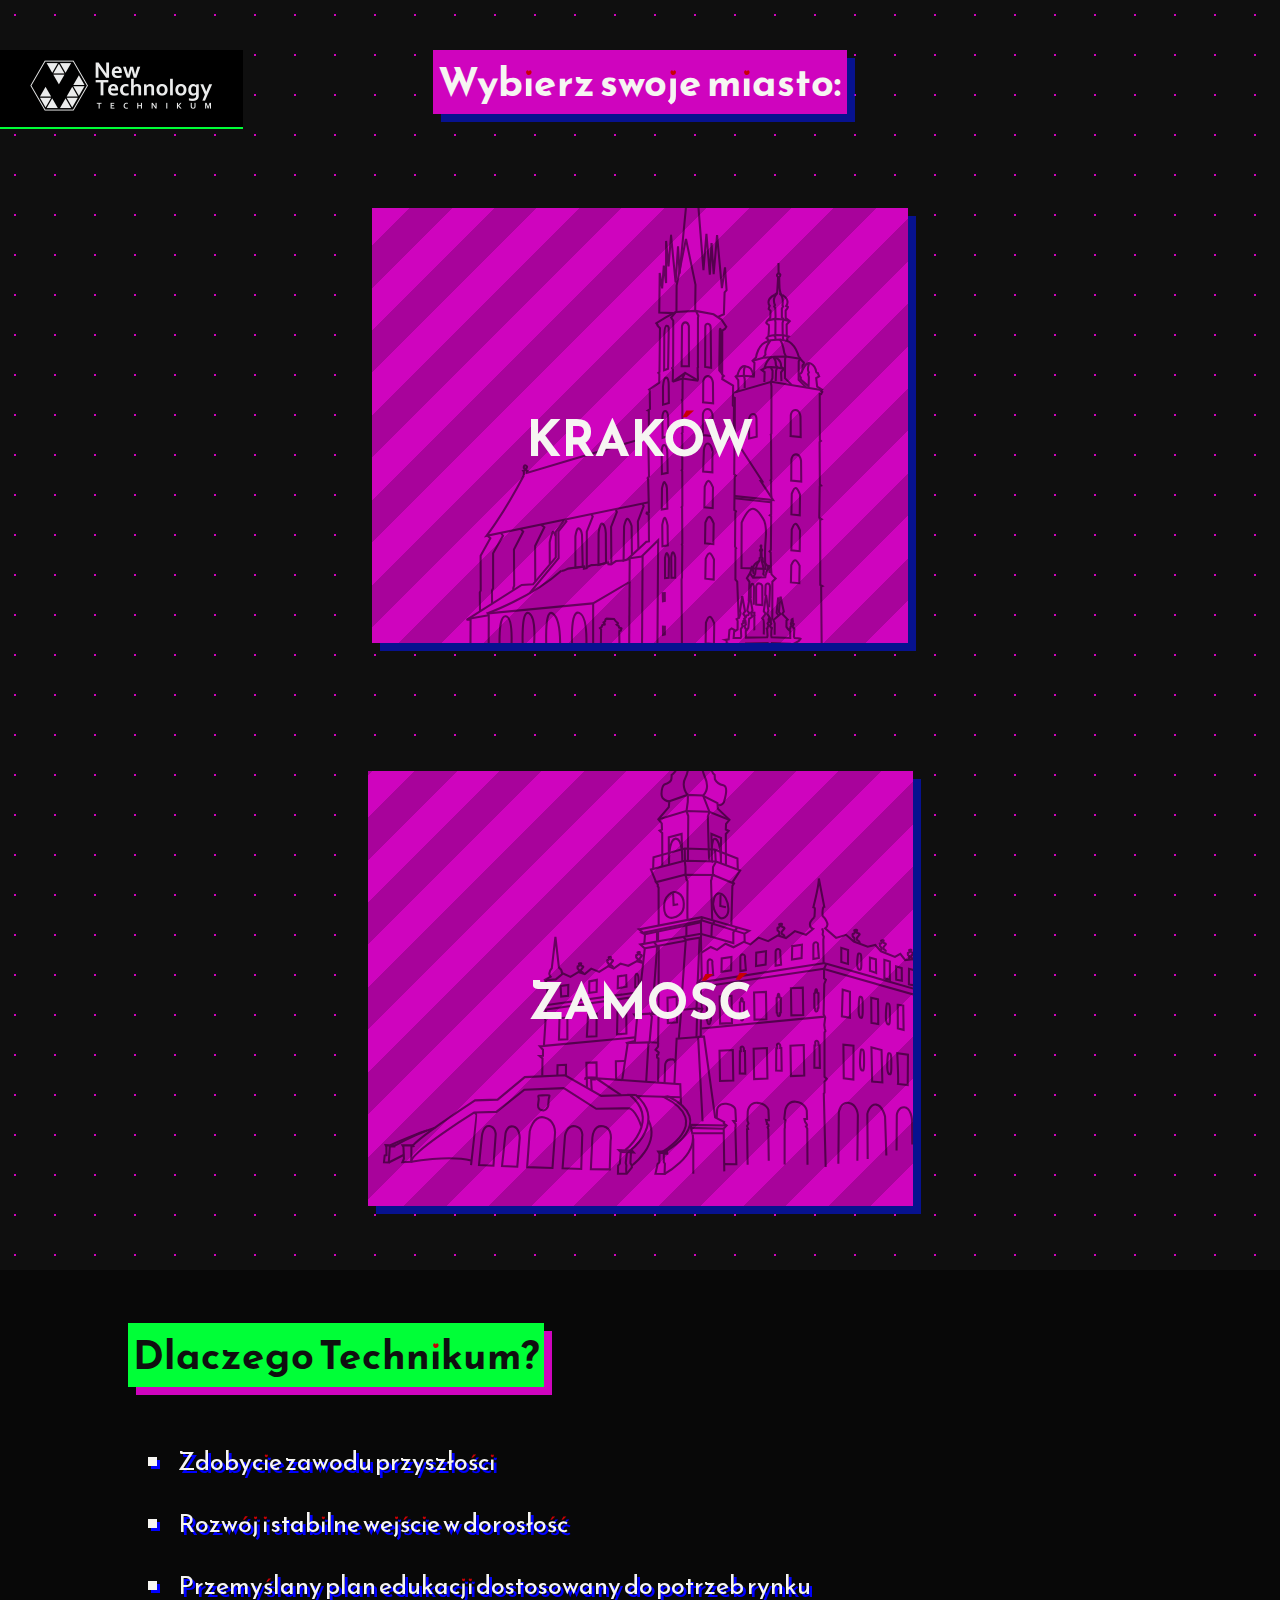
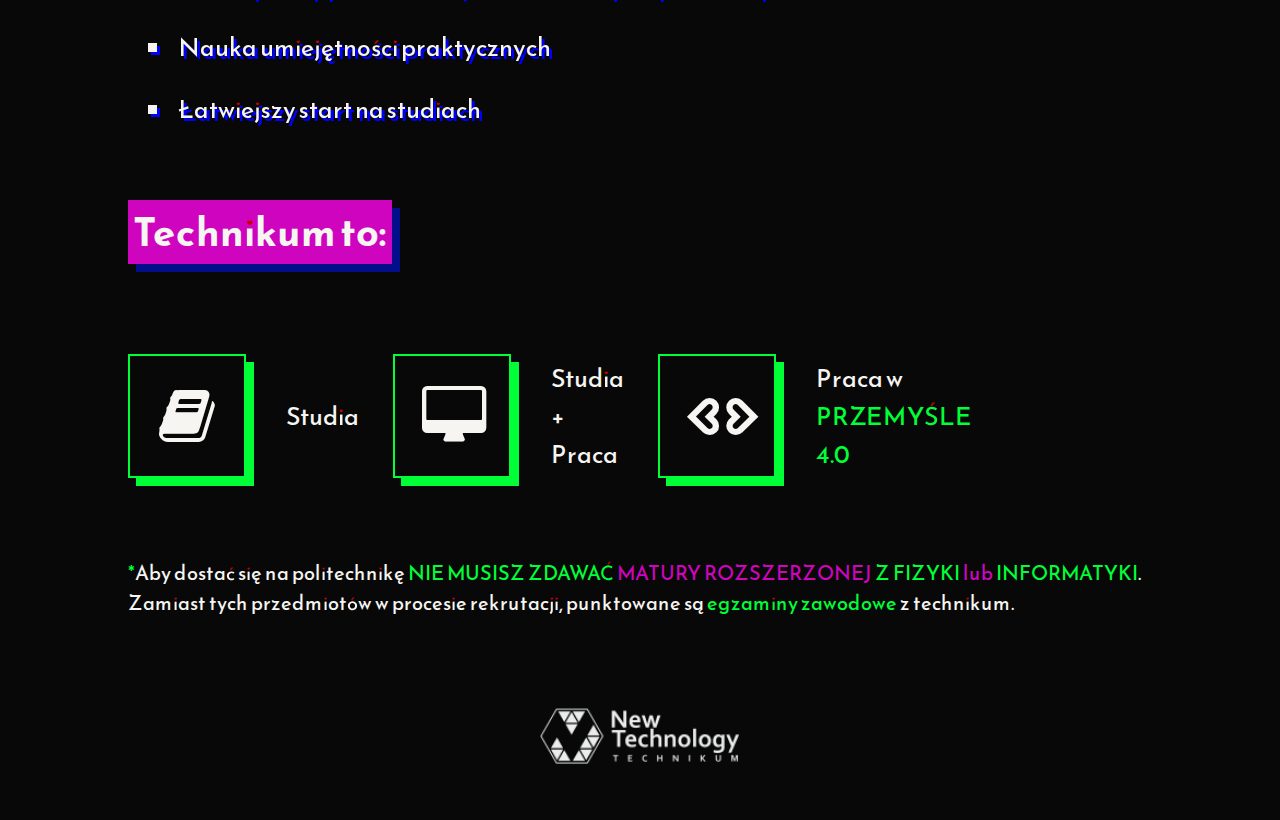
<file: index.html>
<!DOCTYPE html>
<html lang="en">
<head>
    <meta charset="UTF-8">
    <meta name="viewport" content="width=device-width, initial-scale=1.0">
    <meta name="keywords" content="Technikum, New Technology, Zamość, Kraków, roboty, programowanie, robotyka, sztuczna inteligencja, nauka">
    <meta name="description" content="New Technology Technical School - New Technology Technikum">
    <link rel="preconnect" href="https://fonts.googleapis.com">
    <link rel="preconnect" href="https://fonts.gstatic.com" crossorigin>
    <link href="https://fonts.googleapis.com/css2?family=Kanit:ital,wght@0,100;0,200;0,300;0,400;0,500;0,600;0,700;0,800;0,900;1,100;1,200;1,300;1,400;1,500;1,600;1,700;1,800;1,900&family=Reem+Kufi+Fun:wght@400..700&family=Roboto:ital,wght@0,100;0,300;0,400;0,500;0,700;0,900;1,100;1,300;1,400;1,500;1,700;1,900&display=swap" rel="stylesheet">
    <link rel="stylesheet" href="style.css">
    <link rel="stylesheet" href="fontello-42922061/css/fontello.css">
    <link rel="shortcut icon" type="image/x-icon" href="img/icon.png">
    <title>Technikum New Technology</title>
</head>
<body>
    <div class="logo2">
        <img src="Krakow/images/logo2b.png" id="logo_header" alt="Technikum New Technology Zamość Kraków Szkoła Średnia Lubelskie Programowanie Robotyka">
    </div>
    <div>
        <h1 id="anim">Wybierz swoje miasto:</h1>
    </div>
    <div class="miasta">
        <a href="Krakow/index.html">Kraków</a>
        <a href="Zamosc/index.html">Zamość</a>
    </div>
    <div class="dlaczego">
        <h2>Dlaczego Technikum?</h2>
        <ul>
            <li>Zdobycie zawodu przyszłości</li>
            <li>Rozwój i stabilne wejście w dorosłość</li>
            <li>Przemyślany plan edukacji dostosowany do potrzeb rynku</li>
            <li>Nauka umiejętności praktycznych</li>
            <li>Łatwiejszy start na studiach</li>
        </ul>
        <h3>Technikum to:</h3>
        <div>
            <div>
                <i class="demo-icon icon-book"></i>
                <p>Studia</p>
            </div>
            <div>
                <i class="demo-icon icon-desktop"></i>
                <p>Studia + Praca</p>
            </div>
            <div>
                <i class="demo-icon icon-code-outline"></i>
                <p>Praca w <span>PRZEMYŚLE 4.0</span></p>
            </div>
        </div>
        <p class="info">
            <span>*</span>Aby dostać się na politechnikę <span>NIE MUSISZ ZDAWAĆ <span class="span2">MATURY ROZSZERZONEJ</span> Z FIZYKI <span class="span2">lub</span> INFORMATYKI</span>. Zamiast tych przedmiotów w procesie rekrutacji, punktowane są <span>egzaminy zawodowe</span> z technikum.
        </p>
        
    </div>
    <div class="logo">
        <img src="Krakow/images/logo2b.png" id="logo_header" alt="Technikum New Technology Zamość Kraków Szkoła Średnia Lubelskie Programowanie Robotyka">
    </div>
</body>
</html>
</file>
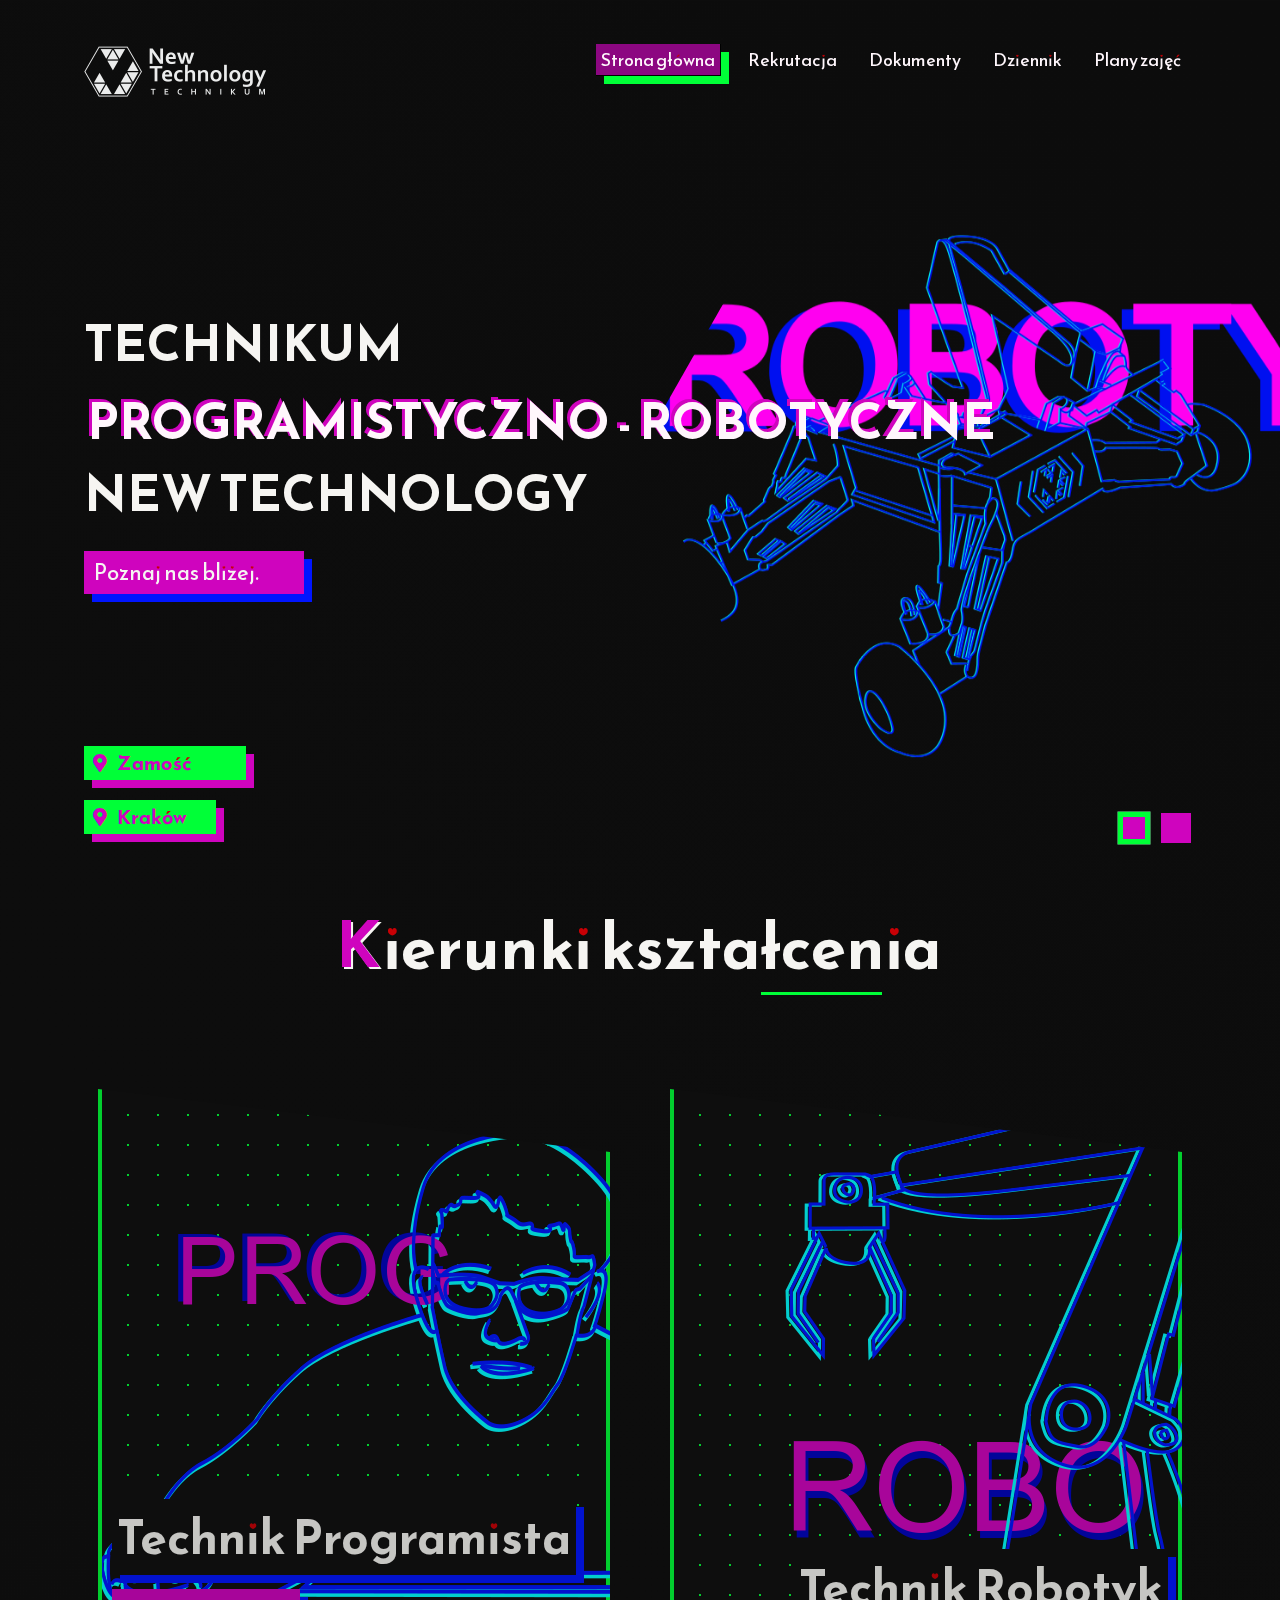
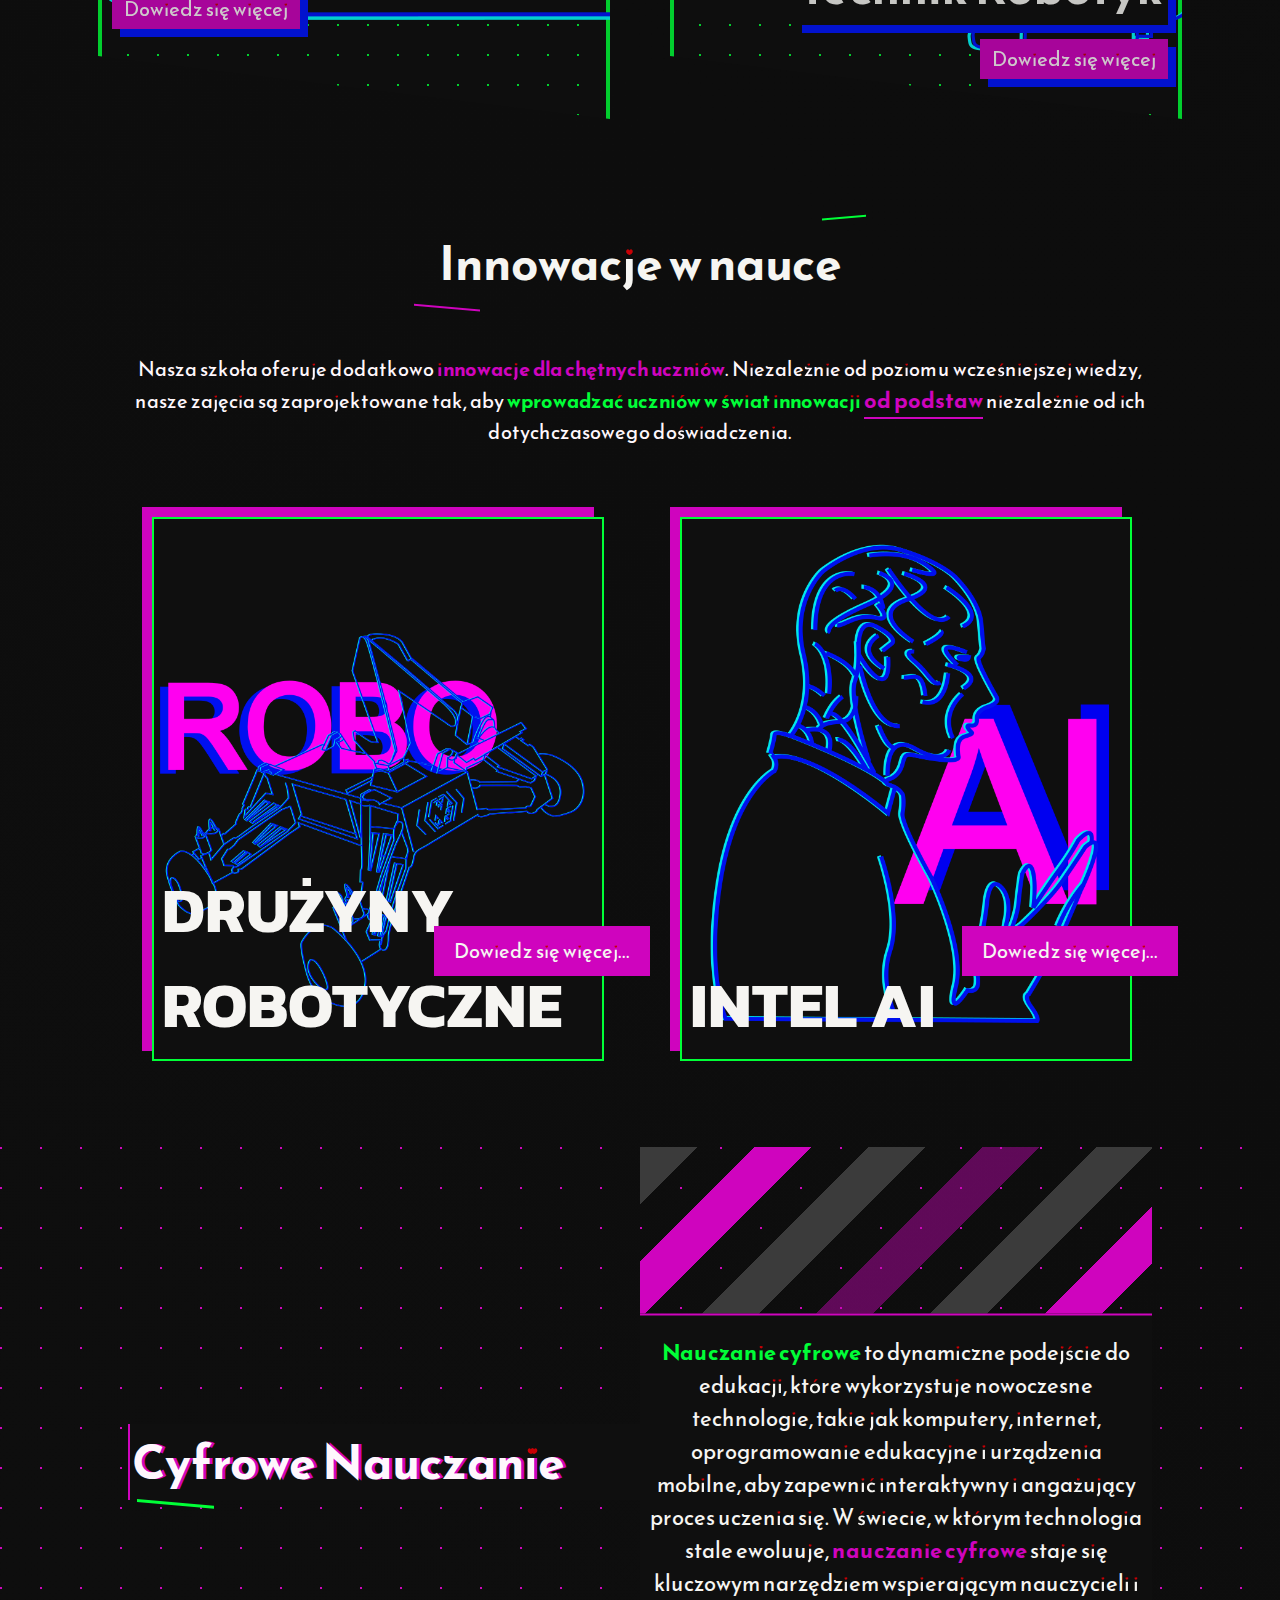
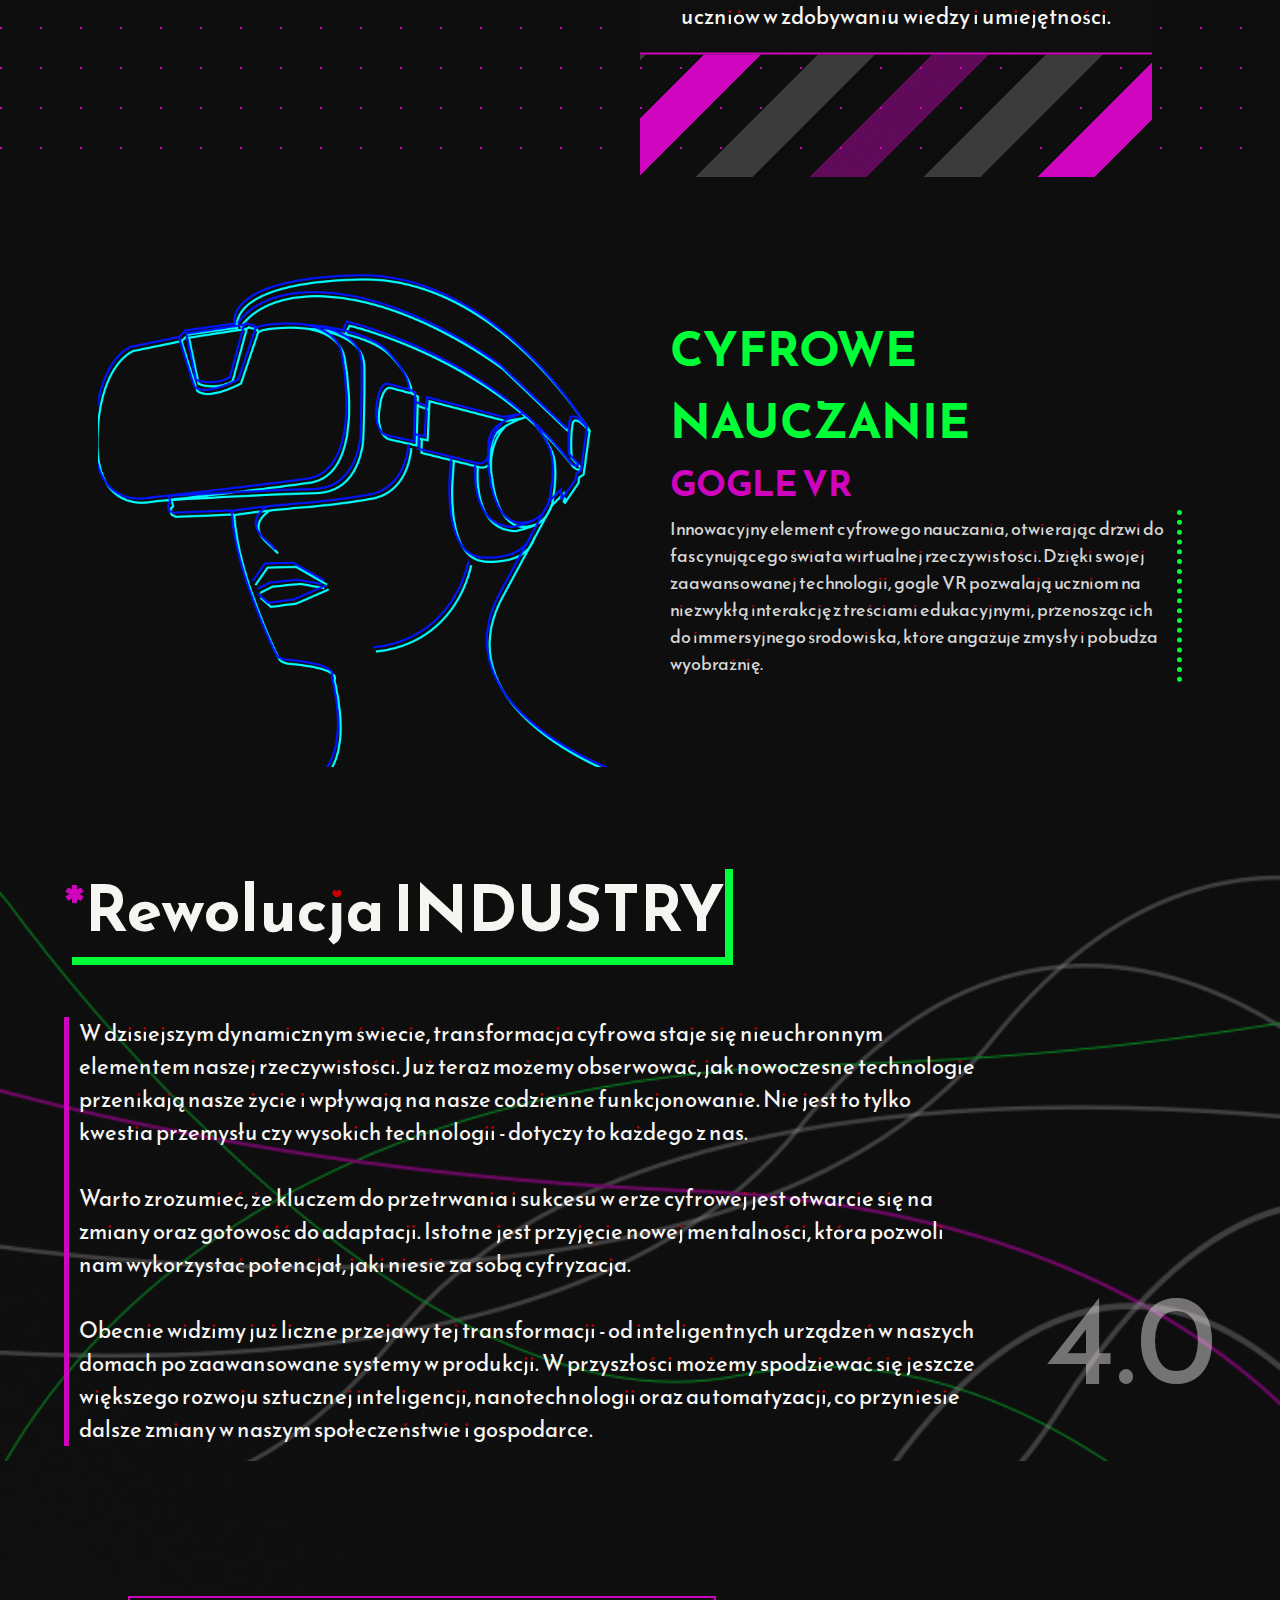
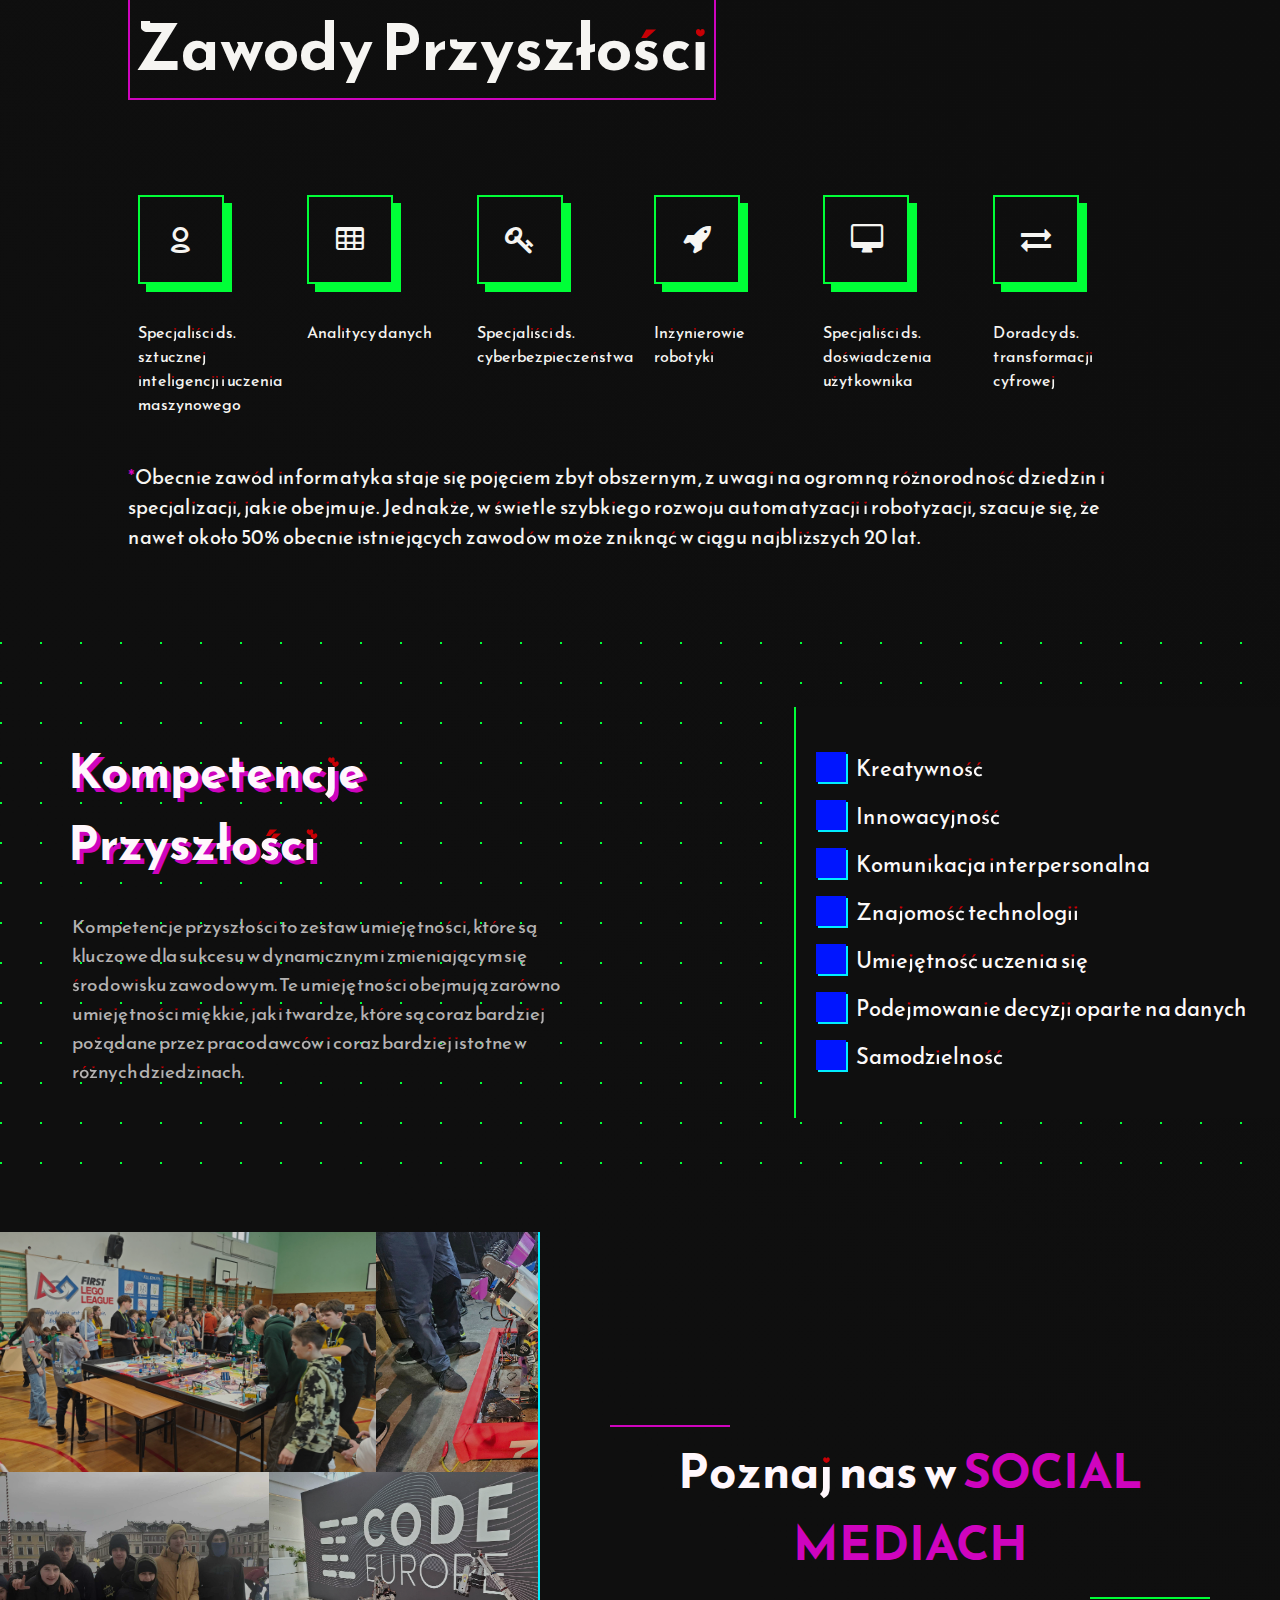
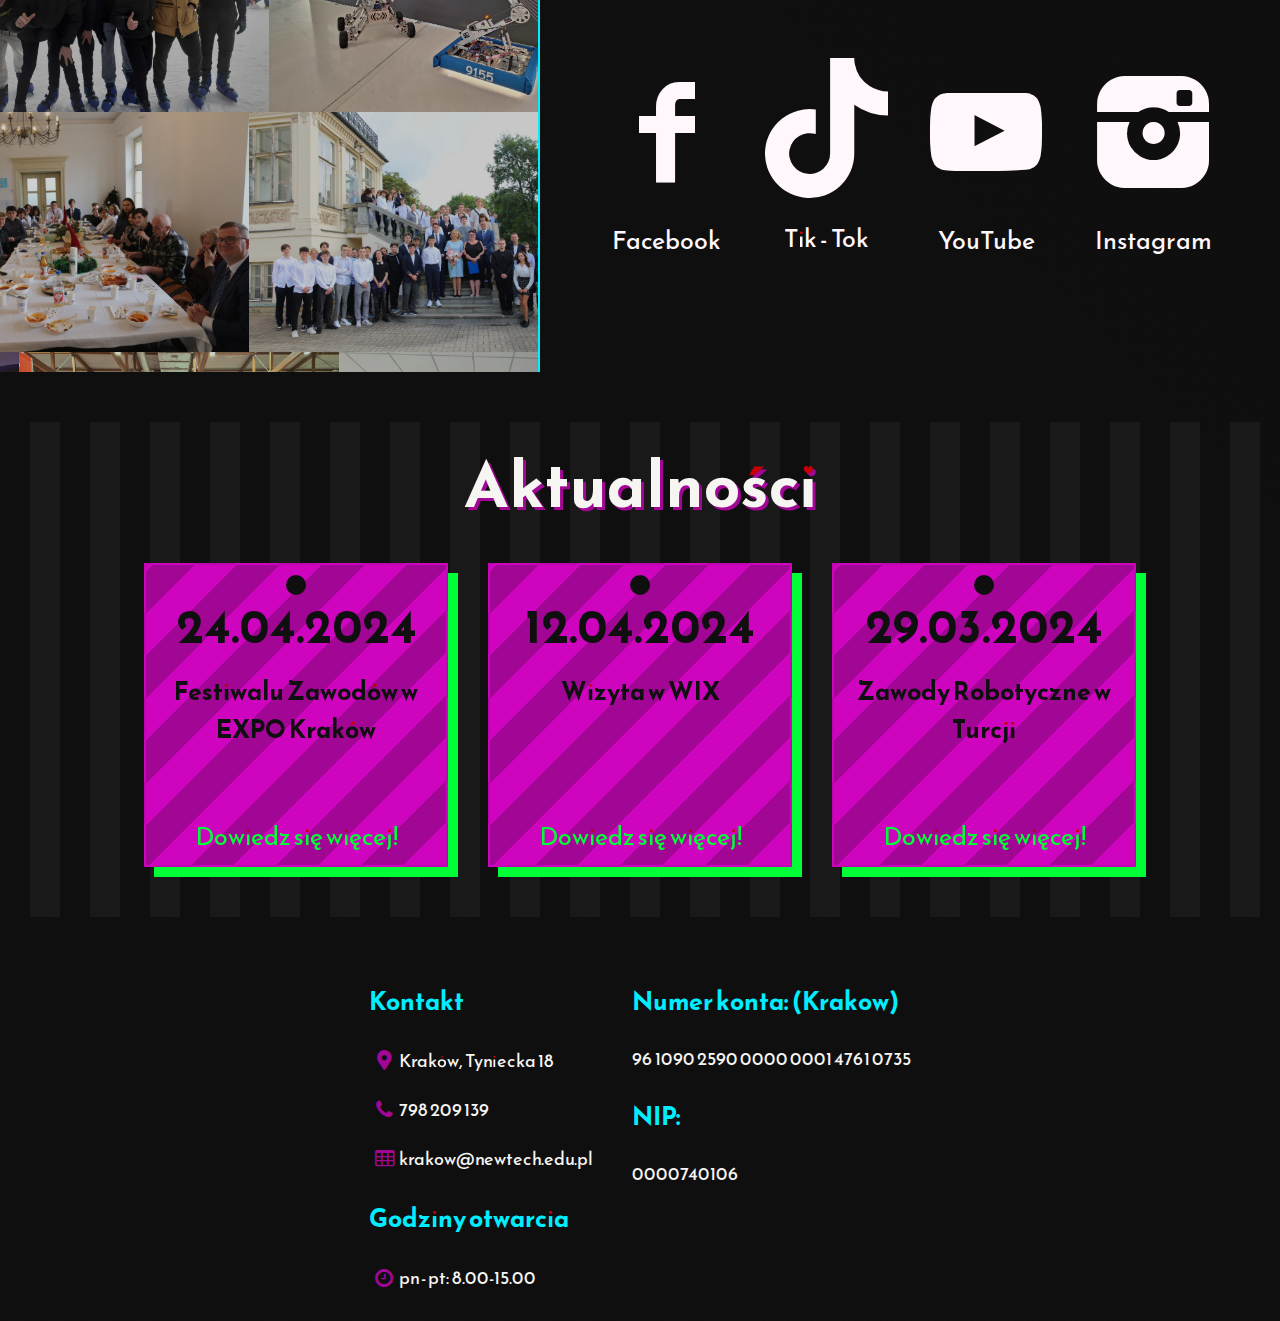
<file: Krakow/index.html>
<!DOCTYPE html>
<html lang="en">
<head>
    <meta charset="UTF-8">
    <meta name="viewport" content="width=device-width, initial-scale=1.0">
    <meta name="keywords" content="Technikum, New Technology, Zamość, Kraków, roboty, programowanie, robotyka, sztuczna inteligencja, nauka">
    <meta name="description" content="New Technology Technical School - New Technology Technikum">
    <link rel="stylesheet" href="fontello/css/fontello.css">
    <link rel="preconnect" href="https://fonts.googleapis.com">
    <link rel="preconnect" href="https://fonts.gstatic.com" crossorigin>
    <link href="https://fonts.googleapis.com/css2?family=Kanit:ital,wght@0,100;0,200;0,300;0,400;0,500;0,600;0,700;0,800;0,900;1,100;1,200;1,300;1,400;1,500;1,600;1,700;1,800;1,900&family=Reem+Kufi+Fun:wght@400..700&family=Roboto:ital,wght@0,100;0,300;0,400;0,500;0,700;0,900;1,100;1,300;1,400;1,500;1,700;1,900&display=swap" rel="stylesheet">
    <link rel="stylesheet" href="style.css">
    <link rel="stylesheet" href="styleMobile.css">
    <title>Technikum New Technology</title>
</head>
<body>
    <header>
        <div class="logo">
            <img src="images/logo2b.png" id="logo_header" alt="Technikum New Technology Zamość Kraków Szkoła Średnia Lubelskie Programowanie Robotyka">
        </div>
        <div class="menu">
            <ul class="menu-list">
                <a href="#main2" class="active-menu list-item" target="_self">Strona główna</a>
                <a href="podstrony/wbudowie.html" class="list-item" target="_self">Rekrutacja</a>
                <a href="podstrony/wbudowie.html" class="list-item" target="_self">Dokumenty</a>
                <a href="https://uonetplus.vulcan.net.pl/krakow" class="list-item" target="_blank">Dziennik</a>
                <a href="podstrony/wbudowie.html" class="list-item" target="_self">Plany zajęć</a>
                <img id="menu-logo" src="images/logo2b.png" alt="Technikum New Technology Zamość Szkoła Średnia Lubelskie Programowanie Robotyka">
            </ul>
            <button class="hamburger">
                <span class="hamburger-box">
                    <span class="hamburger-inner"></span>
                </span>
            </button>
        </div>
    </header>
    <main>
        <div class="main-page">
            <div class="video"></div>
            <div class="switch">
                <span id="firstI" class="active"></span>
                <span id="secI"></span>
            </div>
            <div class="main-title">
                <h1 class="tech-h1"><span class="tech-t">TECHNIKUM</span><br><span class="tech-sp">PROGRAMISTYCZNO - ROBOTYCZNE</span><br><span class="tech-n">NEW TECHNOLOGY</span></h1>
                <a class="moreAboutUs"href="#">Poznaj nas bliżej.</a>
            </div>
            <div class="lokacje">
                <p id="firstLok"><i class="demo-icon icon-location"></i> Zamość</p>
                <p id="secLok"><i class="demo-icon icon-location"></i> Kraków</p>
            </div>
        </div>
        <div class="kierunki" id="kierunki">
            <div class="kierunki-h3">
                <h3 class="kierunki-h3-main">Kierunki kształcenia</h3>
            </div>
            <div class="guys">
                <div class="prog">
                    <h4>Technik Programista</h4>
                    <img id="prog" src="images/prog.png" alt="Technik Programista, Technikum Programistyczne-Robotyczne, Technikum Programistyczne, Zawody Przyszłości, Robotyka, Programowanie">
                    <a href="podstrony/kierunki/programista.html">Dowiedz się więcej</a>
                </div>
                <div class="robo">
                    <h4>Technik Robotyk</h4>
                    <img id="robo" src="images/robotyk.png" alt="Technik Robotyk, Technikum Programistyczne-Robotyczne, Technikum Robotyczne, Zawody Przyszłości, Robotyka, Programowanie">
                    <a href="podstrony/kierunki/robotyk.html">Dowiedz się więcej</a>
                </div>
            </div>
        </div> 
        <div class="innowacje">
            <div class="innowacje-h3">
                <h3 id="innoh3">Innowacje w nauce</h3>
                <p id="innoP">Nasza szkoła oferuje dodatkowo <span class="important">innowacje dla chętnych uczniów</span>. Niezależnie od poziomu wcześniejszej wiedzy, nasze zajęcia są zaprojektowane tak, aby <span class="important2"> wprowadzać uczniów w świat innowacji</span> <span class="important2 ip3">od podstaw</span> niezależnie od ich dotychczasowego doświadczenia.</p>
            </div>
            <div class="innowacje-box">
                <div class="roboTeam">
                    <h4>DRUŻYNY ROBOTYCZNE</h4>
                    <img src="images/robo.png" alt="ss">
                    <a href="podstrony/druzyny/poziomy.html" target="_self" rel="NewTech Teams Druzyny Robotyczne">Dowiedz się więcej...</a>
                </div>
                <div class="intelAI">
                    <h4>INTEL AI</h4>
                    <img src="images/ai.png" alt="ss">
                    <a href="podstrony/innowacje/intel.html" target="_self" rel="AI Intel, Programowanie Sztucznej Inteligencji">Dowiedz się więcej...</a>
                </div>
            </div>
        </div>
        <div class="cyfrowe">
            <div class="cyf-h3">
                <h3>Cyfrowe Nauczanie</h3>
            </div>
            <div class="content-cyfrowe">
                <p><span class="important2">Nauczanie cyfrowe</span> to dynamiczne podejście do edukacji, które wykorzystuje nowoczesne technologie, takie jak komputery, internet, oprogramowanie edukacyjne i urządzenia mobilne, aby zapewnić interaktywny i angażujący proces uczenia się. W świecie, w którym technologia stale ewoluuje, <span class="important">nauczanie cyfrowe</span> staje się kluczowym narzędziem wspierającym nauczycieli i uczniów w zdobywaniu wiedzy i umiejętności.</p>
            </div>
        </div>
        <div class="gogle">
            <div>
                <img src="images/vr.png" alt="Gogle VR Technikum New Technology Cyfrowe Nauczanie Edukacja">
            </div>
            <div class="gogleDesc">
                <h4>CYFROWE NAUCZANIE</h4>
                <h5>GOGLE VR</h5>
                <p class="descCyf">
                    Innowacyjny element cyfrowego nauczania, otwierając drzwi do fascynującego świata wirtualnej rzeczywistości. Dzięki swojej zaawansowanej technologii, gogle VR pozwalają uczniom na niezwykłą interakcję z treściami edukacyjnymi, przenosząc ich do immersyjnego środowiska, które angażuje zmysły i pobudza wyobraźnię.
                </p>
            </div>
        </div>
        <div class="rewolucja">
            <span class="bg-span">
                4.0
            </span>
            <h4><span class="star">*</span>Rewolucja INDUSTRY</h4>
            <p class="descRew">
                W dzisiejszym dynamicznym świecie, transformacja cyfrowa staje się nieuchronnym elementem naszej rzeczywistości. Już teraz możemy obserwować, jak nowoczesne technologie przenikają nasze życie i wpływają na nasze codzienne funkcjonowanie. Nie jest to tylko kwestia przemysłu czy wysokich technologii - dotyczy to każdego z nas.
                <br><br>Warto zrozumieć, że kluczem do przetrwania i sukcesu w erze cyfrowej jest otwarcie się na zmiany oraz gotowość do adaptacji. Istotne jest przyjęcie nowej mentalności, która pozwoli nam wykorzystać potencjał, jaki niesie za sobą cyfryzacja.
                <br><br>Obecnie widzimy już liczne przejawy tej transformacji - od inteligentnych urządzeń w naszych domach po zaawansowane systemy w produkcji. W przyszłości możemy spodziewać się jeszcze większego rozwoju sztucznej inteligencji, nanotechnologii oraz automatyzacji, co przyniesie dalsze zmiany w naszym społeczeństwie i gospodarce.
            </p>
        </div>
        <div class="zawody">
            <h4>Zawody Przyszłości</h4>
            <div class="lista-zawodow">
                <div>
                    <i class="demo-icon icon-user-outline"></i>
                    <p>Specjaliści ds. sztucznej inteligencji i uczenia maszynowego</p>
                </div>
                <div>
                    <i class="demo-icon icon-table"></i>
                    <p>Analitycy danych</p>
                </div>
                <div>
                    <i class="demo-icon icon-key"></i>
                    <p>Specjaliści ds. cyberbezpieczeństwa</p>
                </div>
                <div>
                    <i class="demo-icon icon-rocket"></i>
                    <p>Inżynierowie robotyki</p>
                </div>
                <div>
                    <i class="demo-icon icon-desktop"></i>
                    <p>Specjaliści ds. doświadczenia użytkownika</p>
                </div>
                <div>
                    <i class="demo-icon icon-exchange"></i>
                    <p>Doradcy ds. transformacji cyfrowej</p>
                </div>
            </div>
            <p class="opisZawody">
                <span class="star">*</span>Obecnie zawód informatyka staje się pojęciem zbyt obszernym, z uwagi na ogromną różnorodność dziedzin i specjalizacji, jakie obejmuje. Jednakże, w świetle szybkiego rozwoju automatyzacji i robotyzacji, szacuje się, że nawet około 50% obecnie istniejących zawodów może zniknąć w ciągu najbliższych 20 lat.
            </p>
        </div>
        <div class="kompetencje">
            <div>
                <h4 class="kompH4">Kompetencje Przyszłości</h4>
                <p>Kompetencje przyszłości to zestaw umiejętności, które są kluczowe dla sukcesu w dynamicznym i zmieniającym się środowisku zawodowym. Te umiejętności obejmują zarówno umiejętności miękkie, jak i twardze, które są coraz bardziej pożądane przez pracodawców i coraz bardziej istotne w różnych dziedzinach. </p>
            </div>
            <div class="moveBox">
                <span class="moveBoxSpan">Kreatywność</span>
                <span class="moveBoxSpan">Innowacyjność</span>
                <span class="moveBoxSpan">Komunikacja interpersonalna</span>
                <span class="moveBoxSpan">Znajomość technologii</span>
                <span class="moveBoxSpan">Umiejętność uczenia się</span>
                <span class="moveBoxSpan">Podejmowanie decyzji oparte na danych</span>
                <span class="moveBoxSpan">Samodzielność</span>
            </div>
        </div>
        <div class="media">
            <div class="aktualnosci">
                <div>
                    <img src="images/media1.jpg" alt="Technikum New Technology Zamość Kraków Szkoła Średnia Lubelskie Programowanie Robotyka">
                    <img src="images/media2.jpg" alt="Technikum New Technology Zamość Kraków Szkoła Średnia Lubelskie Programowanie Robotyka">                    
                    <img src="images/media3.jpg" alt="Technikum New Technology Zamość Kraków Szkoła Średnia Lubelskie Programowanie Robotyka">     
                    <img src="images/media4.jpg" alt="Technikum New Technology Zamość Kraków Szkoła Średnia Lubelskie Programowanie Robotyka">               
                </div>
                <div>
                    <img src="images/media5.jpg" alt="Technikum New Technology Zamość Kraków Szkoła Średnia Lubelskie Programowanie Robotyka">
                    <img src="images/media6.jpg" alt="Technikum New Technology Zamość Kraków Szkoła Średnia Lubelskie Programowanie Robotyka">                    
                    <img src="images/media7.jpg" alt="Technikum New Technology Zamość Kraków Szkoła Średnia Lubelskie Programowanie Robotyka">     
                    <img src="images/media8.jpg" alt="Technikum New Technology Zamość Kraków Szkoła Średnia Lubelskie Programowanie Robotyka">  
                </div>
                <div>
                    <img src="images/media9.jpg" alt="Technikum New Technology Zamość Kraków Szkoła Średnia Lubelskie Programowanie Robotyka">
                    <img src="images/media10.jpg" alt="Technikum New Technology Zamość Kraków Szkoła Średnia Lubelskie Programowanie Robotyka">                    
                    <img src="images/media11.jpg" alt="Technikum New Technology Zamość Kraków Szkoła Średnia Lubelskie Programowanie Robotyka">     
                    <img src="images/media12.jpg" alt="Technikum New Technology Zamość Kraków Szkoła Średnia Lubelskie Programowanie Robotyka"> 
                </div>
                <div>
                    <img src="images/media13.jpg" alt="Technikum New Technology Zamość Kraków Szkoła Średnia Lubelskie Programowanie Robotyka">
                    <img src="images/media14.jpg" alt="Technikum New Technology Zamość Kraków Szkoła Średnia Lubelskie Programowanie Robotyka">                    
                    <img src="images/media15.jpg" alt="Technikum New Technology Zamość Kraków Szkoła Średnia Lubelskie Programowanie Robotyka">     
                    <img src="images/media16.jpg" alt="Technikum New Technology Zamość Kraków Szkoła Średnia Lubelskie Programowanie Robotyka"> 
                </div>
            </div>
            <div class="social">
                <h4>Poznaj nas w <span class="mediaSoc">SOCIAL MEDIACH</span></h4>
                <div class="mediaSocial">
                    <a href="https://www.facebook.com/TechnikumNewTechnologywKrakowie">
                        <i class="demo-icon icon-facebook-1"></i>
                        <p>Facebook</p>
                    </a>
                    <a href="https://www.tiktok.com/@newtech_7570" target="_self" id="tok">
                        <img id="tik"src="images/tiktok.svg" alt="Tik Tok Technikum New Technology">
                        <p>Tik - Tok</p>
                    </a>
                    <a href="https://www.youtube.com/watch?v=YX6DyxZvLO0">
                        <i class="demo-icon icon-youtube-play"></i>
                        <p>YouTube</p>
                    </a>
                    <a href="https://www.instagram.com/technikum_new_technology_krak/">
                        <i class="demo-icon icon-instagram-filled"></i>
                        <p>Instagram</p>
                    </a>
                </div>
            </div>
        </div>
        <div class="ak">
            <h4>Aktualności</h4>
            <div class="infoAK">
                <div>
                    <h3>24.04.2024</h3>
                    <p>Festiwalu Zawodów w EXPO Kraków</p>
                    <a href="https://www.facebook.com/TechnikumNewTechnologywKrakowie/posts/pfbid0U4bKc5TcADfJVfdfs74oQzdACeoNB5PEpPWipkHGMubZhVAQRupS7wHMW544nd8ql" target="_self">Dowiedz się więcej!</a>
                </div>
                <div>
                    <h3>12.04.2024</h3>
                    <p>Wizyta w WIX</p>
                    <a href="https://www.facebook.com/TechnikumNewTechnologywKrakowie/posts/pfbid025x8urvhztFmY412MRzjR3feFFVeoTCeKsyFa19PLUSqDei1x5QuS3tNSc9BSXomRl" target="_self">Dowiedz się więcej!</a>
                </div>
                <div>
                    <h3>29.03.2024</h3>
                    <p>Zawody Robotyczne w Turcji</p>
                    <a href="https://www.facebook.com/reel/311433925021775" target="_self">Dowiedz się więcej!</a>
                </div>
            </div>
        </div>
    </main>
    <footer>
        <div class="contact">
            <h3>Kontakt</h3>
            <p><i class="demo-icon icon-location"></i>Kraków, Tyniecka 18</p>
            <p><i class="demo-icon icon-phone"></i>798 209 139</p>
            <p><i class="demo-icon icon-table"></i>krakow@newtech.edu.pl</p>
            <h3>Godziny otwarcia</h3>
            <p><i class="demo-icon icon-clock"></i>pn - pt: 8.00-15.00</p>
        </div>
        <div class="org">
            <h3>Numer konta: (Krakow)</h3>
            <p>96 1090 2590 0000 0001 4761 0735</p>
            <h3>NIP: </h3>
            <p>0000740106</p>
        </div>
    </footer>
    <script src="script.js"></script>
</body>
</html>
</file>
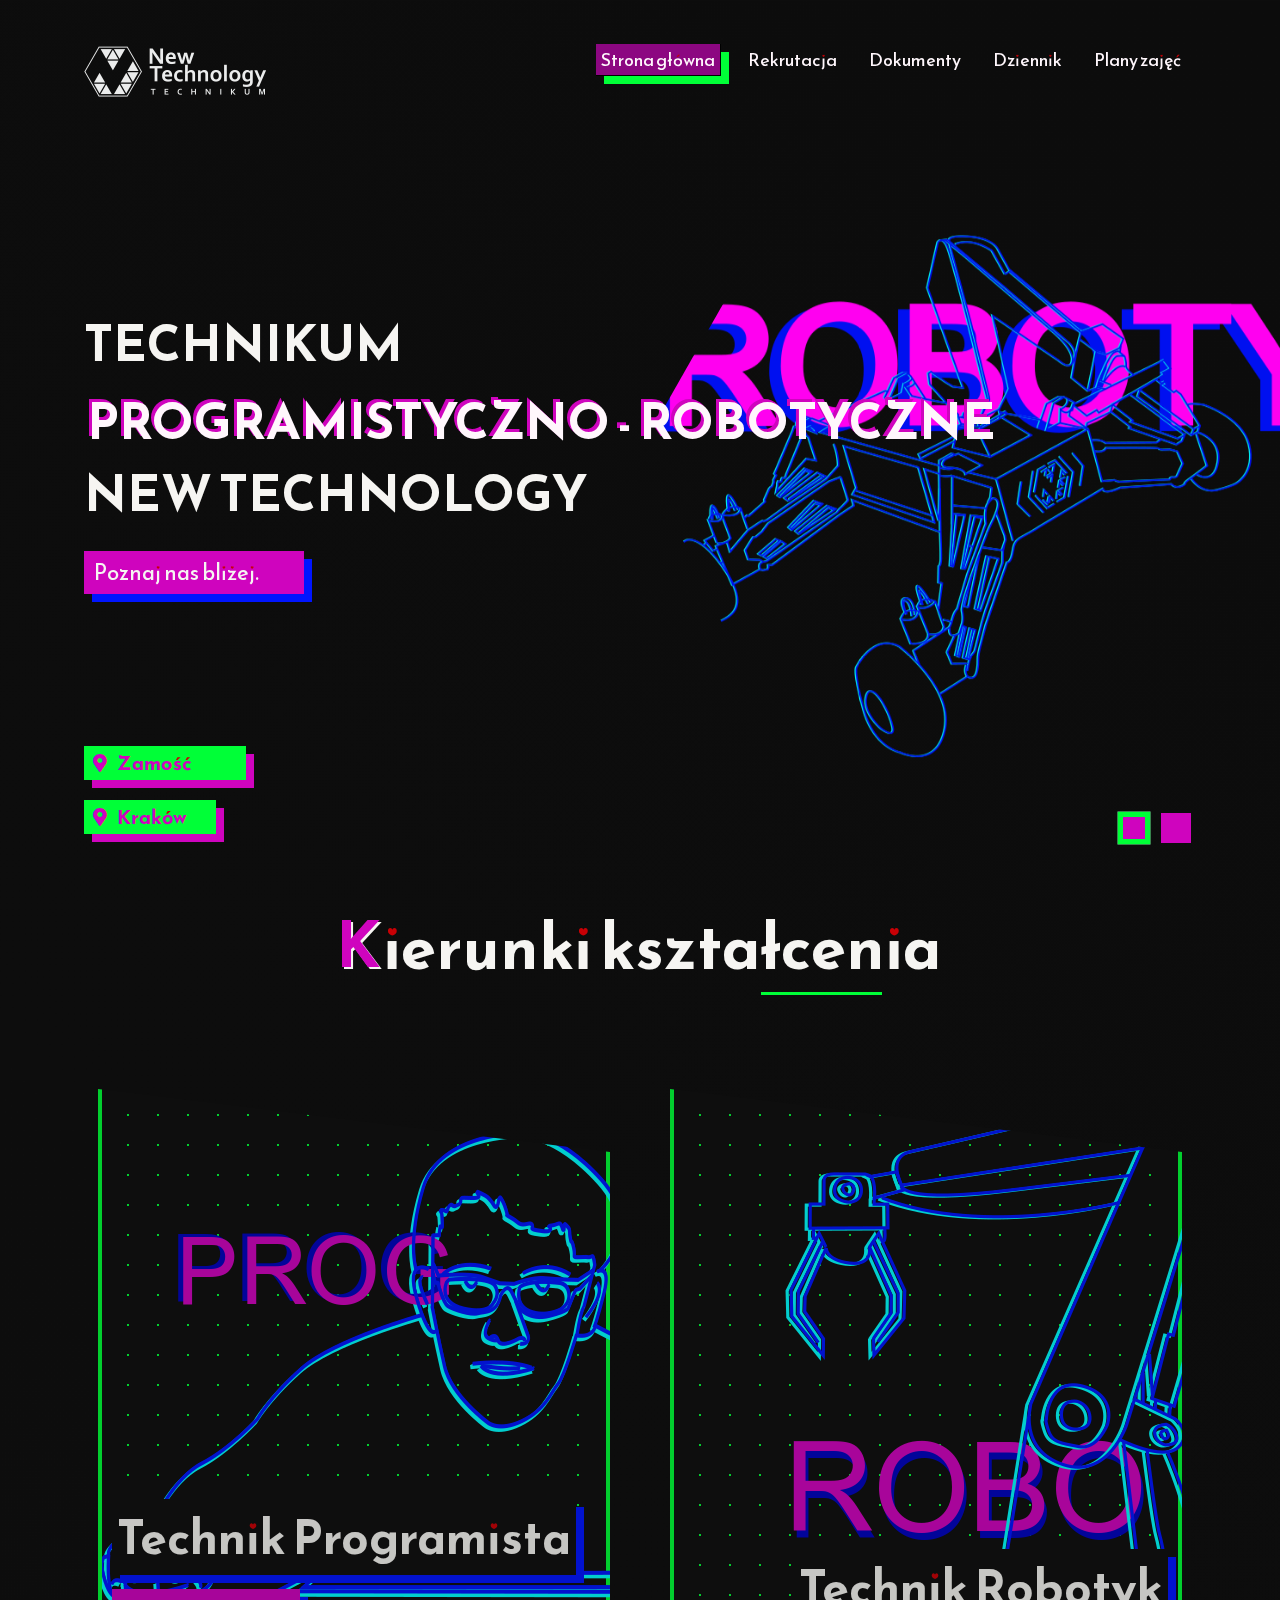
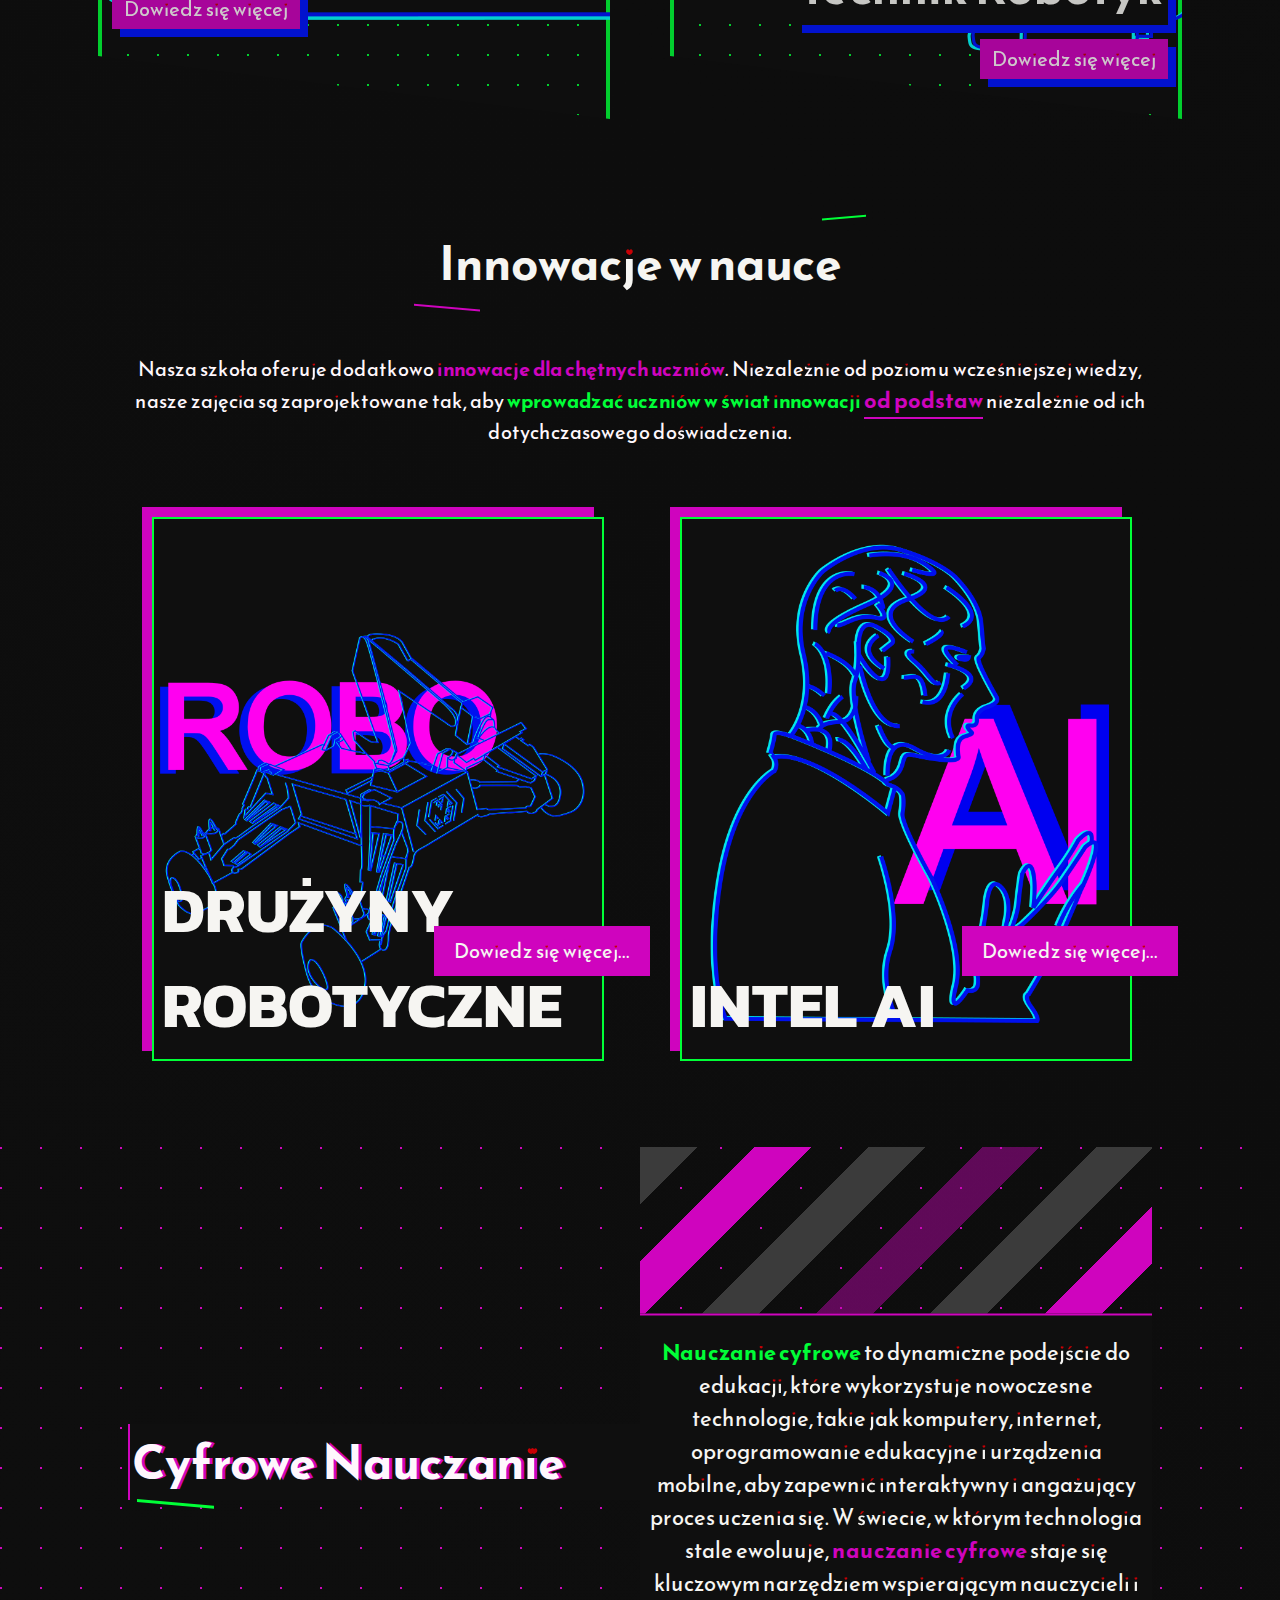
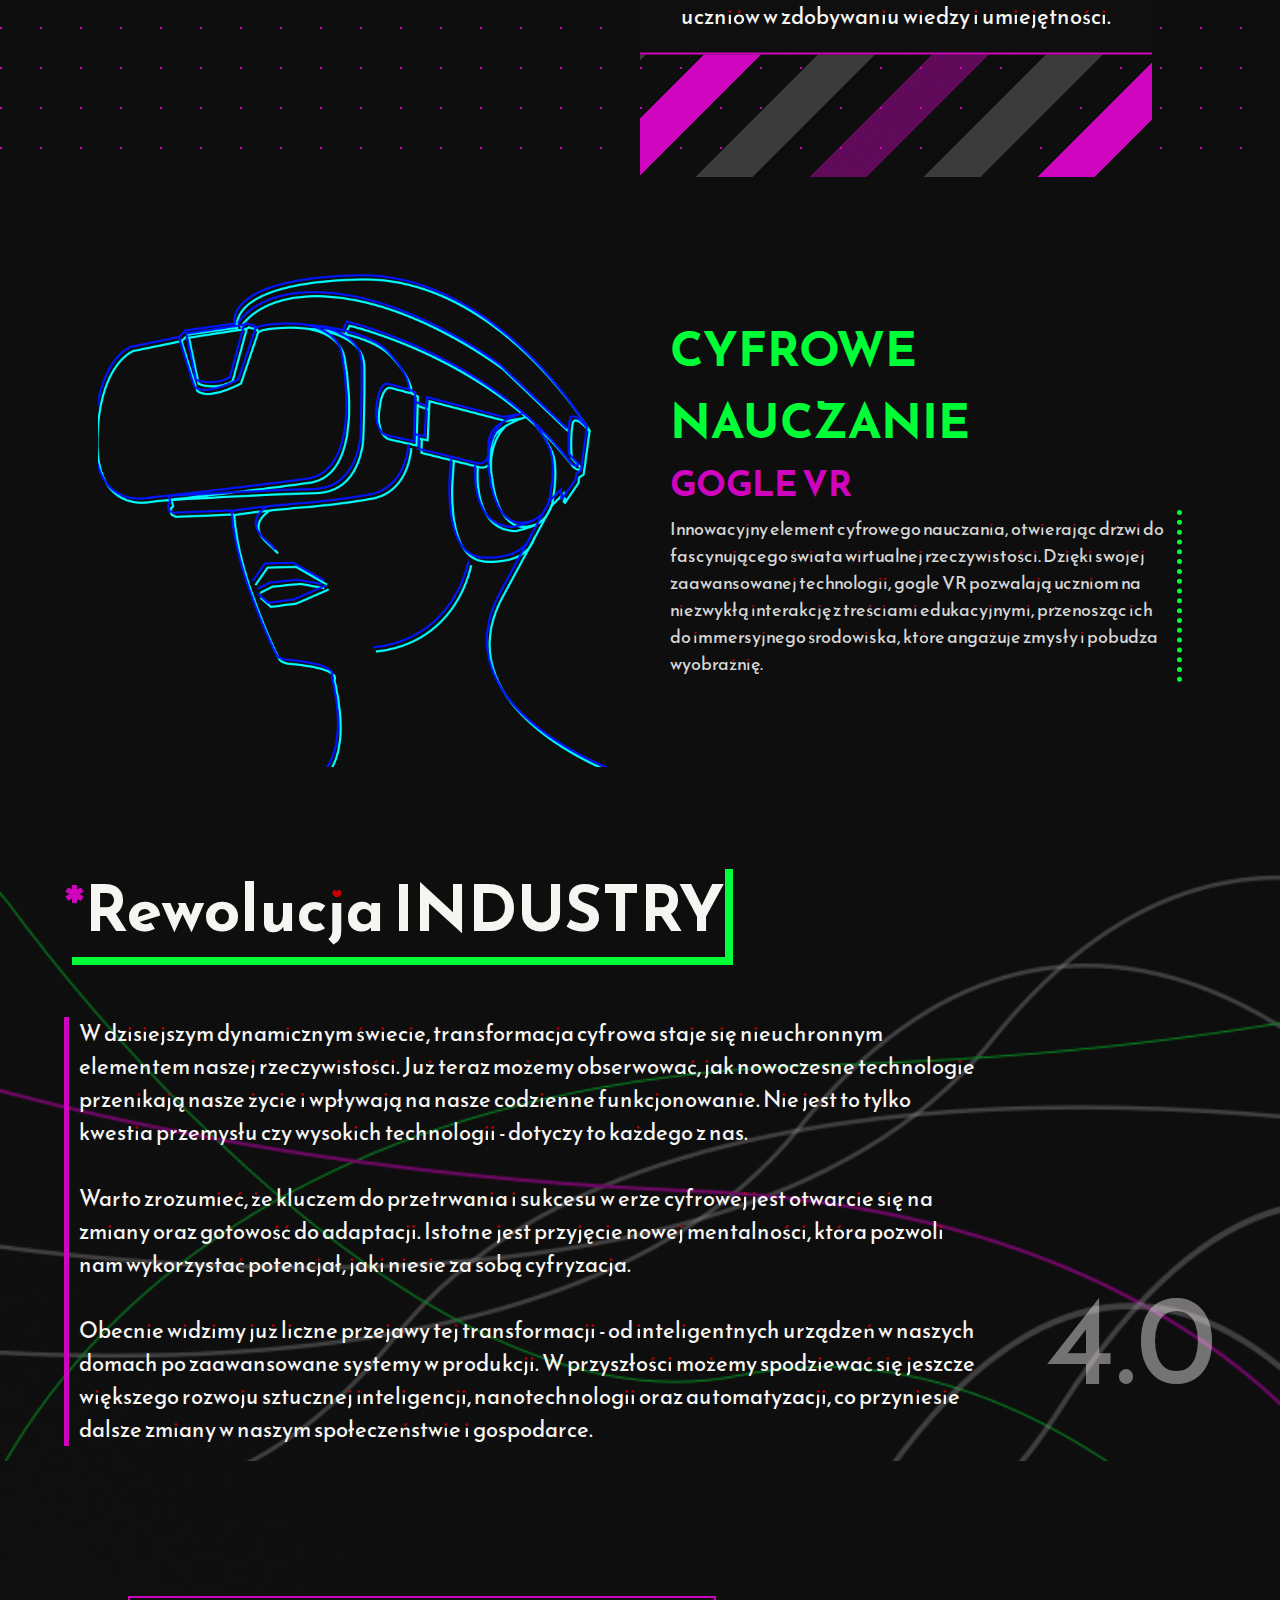
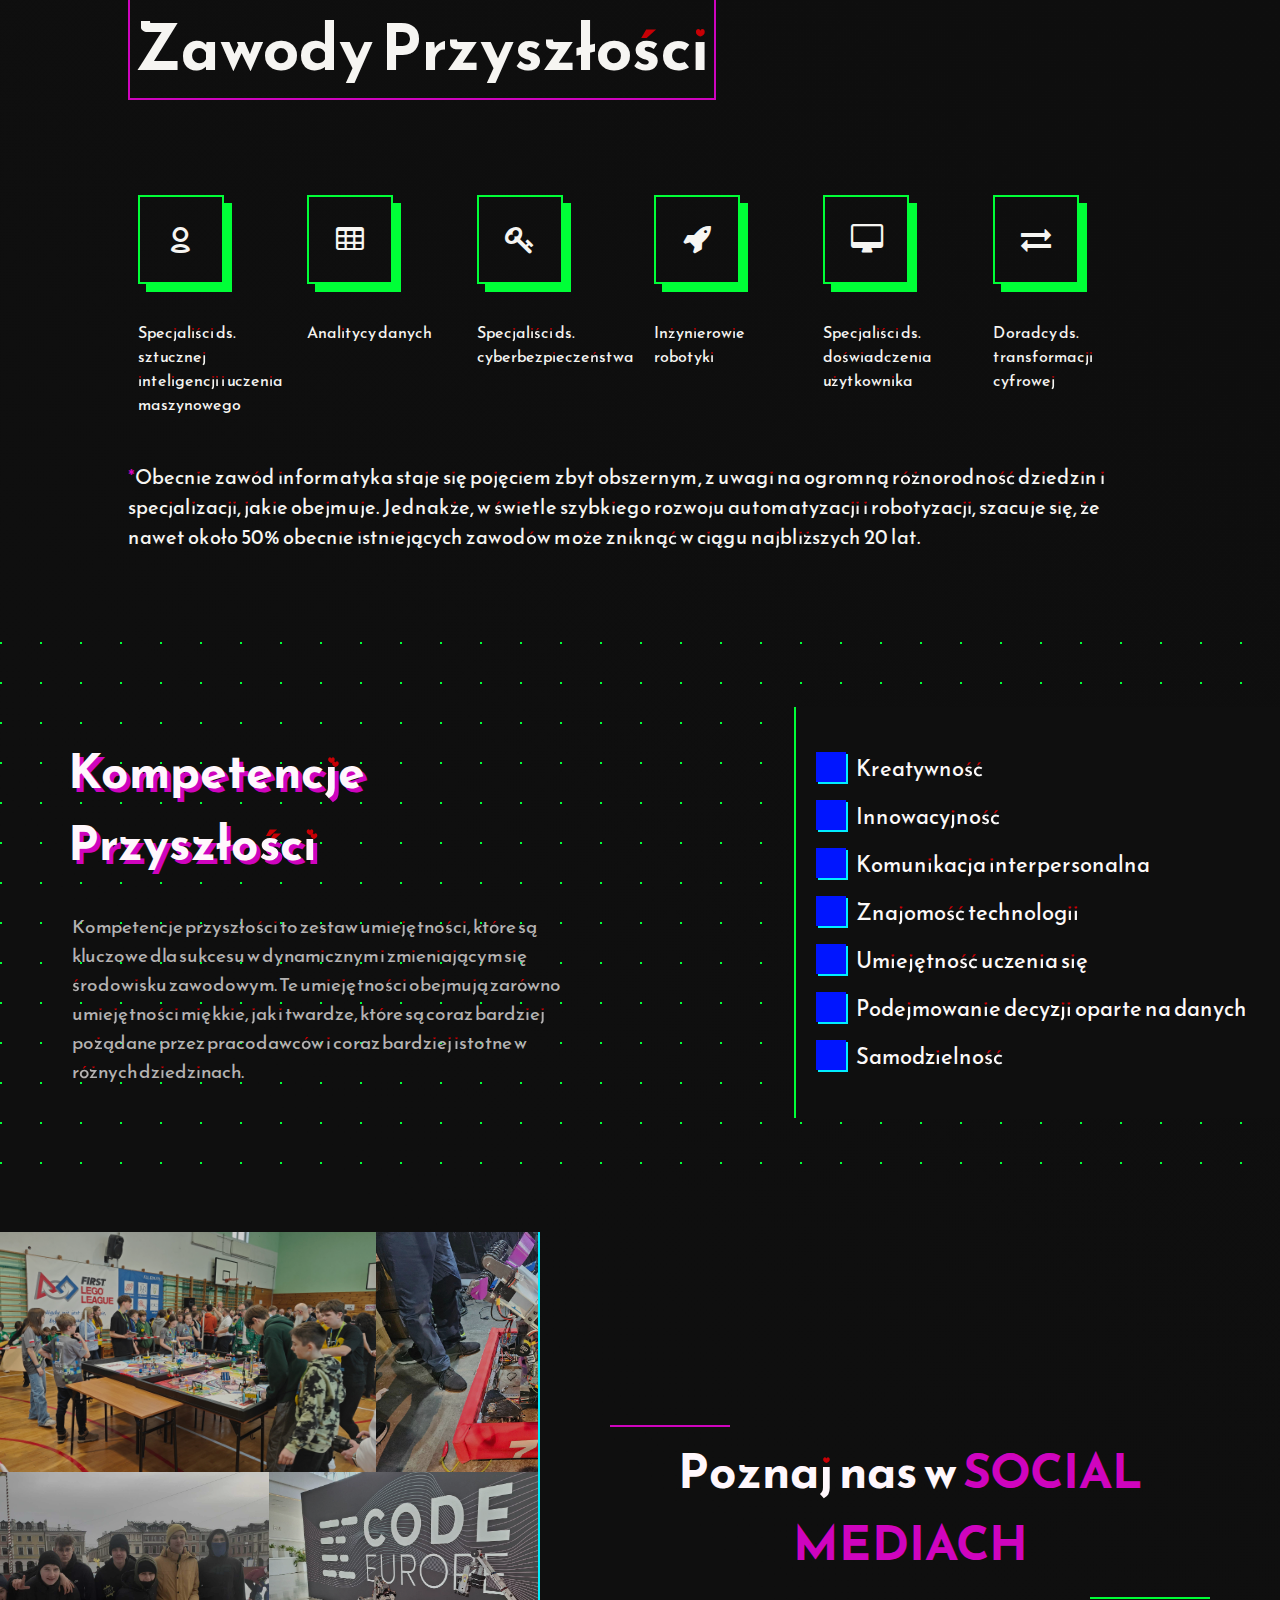
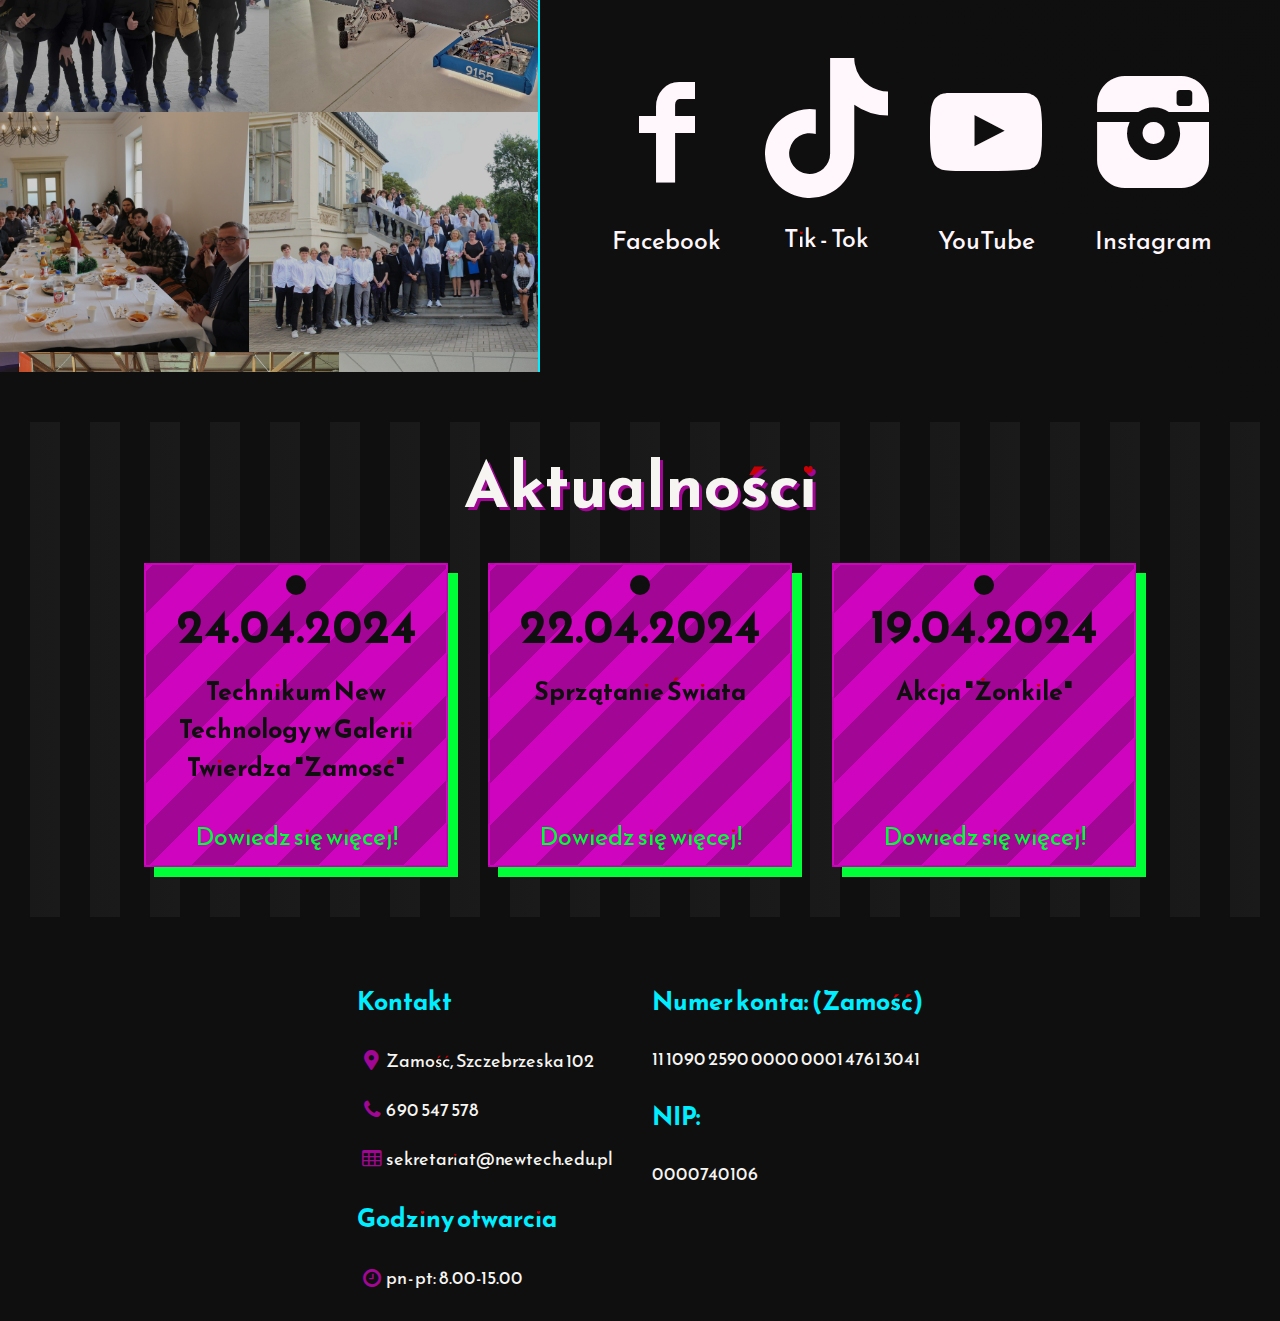
<file: Zamosc/index.html>
<!DOCTYPE html>
<html lang="en">
<head>
    <meta charset="UTF-8">
    <meta name="viewport" content="width=device-width, initial-scale=1.0">
    <meta name="keywords" content="Technikum, New Technology, Zamość, Kraków, roboty, programowanie, robotyka, sztuczna inteligencja, nauka">
    <meta name="description" content="New Technology Technical School - New Technology Technikum">
    <link rel="stylesheet" href="fontello/css/fontello.css">
    <link rel="preconnect" href="https://fonts.googleapis.com">
    <link rel="preconnect" href="https://fonts.gstatic.com" crossorigin>
    <link href="https://fonts.googleapis.com/css2?family=Kanit:ital,wght@0,100;0,200;0,300;0,400;0,500;0,600;0,700;0,800;0,900;1,100;1,200;1,300;1,400;1,500;1,600;1,700;1,800;1,900&family=Reem+Kufi+Fun:wght@400..700&family=Roboto:ital,wght@0,100;0,300;0,400;0,500;0,700;0,900;1,100;1,300;1,400;1,500;1,700;1,900&display=swap" rel="stylesheet">
    <link rel="stylesheet" href="style.css">
    <link rel="stylesheet" href="styleMobile.css">
    <title>Technikum New Technology</title>
</head>
<body>
    <header>
        <div class="logo">
            <img src="images/logo2b.png" id="logo_header" alt="Technikum New Technology Zamość Kraków Szkoła Średnia Lubelskie Programowanie Robotyka">
        </div>
        <div class="menu">
            <ul class="menu-list">
                <a href="#main2" class="active-menu list-item" target="_self">Strona główna</a>
                <a href="podstrony/wbudowie.html" class="list-item" target="_self">Rekrutacja</a>
                <a href="podstrony/wbudowie.html" class="list-item" target="_self">Dokumenty</a>
                <a href="https://uonetplus.vulcan.net.pl/zamosc" class="list-item" target="_blank">Dziennik</a>
                <a href="podstrony/wbudowie.html" class="list-item" target="_self">Plany zajęć</a>
                <img id="menu-logo" src="images/logo2b.png" alt="Technikum New Technology Zamość Szkoła Średnia Lubelskie Programowanie Robotyka">
            </ul>
            <button class="hamburger">
                <span class="hamburger-box">
                    <span class="hamburger-inner"></span>
                </span>
            </button>
        </div>
    </header>
    <main>
        <div class="main-page">
            <div class="video"></div>
            <div class="switch">
                <span id="firstI" class="active"></span>
                <span id="secI"></span>
            </div>
            <div class="main-title">
                <h1 class="tech-h1"><span class="tech-t">TECHNIKUM</span><br><span class="tech-sp">PROGRAMISTYCZNO - ROBOTYCZNE</span><br><span class="tech-n">NEW TECHNOLOGY</span></h1>
                <a class="moreAboutUs"href="#">Poznaj nas bliżej.</a>
            </div>
            <div class="lokacje">
                <p id="firstLok"><i class="demo-icon icon-location"></i> Zamość</p>
                <p id="secLok"><i class="demo-icon icon-location"></i> Kraków</p>
            </div>
        </div>
        <div class="kierunki" id="kierunki">
            <div class="kierunki-h3">
                <h3 class="kierunki-h3-main">Kierunki kształcenia</h3>
            </div>
            <div class="guys">
                <div class="prog">
                    <h4>Technik Programista</h4>
                    <img id="prog" src="images/prog.png" alt="Technik Programista, Technikum Programistyczne-Robotyczne, Technikum Programistyczne, Zawody Przyszłości, Robotyka, Programowanie">
                    <a href="podstrony/kierunki/programista.html">Dowiedz się więcej</a>
                </div>
                <div class="robo">
                    <h4>Technik Robotyk</h4>
                    <img id="robo" src="images/robotyk.png" alt="Technik Robotyk, Technikum Programistyczne-Robotyczne, Technikum Robotyczne, Zawody Przyszłości, Robotyka, Programowanie">
                    <a href="podstrony/kierunki/robotyk.html">Dowiedz się więcej</a>
                </div>
            </div>
        </div> 
        <div class="innowacje">
            <div class="innowacje-h3">
                <h3 id="innoh3">Innowacje w nauce</h3>
                <p id="innoP">Nasza szkoła oferuje dodatkowo <span class="important">innowacje dla chętnych uczniów</span>. Niezależnie od poziomu wcześniejszej wiedzy, nasze zajęcia są zaprojektowane tak, aby <span class="important2"> wprowadzać uczniów w świat innowacji</span> <span class="important2 ip3">od podstaw</span> niezależnie od ich dotychczasowego doświadczenia.</p>
            </div>
            <div class="innowacje-box">
                <div class="roboTeam">
                    <h4>DRUŻYNY ROBOTYCZNE</h4>
                    <img src="images/robo.png" alt="ss">
                    <a href="podstrony/druzyny/poziomy.html" target="_self" rel="NewTech Teams Druzyny Robotyczne">Dowiedz się więcej...</a>
                </div>
                <div class="intelAI">
                    <h4>INTEL AI</h4>
                    <img src="images/ai.png" alt="ss">
                    <a href="podstrony/innowacje/intel.html" target="_self" rel="AI Intel, Programowanie Sztucznej Inteligencji">Dowiedz się więcej...</a>
                </div>
            </div>
        </div>
        <div class="cyfrowe">
            <div class="cyf-h3">
                <h3>Cyfrowe Nauczanie</h3>
            </div>
            <div class="content-cyfrowe">
                <p><span class="important2">Nauczanie cyfrowe</span> to dynamiczne podejście do edukacji, które wykorzystuje nowoczesne technologie, takie jak komputery, internet, oprogramowanie edukacyjne i urządzenia mobilne, aby zapewnić interaktywny i angażujący proces uczenia się. W świecie, w którym technologia stale ewoluuje, <span class="important">nauczanie cyfrowe</span> staje się kluczowym narzędziem wspierającym nauczycieli i uczniów w zdobywaniu wiedzy i umiejętności.</p>
            </div>
        </div>
        <div class="gogle">
            <div>
                <img src="images/vr.png" alt="Gogle VR Technikum New Technology Cyfrowe Nauczanie Edukacja">
            </div>
            <div class="gogleDesc">
                <h4>CYFROWE NAUCZANIE</h4>
                <h5>GOGLE VR</h5>
                <p class="descCyf">
                    Innowacyjny element cyfrowego nauczania, otwierając drzwi do fascynującego świata wirtualnej rzeczywistości. Dzięki swojej zaawansowanej technologii, gogle VR pozwalają uczniom na niezwykłą interakcję z treściami edukacyjnymi, przenosząc ich do immersyjnego środowiska, które angażuje zmysły i pobudza wyobraźnię.
                </p>
            </div>
        </div>
        <div class="rewolucja">
            <span class="bg-span">
                4.0
            </span>
            <h4><span class="star">*</span>Rewolucja INDUSTRY</h4>
            <p class="descRew">
                W dzisiejszym dynamicznym świecie, transformacja cyfrowa staje się nieuchronnym elementem naszej rzeczywistości. Już teraz możemy obserwować, jak nowoczesne technologie przenikają nasze życie i wpływają na nasze codzienne funkcjonowanie. Nie jest to tylko kwestia przemysłu czy wysokich technologii - dotyczy to każdego z nas.
                <br><br>Warto zrozumieć, że kluczem do przetrwania i sukcesu w erze cyfrowej jest otwarcie się na zmiany oraz gotowość do adaptacji. Istotne jest przyjęcie nowej mentalności, która pozwoli nam wykorzystać potencjał, jaki niesie za sobą cyfryzacja.
                <br><br>Obecnie widzimy już liczne przejawy tej transformacji - od inteligentnych urządzeń w naszych domach po zaawansowane systemy w produkcji. W przyszłości możemy spodziewać się jeszcze większego rozwoju sztucznej inteligencji, nanotechnologii oraz automatyzacji, co przyniesie dalsze zmiany w naszym społeczeństwie i gospodarce.
            </p>
        </div>
        <div class="zawody">
            <h4>Zawody Przyszłości</h4>
            <div class="lista-zawodow">
                <div>
                    <i class="demo-icon icon-user-outline"></i>
                    <p>Specjaliści ds. sztucznej inteligencji i uczenia maszynowego</p>
                </div>
                <div>
                    <i class="demo-icon icon-table"></i>
                    <p>Analitycy danych</p>
                </div>
                <div>
                    <i class="demo-icon icon-key"></i>
                    <p>Specjaliści ds. cyberbezpieczeństwa</p>
                </div>
                <div>
                    <i class="demo-icon icon-rocket"></i>
                    <p>Inżynierowie robotyki</p>
                </div>
                <div>
                    <i class="demo-icon icon-desktop"></i>
                    <p>Specjaliści ds. doświadczenia użytkownika</p>
                </div>
                <div>
                    <i class="demo-icon icon-exchange"></i>
                    <p>Doradcy ds. transformacji cyfrowej</p>
                </div>
            </div>
            <p class="opisZawody">
                <span class="star">*</span>Obecnie zawód informatyka staje się pojęciem zbyt obszernym, z uwagi na ogromną różnorodność dziedzin i specjalizacji, jakie obejmuje. Jednakże, w świetle szybkiego rozwoju automatyzacji i robotyzacji, szacuje się, że nawet około 50% obecnie istniejących zawodów może zniknąć w ciągu najbliższych 20 lat.
            </p>
        </div>
        <div class="kompetencje">
            <div>
                <h4 class="kompH4">Kompetencje Przyszłości</h4>
                <p>Kompetencje przyszłości to zestaw umiejętności, które są kluczowe dla sukcesu w dynamicznym i zmieniającym się środowisku zawodowym. Te umiejętności obejmują zarówno umiejętności miękkie, jak i twardze, które są coraz bardziej pożądane przez pracodawców i coraz bardziej istotne w różnych dziedzinach. </p>
            </div>
            <div class="moveBox">
                <span class="moveBoxSpan">Kreatywność</span>
                <span class="moveBoxSpan">Innowacyjność</span>
                <span class="moveBoxSpan">Komunikacja interpersonalna</span>
                <span class="moveBoxSpan">Znajomość technologii</span>
                <span class="moveBoxSpan">Umiejętność uczenia się</span>
                <span class="moveBoxSpan">Podejmowanie decyzji oparte na danych</span>
                <span class="moveBoxSpan">Samodzielność</span>
            </div>
        </div>
        <div class="media">
            <div class="aktualnosci">
                <div>
                    <img src="images/media1.jpg" alt="Technikum New Technology Zamość Kraków Szkoła Średnia Lubelskie Programowanie Robotyka">
                    <img src="images/media2.jpg" alt="Technikum New Technology Zamość Kraków Szkoła Średnia Lubelskie Programowanie Robotyka">                    
                    <img src="images/media3.jpg" alt="Technikum New Technology Zamość Kraków Szkoła Średnia Lubelskie Programowanie Robotyka">     
                    <img src="images/media4.jpg" alt="Technikum New Technology Zamość Kraków Szkoła Średnia Lubelskie Programowanie Robotyka">               
                </div>
                <div>
                    <img src="images/media5.jpg" alt="Technikum New Technology Zamość Kraków Szkoła Średnia Lubelskie Programowanie Robotyka">
                    <img src="images/media6.jpg" alt="Technikum New Technology Zamość Kraków Szkoła Średnia Lubelskie Programowanie Robotyka">                    
                    <img src="images/media7.jpg" alt="Technikum New Technology Zamość Kraków Szkoła Średnia Lubelskie Programowanie Robotyka">     
                    <img src="images/media8.jpg" alt="Technikum New Technology Zamość Kraków Szkoła Średnia Lubelskie Programowanie Robotyka">  
                </div>
                <div>
                    <img src="images/media9.jpg" alt="Technikum New Technology Zamość Kraków Szkoła Średnia Lubelskie Programowanie Robotyka">
                    <img src="images/media10.jpg" alt="Technikum New Technology Zamość Kraków Szkoła Średnia Lubelskie Programowanie Robotyka">                    
                    <img src="images/media11.jpg" alt="Technikum New Technology Zamość Kraków Szkoła Średnia Lubelskie Programowanie Robotyka">     
                    <img src="images/media12.jpg" alt="Technikum New Technology Zamość Kraków Szkoła Średnia Lubelskie Programowanie Robotyka"> 
                </div>
                <div>
                    <img src="images/media13.jpg" alt="Technikum New Technology Zamość Kraków Szkoła Średnia Lubelskie Programowanie Robotyka">
                    <img src="images/media14.jpg" alt="Technikum New Technology Zamość Kraków Szkoła Średnia Lubelskie Programowanie Robotyka">                    
                    <img src="images/media15.jpg" alt="Technikum New Technology Zamość Kraków Szkoła Średnia Lubelskie Programowanie Robotyka">     
                    <img src="images/media16.jpg" alt="Technikum New Technology Zamość Kraków Szkoła Średnia Lubelskie Programowanie Robotyka"> 
                </div>
            </div>
            <div class="social">
                <h4>Poznaj nas w <span class="mediaSoc">SOCIAL MEDIACH</span></h4>
                <div class="mediaSocial">
                    <a href="https://www.facebook.com/TechnikumNewTechnologywZamosciu">
                        <i class="demo-icon icon-facebook-1"></i>
                        <p>Facebook</p>
                    </a>
                    <a href="https://www.tiktok.com/@newtech_7570" target="_self" id="tok">
                        <img id="tik"src="images/tiktok.svg" alt="Tik Tok Technikum New Technology">
                        <p>Tik - Tok</p>
                    </a>
                    <a href="https://www.youtube.com/watch?v=YX6DyxZvLO0">
                        <i class="demo-icon icon-youtube-play"></i>
                        <p>YouTube</p>
                    </a>
                    <a href="https://www.instagram.com/technikum_newtechnology/">
                        <i class="demo-icon icon-instagram-filled"></i>
                        <p>Instagram</p>
                    </a>
                </div>
            </div>
        </div>
        <div class="ak">
            <h4>Aktualności</h4>
            <div class="infoAK">
                <div>
                    <h3>24.04.2024</h3>
                    <p>Technikum New Technology w Galerii Twierdza "Zamosć"</p>
                    <a href="https://www.facebook.com/TechnikumNewTechnologywZamosciu/posts/pfbid0SMXma2QD1xMGbPXhzyT6ciwKJxoZT8XKsPTXQLGhhcio1cg3kHyJxXhHMcx8FiCPl" target="_self">Dowiedz się więcej!</a>                </div>
                <div>
                    <h3>22.04.2024</h3>
                    <p>Sprzątanie Świata</p>
                    <a href="https://www.facebook.com/TechnikumNewTechnologywZamosciu/posts/pfbid0PkvvgYczo1FJzX47W4sESEWi4RtgPAMj19Tu98SnwzX1xR4eXw6zMTppqmzucrnil" target="_self">Dowiedz się więcej!</a>
                </div>
                <div>
                    <h3>19.04.2024</h3>
                    <p>Akcja "Żonkile"</p>
                    <a href="https://www.facebook.com/TechnikumNewTechnologywZamosciu/posts/pfbid0PkvvgYczo1FJzX47W4sESEWi4RtgPAMj19Tu98SnwzX1xR4eXw6zMTppqmzucrnil" target="_self">Dowiedz się więcej!</a>
                </div>
            </div>
        </div>
        
    </main>
    <footer>
        <div class="contact">
            <h3>Kontakt</h3>
            <p><i class="demo-icon icon-location"></i>Zamość, Szczebrzeska 102</p>
            <p><i class="demo-icon icon-phone"></i>690 547 578</p>
            <p><i class="demo-icon icon-table"></i>sekretariat@newtech.edu.pl</p>
            <h3>Godziny otwarcia</h3>
            <p><i class="demo-icon icon-clock"></i>pn - pt: 8.00-15.00</p>
        </div>
        <div class="org">
            <h3>Numer konta: (Zamość)</h3>
            <p>11 1090 2590 0000 0001 4761 3041</p>
            <h3>NIP: </h3>
            <p>0000740106</p>
        </div>
    </footer>
    <script src="script.js"></script>
</body>
</html>
</file>
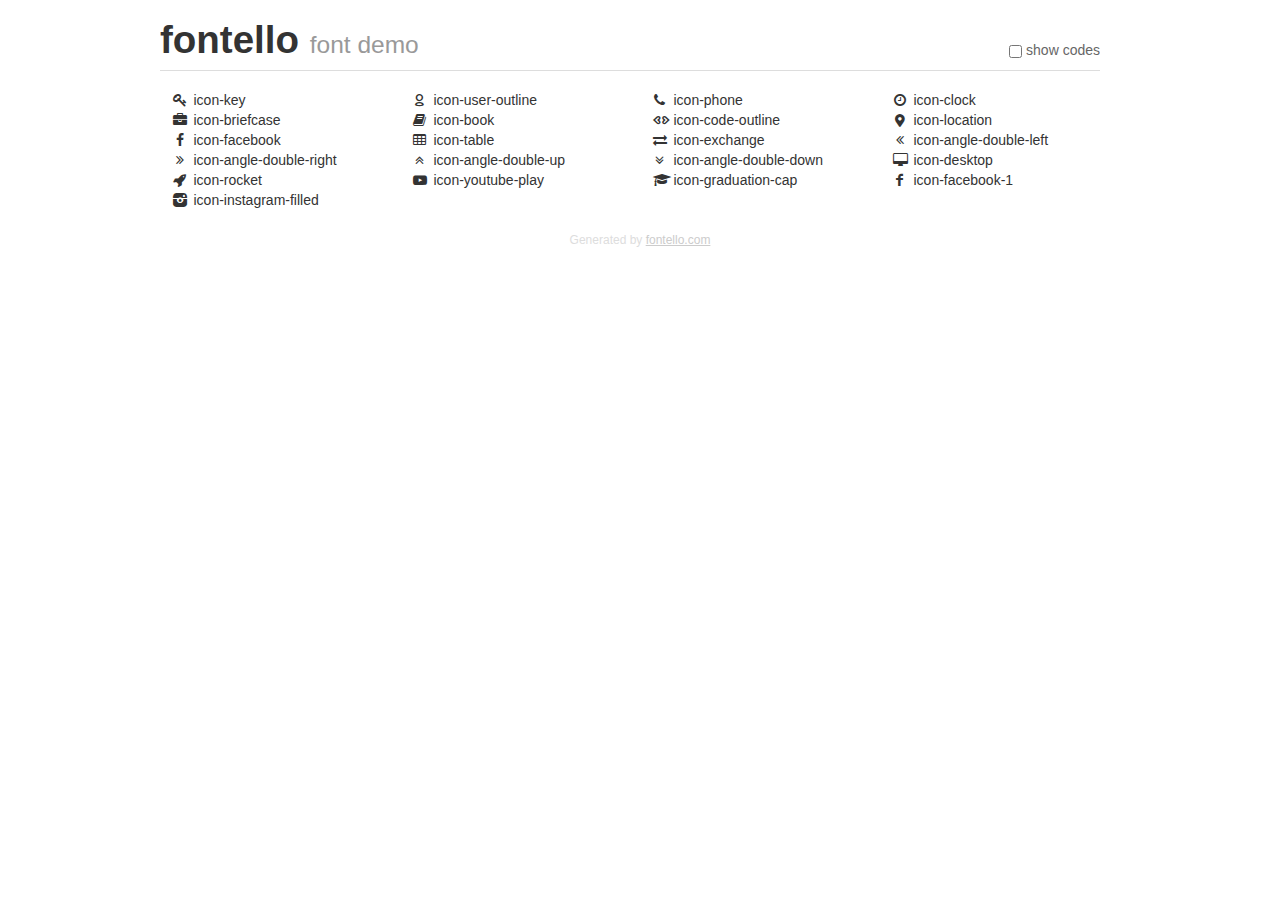
<file: fontello-42922061/demo.html>
<!DOCTYPE html>
<html>
  <head>
  <!--[if lt IE 9]><script language="javascript" type="text/javascript" src="//html5shim.googlecode.com/svn/trunk/html5.js"></script><![endif]-->
  <meta charset="UTF-8">
  <style>
    html {
      font-size: 100%;
      -webkit-text-size-adjust: 100%;
      -ms-text-size-adjust: 100%;
    }
    a:focus {
      outline: thin dotted #333;
      outline: 5px auto -webkit-focus-ring-color;
      outline-offset: -2px;
    }
    a:hover,
    a:active {
      outline: 0;
    }
    input {
      margin: 0;
      font-size: 100%;
      vertical-align: middle;
      *overflow: visible;
      line-height: normal;
    }
    input::-moz-focus-inner {
      padding: 0;
      border: 0;
    }
    body {
      margin: 0;
      font-family: "Helvetica Neue", Helvetica, Arial, sans-serif;
      font-size: 14px;
      line-height: 20px;
      color: #333;
      background-color: #fff;
    }
    a {
      color: #08c;
      text-decoration: none;
    }
    a:hover {
      color: #005580;
      text-decoration: underline;
    }
    .row {
      margin-left: -20px;
      *zoom: 1;
    }
    .row:before,
    .row:after {
      display: table;
      content: "";
      line-height: 0;
    }
    .row:after {
      clear: both;
    }
    .span3 {
      float: left;
      min-height: 1px;
      margin-left: 20px;
      width: 220px;
    }
    .container {
      width: 940px;
      margin-right: auto;
      margin-left: auto;
      *zoom: 1;
    }
    .container:before,
    .container:after {
      display: table;
      content: "";
      line-height: 0;
    }
    .container:after {
      clear: both;
    }
    small {
      font-size: 85%;
    }
    h1 {
      margin: 10px 0;
      font-family: inherit;
      font-weight: bold;
      line-height: 20px;
      color: inherit;
      text-rendering: optimizelegibility;
      line-height: 40px;
      font-size: 38.5px;
    }
    h1 small {
      font-weight: normal;
      line-height: 1;
      color: #999;
      font-size: 24.5px;
    }

    body {
      margin-top: 90px;
    }
    .header {
      position: fixed;
      top: 0;
      left: 50%;
      margin-left: -480px;
      background-color: #fff;
      border-bottom: 1px solid #ddd;
      padding-top: 10px;
      z-index: 10;
    }
    .footer {
      color: #ddd;
      font-size: 12px;
      text-align: center;
      margin-top: 20px;
    }
    .footer a {
      color: #ccc;
      text-decoration: underline;
    }
    .the-icons {
      font-size: 14px;
      line-height: 24px;
    }
    .switch {
      position: absolute;
      right: 0;
      bottom: 10px;
      color: #666;
    }
    .switch input {
      margin-right: 0.3em;
    }
    .codesOn .i-name {
      display: none;
    }
    .codesOn .i-code {
      display: inline;
    }
    .i-code {
      display: none;
    }
    @font-face {
      font-family: 'fontello';
      src: url('./font/fontello.eot?58257704');
      src: url('./font/fontello.eot?58257704#iefix') format('embedded-opentype'),
           url('./font/fontello.woff?58257704') format('woff'),
           url('./font/fontello.ttf?58257704') format('truetype'),
           url('./font/fontello.svg?58257704#fontello') format('svg');
      font-weight: normal;
      font-style: normal;
    }
    .demo-icon {
      font-family: "fontello";
      font-style: normal;
      font-weight: normal;
      speak: never;
     
      display: inline-block;
      text-decoration: inherit;
      width: 1em;
      margin-right: .2em;
      text-align: center;
      /* opacity: .8; */
     
      /* For safety - reset parent styles, that can break glyph codes*/
      font-variant: normal;
      text-transform: none;
     
      /* fix buttons height, for twitter bootstrap */
      line-height: 1em;
     
      /* Animation center compensation - margins should be symmetric */
      /* remove if not needed */
      margin-left: .2em;
     
      /* You can be more comfortable with increased icons size */
      /* font-size: 120%; */
     
      /* Font smoothing. That was taken from TWBS */
      -webkit-font-smoothing: antialiased;
      -moz-osx-font-smoothing: grayscale;
     
      /* Uncomment for 3D effect */
      /* text-shadow: 1px 1px 1px rgba(127, 127, 127, 0.3); */
    }
    </style>
    <link rel="stylesheet" href="css/animation.css"><!--[if IE 7]><link rel="stylesheet" href="css/" + font.fontname + "-ie7.css"><![endif]-->
    <script>
      function toggleCodes(on) {
        var obj = document.getElementById('icons');
      
        if (on) {
          obj.className += ' codesOn';
        } else {
          obj.className = obj.className.replace(' codesOn', '');
        }
      }
    </script>
  </head>
  <body>
    <div class="container header">
      <h1>fontello <small>font demo</small></h1>
      <label class="switch">
        <input type="checkbox" onclick="toggleCodes(this.checked)">show codes
      </label>
    </div>
    <div class="container" id="icons">
      <div class="row">
        <div class="span3" title="Code: 0xe800">
          <i class="demo-icon icon-key">&#xe800;</i> <span class="i-name">icon-key</span><span class="i-code">0xe800</span>
        </div>
        <div class="span3" title="Code: 0xe801">
          <i class="demo-icon icon-user-outline">&#xe801;</i> <span class="i-name">icon-user-outline</span><span class="i-code">0xe801</span>
        </div>
        <div class="span3" title="Code: 0xe802">
          <i class="demo-icon icon-phone">&#xe802;</i> <span class="i-name">icon-phone</span><span class="i-code">0xe802</span>
        </div>
        <div class="span3" title="Code: 0xe803">
          <i class="demo-icon icon-clock">&#xe803;</i> <span class="i-name">icon-clock</span><span class="i-code">0xe803</span>
        </div>
      </div>
      <div class="row">
        <div class="span3" title="Code: 0xe804">
          <i class="demo-icon icon-briefcase">&#xe804;</i> <span class="i-name">icon-briefcase</span><span class="i-code">0xe804</span>
        </div>
        <div class="span3" title="Code: 0xe805">
          <i class="demo-icon icon-book">&#xe805;</i> <span class="i-name">icon-book</span><span class="i-code">0xe805</span>
        </div>
        <div class="span3" title="Code: 0xe806">
          <i class="demo-icon icon-code-outline">&#xe806;</i> <span class="i-name">icon-code-outline</span><span class="i-code">0xe806</span>
        </div>
        <div class="span3" title="Code: 0xf031">
          <i class="demo-icon icon-location">&#xf031;</i> <span class="i-name">icon-location</span><span class="i-code">0xf031</span>
        </div>
      </div>
      <div class="row">
        <div class="span3" title="Code: 0xf09a">
          <i class="demo-icon icon-facebook">&#xf09a;</i> <span class="i-name">icon-facebook</span><span class="i-code">0xf09a</span>
        </div>
        <div class="span3" title="Code: 0xf0ce">
          <i class="demo-icon icon-table">&#xf0ce;</i> <span class="i-name">icon-table</span><span class="i-code">0xf0ce</span>
        </div>
        <div class="span3" title="Code: 0xf0ec">
          <i class="demo-icon icon-exchange">&#xf0ec;</i> <span class="i-name">icon-exchange</span><span class="i-code">0xf0ec</span>
        </div>
        <div class="span3" title="Code: 0xf100">
          <i class="demo-icon icon-angle-double-left">&#xf100;</i> <span class="i-name">icon-angle-double-left</span><span class="i-code">0xf100</span>
        </div>
      </div>
      <div class="row">
        <div class="span3" title="Code: 0xf101">
          <i class="demo-icon icon-angle-double-right">&#xf101;</i> <span class="i-name">icon-angle-double-right</span><span class="i-code">0xf101</span>
        </div>
        <div class="span3" title="Code: 0xf102">
          <i class="demo-icon icon-angle-double-up">&#xf102;</i> <span class="i-name">icon-angle-double-up</span><span class="i-code">0xf102</span>
        </div>
        <div class="span3" title="Code: 0xf103">
          <i class="demo-icon icon-angle-double-down">&#xf103;</i> <span class="i-name">icon-angle-double-down</span><span class="i-code">0xf103</span>
        </div>
        <div class="span3" title="Code: 0xf108">
          <i class="demo-icon icon-desktop">&#xf108;</i> <span class="i-name">icon-desktop</span><span class="i-code">0xf108</span>
        </div>
      </div>
      <div class="row">
        <div class="span3" title="Code: 0xf135">
          <i class="demo-icon icon-rocket">&#xf135;</i> <span class="i-name">icon-rocket</span><span class="i-code">0xf135</span>
        </div>
        <div class="span3" title="Code: 0xf16a">
          <i class="demo-icon icon-youtube-play">&#xf16a;</i> <span class="i-name">icon-youtube-play</span><span class="i-code">0xf16a</span>
        </div>
        <div class="span3" title="Code: 0xf19d">
          <i class="demo-icon icon-graduation-cap">&#xf19d;</i> <span class="i-name">icon-graduation-cap</span><span class="i-code">0xf19d</span>
        </div>
        <div class="span3" title="Code: 0xf30c">
          <i class="demo-icon icon-facebook-1">&#xf30c;</i> <span class="i-name">icon-facebook-1</span><span class="i-code">0xf30c</span>
        </div>
      </div>
      <div class="row">
        <div class="span3" title="Code: 0xf31f">
          <i class="demo-icon icon-instagram-filled">&#xf31f;</i> <span class="i-name">icon-instagram-filled</span><span class="i-code">0xf31f</span>
        </div>
      </div>
    </div>
    <div class="container footer">Generated by <a href="https://fontello.com">fontello.com</a></div>
  </body>
</html>
</file>
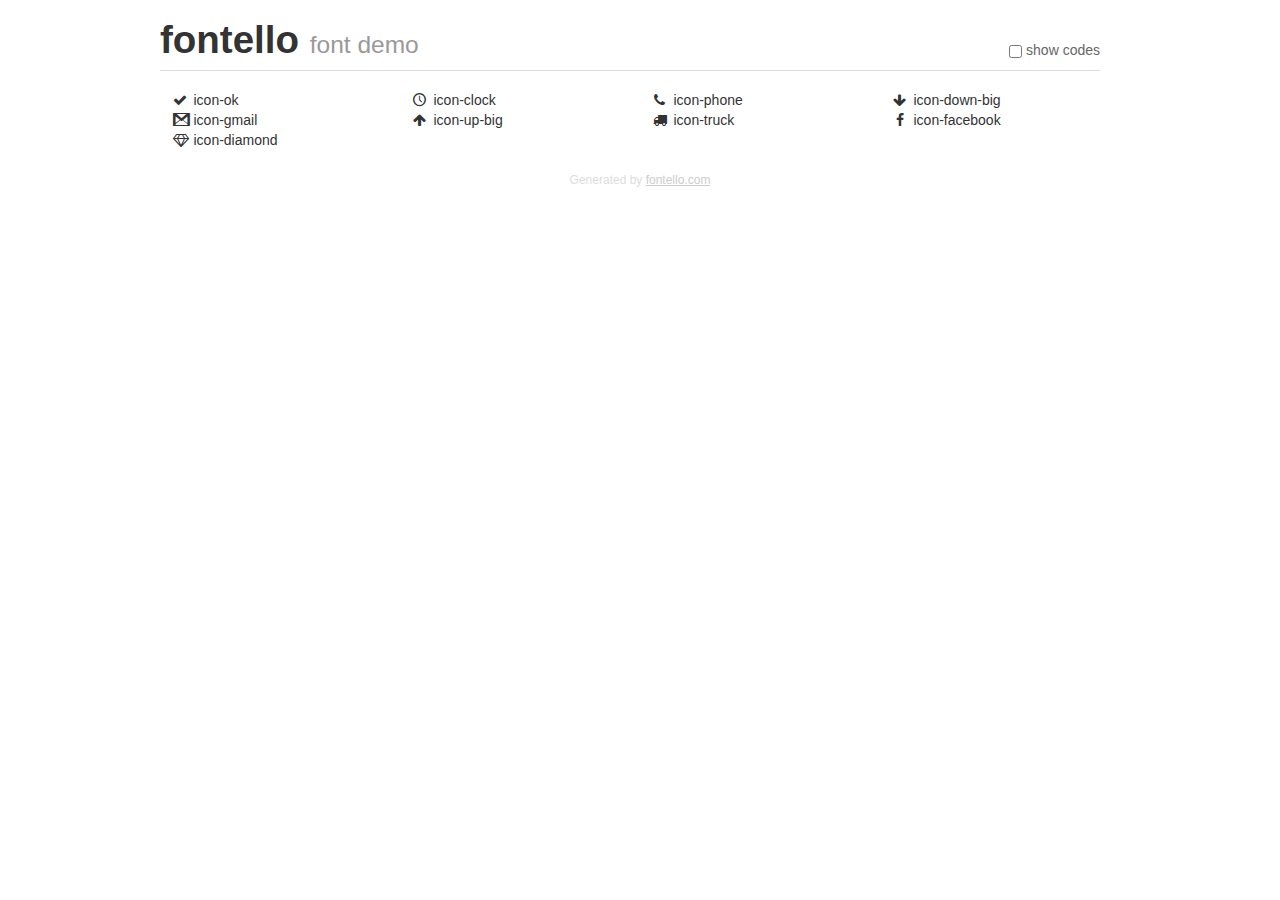
<file: fontello-58678cc8/demo.html>
<!DOCTYPE html>
<html>
  <head>
  <!--[if lt IE 9]><script language="javascript" type="text/javascript" src="//html5shim.googlecode.com/svn/trunk/html5.js"></script><![endif]-->
  <meta charset="UTF-8">
  <style>
    html {
      font-size: 100%;
      -webkit-text-size-adjust: 100%;
      -ms-text-size-adjust: 100%;
    }
    a:focus {
      outline: thin dotted #333;
      outline: 5px auto -webkit-focus-ring-color;
      outline-offset: -2px;
    }
    a:hover,
    a:active {
      outline: 0;
    }
    input {
      margin: 0;
      font-size: 100%;
      vertical-align: middle;
      *overflow: visible;
      line-height: normal;
    }
    input::-moz-focus-inner {
      padding: 0;
      border: 0;
    }
    body {
      margin: 0;
      font-family: "Helvetica Neue", Helvetica, Arial, sans-serif;
      font-size: 14px;
      line-height: 20px;
      color: #333;
      background-color: #fff;
    }
    a {
      color: #08c;
      text-decoration: none;
    }
    a:hover {
      color: #005580;
      text-decoration: underline;
    }
    .row {
      margin-left: -20px;
      *zoom: 1;
    }
    .row:before,
    .row:after {
      display: table;
      content: "";
      line-height: 0;
    }
    .row:after {
      clear: both;
    }
    .span3 {
      float: left;
      min-height: 1px;
      margin-left: 20px;
      width: 220px;
    }
    .container {
      width: 940px;
      margin-right: auto;
      margin-left: auto;
      *zoom: 1;
    }
    .container:before,
    .container:after {
      display: table;
      content: "";
      line-height: 0;
    }
    .container:after {
      clear: both;
    }
    small {
      font-size: 85%;
    }
    h1 {
      margin: 10px 0;
      font-family: inherit;
      font-weight: bold;
      line-height: 20px;
      color: inherit;
      text-rendering: optimizelegibility;
      line-height: 40px;
      font-size: 38.5px;
    }
    h1 small {
      font-weight: normal;
      line-height: 1;
      color: #999;
      font-size: 24.5px;
    }

    body {
      margin-top: 90px;
    }
    .header {
      position: fixed;
      top: 0;
      left: 50%;
      margin-left: -480px;
      background-color: #fff;
      border-bottom: 1px solid #ddd;
      padding-top: 10px;
      z-index: 10;
    }
    .footer {
      color: #ddd;
      font-size: 12px;
      text-align: center;
      margin-top: 20px;
    }
    .footer a {
      color: #ccc;
      text-decoration: underline;
    }
    .the-icons {
      font-size: 14px;
      line-height: 24px;
    }
    .switch {
      position: absolute;
      right: 0;
      bottom: 10px;
      color: #666;
    }
    .switch input {
      margin-right: 0.3em;
    }
    .codesOn .i-name {
      display: none;
    }
    .codesOn .i-code {
      display: inline;
    }
    .i-code {
      display: none;
    }
    @font-face {
      font-family: 'fontello';
      src: url('./font/fontello.eot?50844877');
      src: url('./font/fontello.eot?50844877#iefix') format('embedded-opentype'),
           url('./font/fontello.woff?50844877') format('woff'),
           url('./font/fontello.ttf?50844877') format('truetype'),
           url('./font/fontello.svg?50844877#fontello') format('svg');
      font-weight: normal;
      font-style: normal;
    }
    .demo-icon {
      font-family: "fontello";
      font-style: normal;
      font-weight: normal;
      speak: never;
     
      display: inline-block;
      text-decoration: inherit;
      width: 1em;
      margin-right: .2em;
      text-align: center;
      /* opacity: .8; */
     
      /* For safety - reset parent styles, that can break glyph codes*/
      font-variant: normal;
      text-transform: none;
     
      /* fix buttons height, for twitter bootstrap */
      line-height: 1em;
     
      /* Animation center compensation - margins should be symmetric */
      /* remove if not needed */
      margin-left: .2em;
     
      /* You can be more comfortable with increased icons size */
      /* font-size: 120%; */
     
      /* Font smoothing. That was taken from TWBS */
      -webkit-font-smoothing: antialiased;
      -moz-osx-font-smoothing: grayscale;
     
      /* Uncomment for 3D effect */
      /* text-shadow: 1px 1px 1px rgba(127, 127, 127, 0.3); */
    }
    </style>
    <link rel="stylesheet" href="css/animation.css"><!--[if IE 7]><link rel="stylesheet" href="css/" + font.fontname + "-ie7.css"><![endif]-->
    <script>
      function toggleCodes(on) {
        var obj = document.getElementById('icons');
      
        if (on) {
          obj.className += ' codesOn';
        } else {
          obj.className = obj.className.replace(' codesOn', '');
        }
      }
    </script>
  </head>
  <body>
    <div class="container header">
      <h1>fontello <small>font demo</small></h1>
      <label class="switch">
        <input type="checkbox" onclick="toggleCodes(this.checked)">show codes
      </label>
    </div>
    <div class="container" id="icons">
      <div class="row">
        <div class="span3" title="Code: 0xe800">
          <i class="demo-icon icon-ok">&#xe800;</i> <span class="i-name">icon-ok</span><span class="i-code">0xe800</span>
        </div>
        <div class="span3" title="Code: 0xe801">
          <i class="demo-icon icon-clock">&#xe801;</i> <span class="i-name">icon-clock</span><span class="i-code">0xe801</span>
        </div>
        <div class="span3" title="Code: 0xe802">
          <i class="demo-icon icon-phone">&#xe802;</i> <span class="i-name">icon-phone</span><span class="i-code">0xe802</span>
        </div>
        <div class="span3" title="Code: 0xe803">
          <i class="demo-icon icon-down-big">&#xe803;</i> <span class="i-name">icon-down-big</span><span class="i-code">0xe803</span>
        </div>
      </div>
      <div class="row">
        <div class="span3" title="Code: 0xe804">
          <i class="demo-icon icon-gmail">&#xe804;</i> <span class="i-name">icon-gmail</span><span class="i-code">0xe804</span>
        </div>
        <div class="span3" title="Code: 0xe805">
          <i class="demo-icon icon-up-big">&#xe805;</i> <span class="i-name">icon-up-big</span><span class="i-code">0xe805</span>
        </div>
        <div class="span3" title="Code: 0xe806">
          <i class="demo-icon icon-truck">&#xe806;</i> <span class="i-name">icon-truck</span><span class="i-code">0xe806</span>
        </div>
        <div class="span3" title="Code: 0xf09a">
          <i class="demo-icon icon-facebook">&#xf09a;</i> <span class="i-name">icon-facebook</span><span class="i-code">0xf09a</span>
        </div>
      </div>
      <div class="row">
        <div class="span3" title="Code: 0xf219">
          <i class="demo-icon icon-diamond">&#xf219;</i> <span class="i-name">icon-diamond</span><span class="i-code">0xf219</span>
        </div>
      </div>
    </div>
    <div class="container footer">Generated by <a href="https://fontello.com">fontello.com</a></div>
  </body>
</html>
</file>
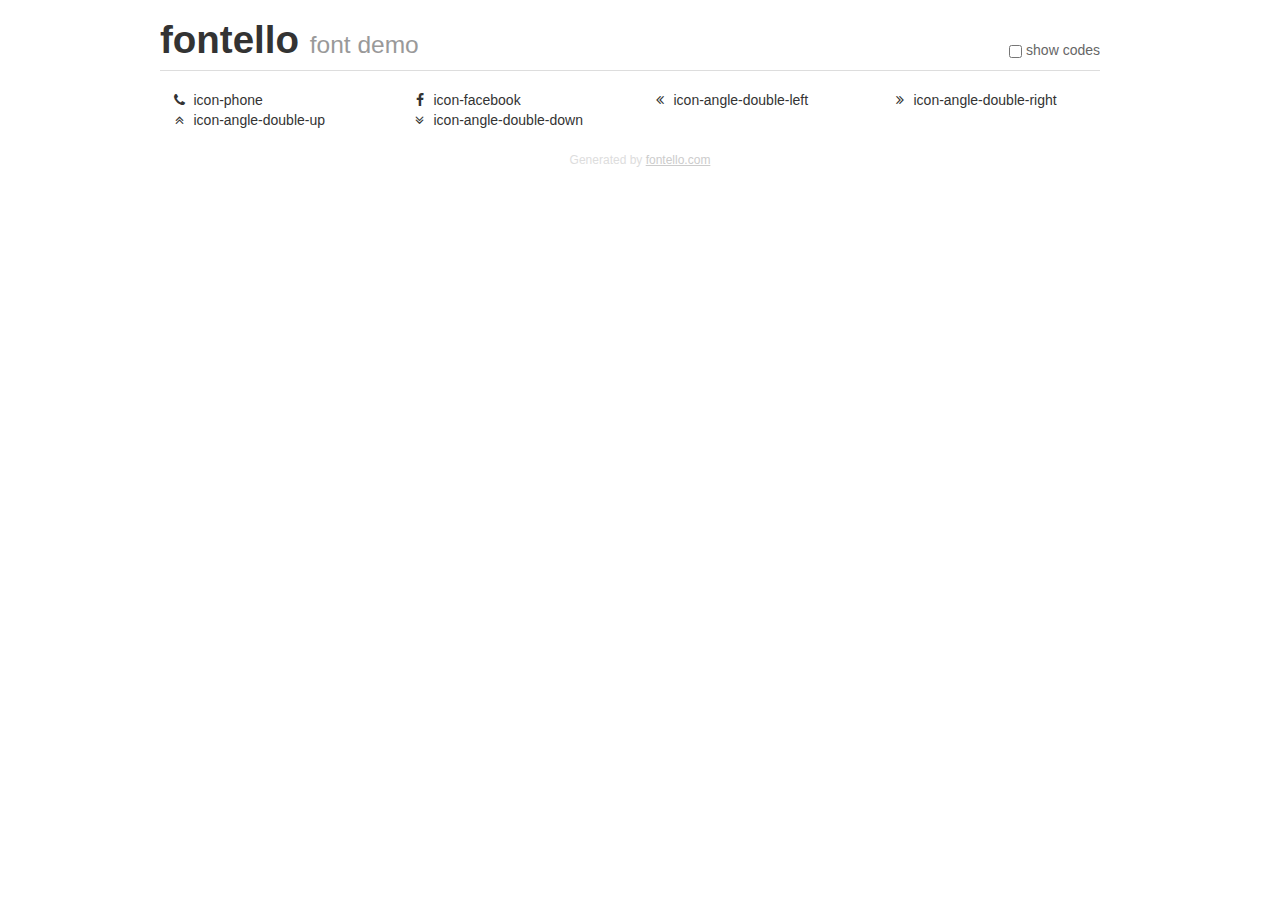
<file: fontello-cee23b89/demo.html>
<!DOCTYPE html>
<html>
  <head>
  <!--[if lt IE 9]><script language="javascript" type="text/javascript" src="//html5shim.googlecode.com/svn/trunk/html5.js"></script><![endif]-->
  <meta charset="UTF-8">
  <style>
    html {
      font-size: 100%;
      -webkit-text-size-adjust: 100%;
      -ms-text-size-adjust: 100%;
    }
    a:focus {
      outline: thin dotted #333;
      outline: 5px auto -webkit-focus-ring-color;
      outline-offset: -2px;
    }
    a:hover,
    a:active {
      outline: 0;
    }
    input {
      margin: 0;
      font-size: 100%;
      vertical-align: middle;
      *overflow: visible;
      line-height: normal;
    }
    input::-moz-focus-inner {
      padding: 0;
      border: 0;
    }
    body {
      margin: 0;
      font-family: "Helvetica Neue", Helvetica, Arial, sans-serif;
      font-size: 14px;
      line-height: 20px;
      color: #333;
      background-color: #fff;
    }
    a {
      color: #08c;
      text-decoration: none;
    }
    a:hover {
      color: #005580;
      text-decoration: underline;
    }
    .row {
      margin-left: -20px;
      *zoom: 1;
    }
    .row:before,
    .row:after {
      display: table;
      content: "";
      line-height: 0;
    }
    .row:after {
      clear: both;
    }
    .span3 {
      float: left;
      min-height: 1px;
      margin-left: 20px;
      width: 220px;
    }
    .container {
      width: 940px;
      margin-right: auto;
      margin-left: auto;
      *zoom: 1;
    }
    .container:before,
    .container:after {
      display: table;
      content: "";
      line-height: 0;
    }
    .container:after {
      clear: both;
    }
    small {
      font-size: 85%;
    }
    h1 {
      margin: 10px 0;
      font-family: inherit;
      font-weight: bold;
      line-height: 20px;
      color: inherit;
      text-rendering: optimizelegibility;
      line-height: 40px;
      font-size: 38.5px;
    }
    h1 small {
      font-weight: normal;
      line-height: 1;
      color: #999;
      font-size: 24.5px;
    }

    body {
      margin-top: 90px;
    }
    .header {
      position: fixed;
      top: 0;
      left: 50%;
      margin-left: -480px;
      background-color: #fff;
      border-bottom: 1px solid #ddd;
      padding-top: 10px;
      z-index: 10;
    }
    .footer {
      color: #ddd;
      font-size: 12px;
      text-align: center;
      margin-top: 20px;
    }
    .footer a {
      color: #ccc;
      text-decoration: underline;
    }
    .the-icons {
      font-size: 14px;
      line-height: 24px;
    }
    .switch {
      position: absolute;
      right: 0;
      bottom: 10px;
      color: #666;
    }
    .switch input {
      margin-right: 0.3em;
    }
    .codesOn .i-name {
      display: none;
    }
    .codesOn .i-code {
      display: inline;
    }
    .i-code {
      display: none;
    }
    @font-face {
      font-family: 'fontello';
      src: url('./font/fontello.eot?15557109');
      src: url('./font/fontello.eot?15557109#iefix') format('embedded-opentype'),
           url('./font/fontello.woff?15557109') format('woff'),
           url('./font/fontello.ttf?15557109') format('truetype'),
           url('./font/fontello.svg?15557109#fontello') format('svg');
      font-weight: normal;
      font-style: normal;
    }
    .demo-icon {
      font-family: "fontello";
      font-style: normal;
      font-weight: normal;
      speak: never;
     
      display: inline-block;
      text-decoration: inherit;
      width: 1em;
      margin-right: .2em;
      text-align: center;
      /* opacity: .8; */
     
      /* For safety - reset parent styles, that can break glyph codes*/
      font-variant: normal;
      text-transform: none;
     
      /* fix buttons height, for twitter bootstrap */
      line-height: 1em;
     
      /* Animation center compensation - margins should be symmetric */
      /* remove if not needed */
      margin-left: .2em;
     
      /* You can be more comfortable with increased icons size */
      /* font-size: 120%; */
     
      /* Font smoothing. That was taken from TWBS */
      -webkit-font-smoothing: antialiased;
      -moz-osx-font-smoothing: grayscale;
     
      /* Uncomment for 3D effect */
      /* text-shadow: 1px 1px 1px rgba(127, 127, 127, 0.3); */
    }
    </style>
    <link rel="stylesheet" href="css/animation.css"><!--[if IE 7]><link rel="stylesheet" href="css/" + font.fontname + "-ie7.css"><![endif]-->
    <script>
      function toggleCodes(on) {
        var obj = document.getElementById('icons');
      
        if (on) {
          obj.className += ' codesOn';
        } else {
          obj.className = obj.className.replace(' codesOn', '');
        }
      }
    </script>
  </head>
  <body>
    <div class="container header">
      <h1>fontello <small>font demo</small></h1>
      <label class="switch">
        <input type="checkbox" onclick="toggleCodes(this.checked)">show codes
      </label>
    </div>
    <div class="container" id="icons">
      <div class="row">
        <div class="span3" title="Code: 0xe802">
          <i class="demo-icon icon-phone">&#xe802;</i> <span class="i-name">icon-phone</span><span class="i-code">0xe802</span>
        </div>
        <div class="span3" title="Code: 0xf09a">
          <i class="demo-icon icon-facebook">&#xf09a;</i> <span class="i-name">icon-facebook</span><span class="i-code">0xf09a</span>
        </div>
        <div class="span3" title="Code: 0xf100">
          <i class="demo-icon icon-angle-double-left">&#xf100;</i> <span class="i-name">icon-angle-double-left</span><span class="i-code">0xf100</span>
        </div>
        <div class="span3" title="Code: 0xf101">
          <i class="demo-icon icon-angle-double-right">&#xf101;</i> <span class="i-name">icon-angle-double-right</span><span class="i-code">0xf101</span>
        </div>
      </div>
      <div class="row">
        <div class="span3" title="Code: 0xf102">
          <i class="demo-icon icon-angle-double-up">&#xf102;</i> <span class="i-name">icon-angle-double-up</span><span class="i-code">0xf102</span>
        </div>
        <div class="span3" title="Code: 0xf103">
          <i class="demo-icon icon-angle-double-down">&#xf103;</i> <span class="i-name">icon-angle-double-down</span><span class="i-code">0xf103</span>
        </div>
      </div>
    </div>
    <div class="container footer">Generated by <a href="https://fontello.com">fontello.com</a></div>
  </body>
</html>
</file>
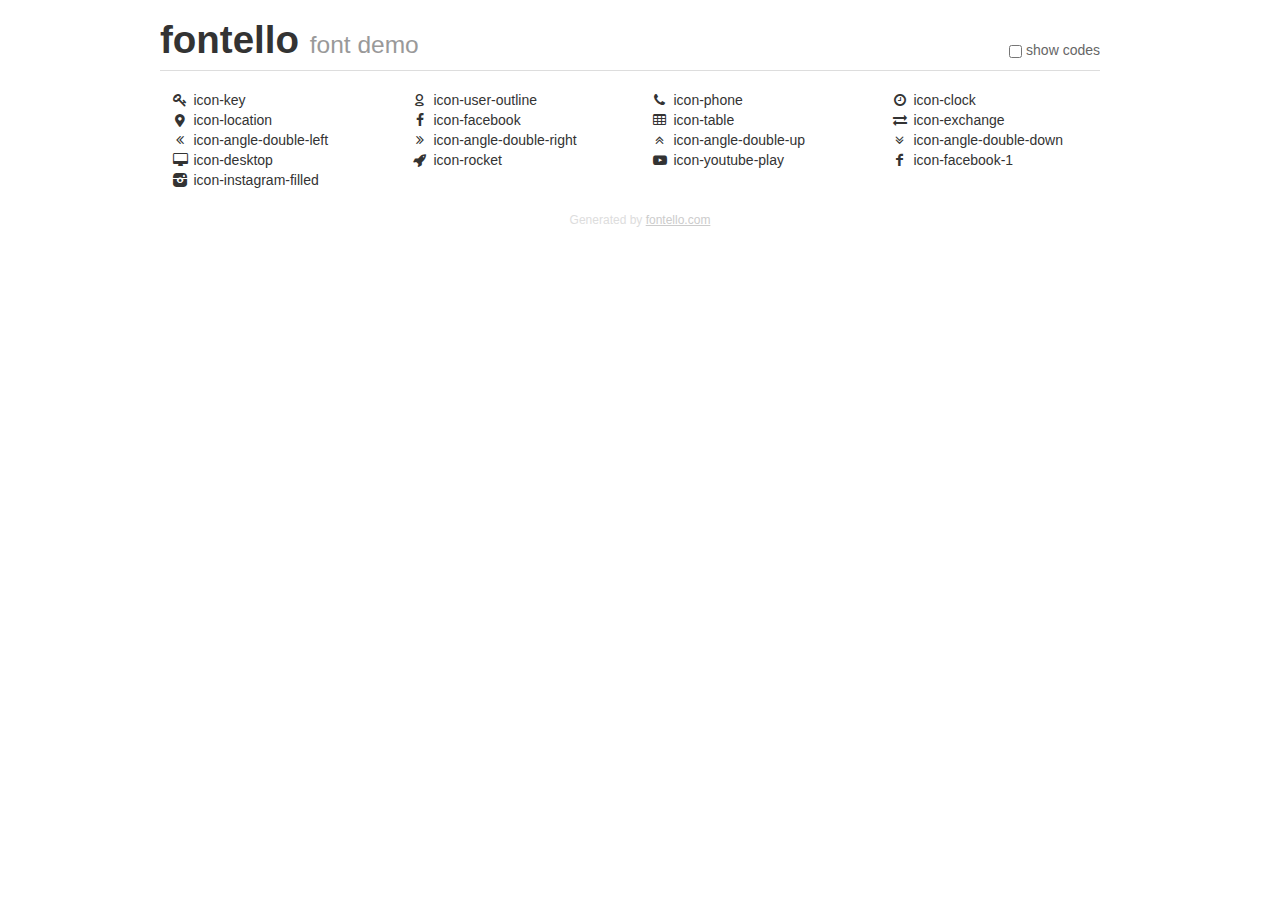
<file: fontello/demo.html>
<!DOCTYPE html>
<html>
  <head>
  <!--[if lt IE 9]><script language="javascript" type="text/javascript" src="//html5shim.googlecode.com/svn/trunk/html5.js"></script><![endif]-->
  <meta charset="UTF-8">
  <style>
    html {
      font-size: 100%;
      -webkit-text-size-adjust: 100%;
      -ms-text-size-adjust: 100%;
    }
    a:focus {
      outline: thin dotted #333;
      outline: 5px auto -webkit-focus-ring-color;
      outline-offset: -2px;
    }
    a:hover,
    a:active {
      outline: 0;
    }
    input {
      margin: 0;
      font-size: 100%;
      vertical-align: middle;
      *overflow: visible;
      line-height: normal;
    }
    input::-moz-focus-inner {
      padding: 0;
      border: 0;
    }
    body {
      margin: 0;
      font-family: "Helvetica Neue", Helvetica, Arial, sans-serif;
      font-size: 14px;
      line-height: 20px;
      color: #333;
      background-color: #fff;
    }
    a {
      color: #08c;
      text-decoration: none;
    }
    a:hover {
      color: #005580;
      text-decoration: underline;
    }
    .row {
      margin-left: -20px;
      *zoom: 1;
    }
    .row:before,
    .row:after {
      display: table;
      content: "";
      line-height: 0;
    }
    .row:after {
      clear: both;
    }
    .span3 {
      float: left;
      min-height: 1px;
      margin-left: 20px;
      width: 220px;
    }
    .container {
      width: 940px;
      margin-right: auto;
      margin-left: auto;
      *zoom: 1;
    }
    .container:before,
    .container:after {
      display: table;
      content: "";
      line-height: 0;
    }
    .container:after {
      clear: both;
    }
    small {
      font-size: 85%;
    }
    h1 {
      margin: 10px 0;
      font-family: inherit;
      font-weight: bold;
      line-height: 20px;
      color: inherit;
      text-rendering: optimizelegibility;
      line-height: 40px;
      font-size: 38.5px;
    }
    h1 small {
      font-weight: normal;
      line-height: 1;
      color: #999;
      font-size: 24.5px;
    }

    body {
      margin-top: 90px;
    }
    .header {
      position: fixed;
      top: 0;
      left: 50%;
      margin-left: -480px;
      background-color: #fff;
      border-bottom: 1px solid #ddd;
      padding-top: 10px;
      z-index: 10;
    }
    .footer {
      color: #ddd;
      font-size: 12px;
      text-align: center;
      margin-top: 20px;
    }
    .footer a {
      color: #ccc;
      text-decoration: underline;
    }
    .the-icons {
      font-size: 14px;
      line-height: 24px;
    }
    .switch {
      position: absolute;
      right: 0;
      bottom: 10px;
      color: #666;
    }
    .switch input {
      margin-right: 0.3em;
    }
    .codesOn .i-name {
      display: none;
    }
    .codesOn .i-code {
      display: inline;
    }
    .i-code {
      display: none;
    }
    @font-face {
      font-family: 'fontello';
      src: url('./font/fontello.eot?74064889');
      src: url('./font/fontello.eot?74064889#iefix') format('embedded-opentype'),
           url('./font/fontello.woff?74064889') format('woff'),
           url('./font/fontello.ttf?74064889') format('truetype'),
           url('./font/fontello.svg?74064889#fontello') format('svg');
      font-weight: normal;
      font-style: normal;
    }
    .demo-icon {
      font-family: "fontello";
      font-style: normal;
      font-weight: normal;
      speak: never;
     
      display: inline-block;
      text-decoration: inherit;
      width: 1em;
      margin-right: .2em;
      text-align: center;
      /* opacity: .8; */
     
      /* For safety - reset parent styles, that can break glyph codes*/
      font-variant: normal;
      text-transform: none;
     
      /* fix buttons height, for twitter bootstrap */
      line-height: 1em;
     
      /* Animation center compensation - margins should be symmetric */
      /* remove if not needed */
      margin-left: .2em;
     
      /* You can be more comfortable with increased icons size */
      /* font-size: 120%; */
     
      /* Font smoothing. That was taken from TWBS */
      -webkit-font-smoothing: antialiased;
      -moz-osx-font-smoothing: grayscale;
     
      /* Uncomment for 3D effect */
      /* text-shadow: 1px 1px 1px rgba(127, 127, 127, 0.3); */
    }
    </style>
    <link rel="stylesheet" href="css/animation.css"><!--[if IE 7]><link rel="stylesheet" href="css/" + font.fontname + "-ie7.css"><![endif]-->
    <script>
      function toggleCodes(on) {
        var obj = document.getElementById('icons');
      
        if (on) {
          obj.className += ' codesOn';
        } else {
          obj.className = obj.className.replace(' codesOn', '');
        }
      }
    </script>
  </head>
  <body>
    <div class="container header">
      <h1>fontello <small>font demo</small></h1>
      <label class="switch">
        <input type="checkbox" onclick="toggleCodes(this.checked)">show codes
      </label>
    </div>
    <div class="container" id="icons">
      <div class="row">
        <div class="span3" title="Code: 0xe800">
          <i class="demo-icon icon-key">&#xe800;</i> <span class="i-name">icon-key</span><span class="i-code">0xe800</span>
        </div>
        <div class="span3" title="Code: 0xe801">
          <i class="demo-icon icon-user-outline">&#xe801;</i> <span class="i-name">icon-user-outline</span><span class="i-code">0xe801</span>
        </div>
        <div class="span3" title="Code: 0xe802">
          <i class="demo-icon icon-phone">&#xe802;</i> <span class="i-name">icon-phone</span><span class="i-code">0xe802</span>
        </div>
        <div class="span3" title="Code: 0xe803">
          <i class="demo-icon icon-clock">&#xe803;</i> <span class="i-name">icon-clock</span><span class="i-code">0xe803</span>
        </div>
      </div>
      <div class="row">
        <div class="span3" title="Code: 0xf031">
          <i class="demo-icon icon-location">&#xf031;</i> <span class="i-name">icon-location</span><span class="i-code">0xf031</span>
        </div>
        <div class="span3" title="Code: 0xf09a">
          <i class="demo-icon icon-facebook">&#xf09a;</i> <span class="i-name">icon-facebook</span><span class="i-code">0xf09a</span>
        </div>
        <div class="span3" title="Code: 0xf0ce">
          <i class="demo-icon icon-table">&#xf0ce;</i> <span class="i-name">icon-table</span><span class="i-code">0xf0ce</span>
        </div>
        <div class="span3" title="Code: 0xf0ec">
          <i class="demo-icon icon-exchange">&#xf0ec;</i> <span class="i-name">icon-exchange</span><span class="i-code">0xf0ec</span>
        </div>
      </div>
      <div class="row">
        <div class="span3" title="Code: 0xf100">
          <i class="demo-icon icon-angle-double-left">&#xf100;</i> <span class="i-name">icon-angle-double-left</span><span class="i-code">0xf100</span>
        </div>
        <div class="span3" title="Code: 0xf101">
          <i class="demo-icon icon-angle-double-right">&#xf101;</i> <span class="i-name">icon-angle-double-right</span><span class="i-code">0xf101</span>
        </div>
        <div class="span3" title="Code: 0xf102">
          <i class="demo-icon icon-angle-double-up">&#xf102;</i> <span class="i-name">icon-angle-double-up</span><span class="i-code">0xf102</span>
        </div>
        <div class="span3" title="Code: 0xf103">
          <i class="demo-icon icon-angle-double-down">&#xf103;</i> <span class="i-name">icon-angle-double-down</span><span class="i-code">0xf103</span>
        </div>
      </div>
      <div class="row">
        <div class="span3" title="Code: 0xf108">
          <i class="demo-icon icon-desktop">&#xf108;</i> <span class="i-name">icon-desktop</span><span class="i-code">0xf108</span>
        </div>
        <div class="span3" title="Code: 0xf135">
          <i class="demo-icon icon-rocket">&#xf135;</i> <span class="i-name">icon-rocket</span><span class="i-code">0xf135</span>
        </div>
        <div class="span3" title="Code: 0xf16a">
          <i class="demo-icon icon-youtube-play">&#xf16a;</i> <span class="i-name">icon-youtube-play</span><span class="i-code">0xf16a</span>
        </div>
        <div class="span3" title="Code: 0xf30c">
          <i class="demo-icon icon-facebook-1">&#xf30c;</i> <span class="i-name">icon-facebook-1</span><span class="i-code">0xf30c</span>
        </div>
      </div>
      <div class="row">
        <div class="span3" title="Code: 0xf31f">
          <i class="demo-icon icon-instagram-filled">&#xf31f;</i> <span class="i-name">icon-instagram-filled</span><span class="i-code">0xf31f</span>
        </div>
      </div>
    </div>
    <div class="container footer">Generated by <a href="https://fontello.com">fontello.com</a></div>
  </body>
</html>
</file>
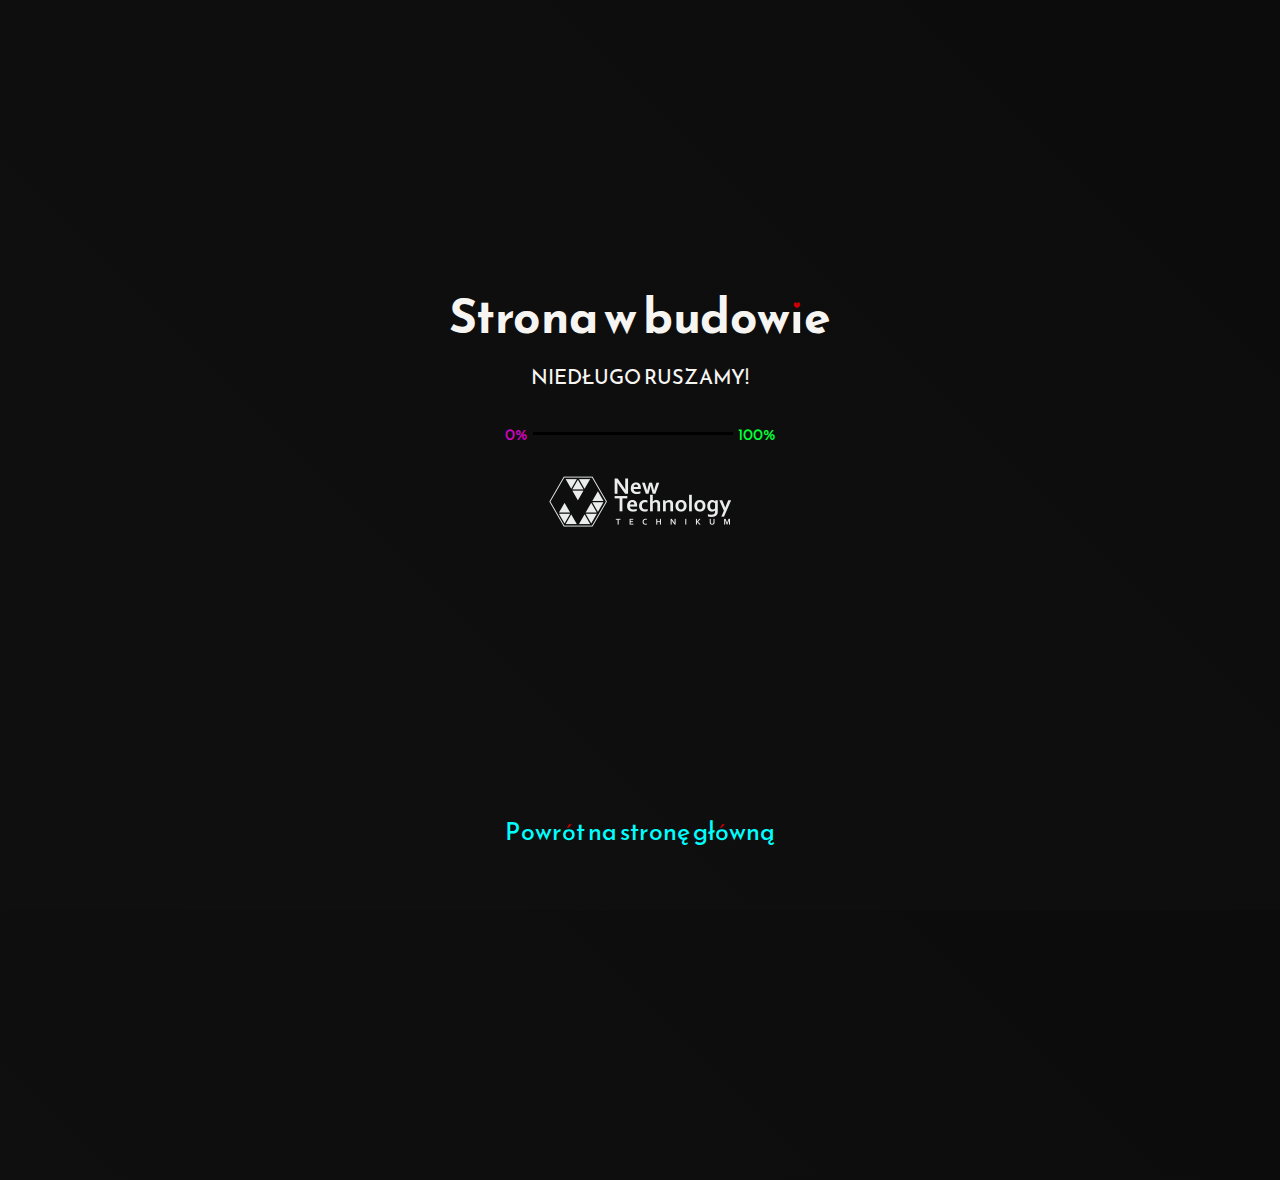
<file: podstrony/wbudowie.html>
<!DOCTYPE html>
<html lang="en">
<head>
    <meta charset="UTF-8">
    <meta name="viewport" content="width=device-width, initial-scale=1.0">
    <link rel="preconnect" href="https://fonts.googleapis.com">
    <link rel="preconnect" href="https://fonts.gstatic.com" crossorigin>
    <link href="https://fonts.googleapis.com/css2?family=Kanit:ital,wght@0,100;0,200;0,300;0,400;0,500;0,600;0,700;0,800;0,900;1,100;1,200;1,300;1,400;1,500;1,600;1,700;1,800;1,900&family=Reem+Kufi+Fun:wght@400..700&family=Roboto:ital,wght@0,100;0,300;0,400;0,500;0,700;0,900;1,100;1,300;1,400;1,500;1,700;1,900&display=swap" rel="stylesheet">
    <link rel="stylesheet" href="podstrony.css">
    <title>Strona w budowie</title>
</head>
<body>
    <div class="budowa">
        <h3>Strona w budowie</h3>
        <p>NIEDŁUGO RUSZAMY!</p>
        <div class="load"><span>0%</span><span class="loading"></span><span>100%</span></div>
        <img src="../images/logo2b.png" alt="Technikum New Technology Zamość Kraków Szkoła Średnia Lubelskie Programowanie Robotyka">
    </div>
    <a href="../index.html">Powrót na stronę główną</a>
</body>
</html>
</file>
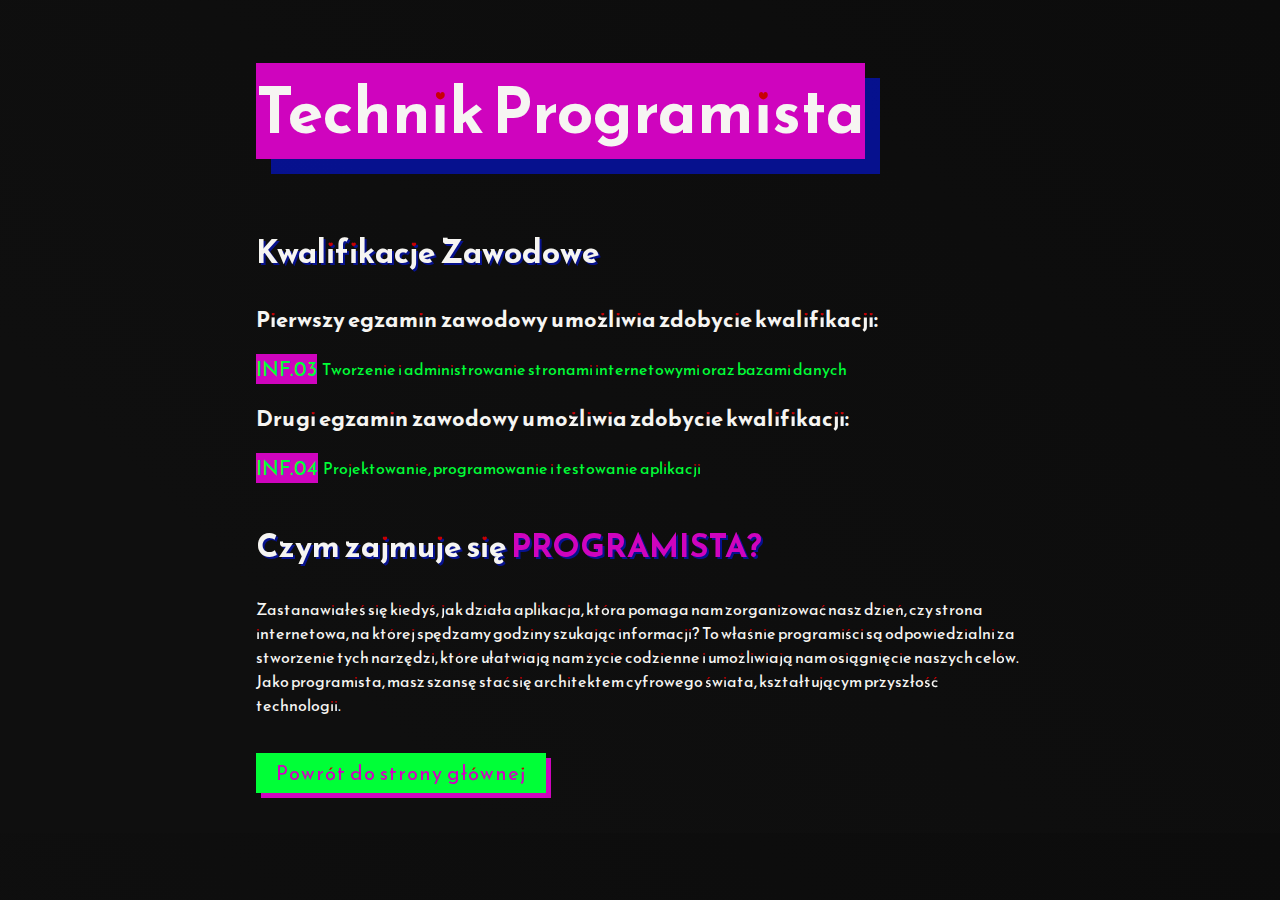
<file: podstrony/kierunki/programista.html>
<!DOCTYPE html>
<html lang="en">
<head>
    <meta charset="UTF-8">
    <meta name="viewport" content="width=device-width, initial-scale=1.0">
    <link rel="preconnect" href="https://fonts.googleapis.com">
    <link rel="preconnect" href="https://fonts.gstatic.com" crossorigin>
    <link href="https://fonts.googleapis.com/css2?family=Kanit:ital,wght@0,100;0,200;0,300;0,400;0,500;0,600;0,700;0,800;0,900;1,100;1,200;1,300;1,400;1,500;1,600;1,700;1,800;1,900&family=Reem+Kufi+Fun:wght@400..700&family=Roboto:ital,wght@0,100;0,300;0,400;0,500;0,700;0,900;1,100;1,300;1,400;1,500;1,700;1,900&display=swap" rel="stylesheet">
    <link rel="stylesheet" href="kierunki.css">
    <title>Technik Programista</title>
</head>
<body>
    <body>
        <header>
            <h1>Technik Programista</h1>
        </header>
        <main>
            <div class="kwalifikacja">
                <h2>Kwalifikacje Zawodowe</h2>
                <div>
                    <h4>Pierwszy egzamin zawodowy umożliwia zdobycie kwalifikacji:</h4>
                    <div class="egzamin"><span class="kwal">INF.03</span><p>Tworzenie i administrowanie stronami internetowymi oraz bazami danych</p></div>
                </div>
                <div>
                    <h4>Drugi egzamin zawodowy umożliwia zdobycie kwalifikacji:</h4>
                    <div class="egzamin">
                        <span class="kwal">INF.04</span><p>Projektowanie, programowanie i testowanie aplikacji</p>
                    </div>
                </div>
            </div>
            <div class="programista">
                <h2>Czym zajmuje się <span>PROGRAMISTA?</span></h2>
                <p>Zastanawiałeś się kiedyś, jak działa aplikacja, która pomaga nam zorganizować nasz dzień, czy strona internetowa, na której spędzamy godziny szukając informacji? To właśnie programiści są odpowiedzialni za stworzenie tych narzędzi, które ułatwiają nam życie codzienne i umożliwiają nam osiągnięcie naszych celów. Jako programista, masz szansę stać się architektem cyfrowego świata, kształtującym przyszłość technologii.</p>
            </div>
        </main>
        <footer>
            <a href="../../index.html">Powrót do strony głównej</a>
        </footer>
    </body>
</body>
</html>
</file>
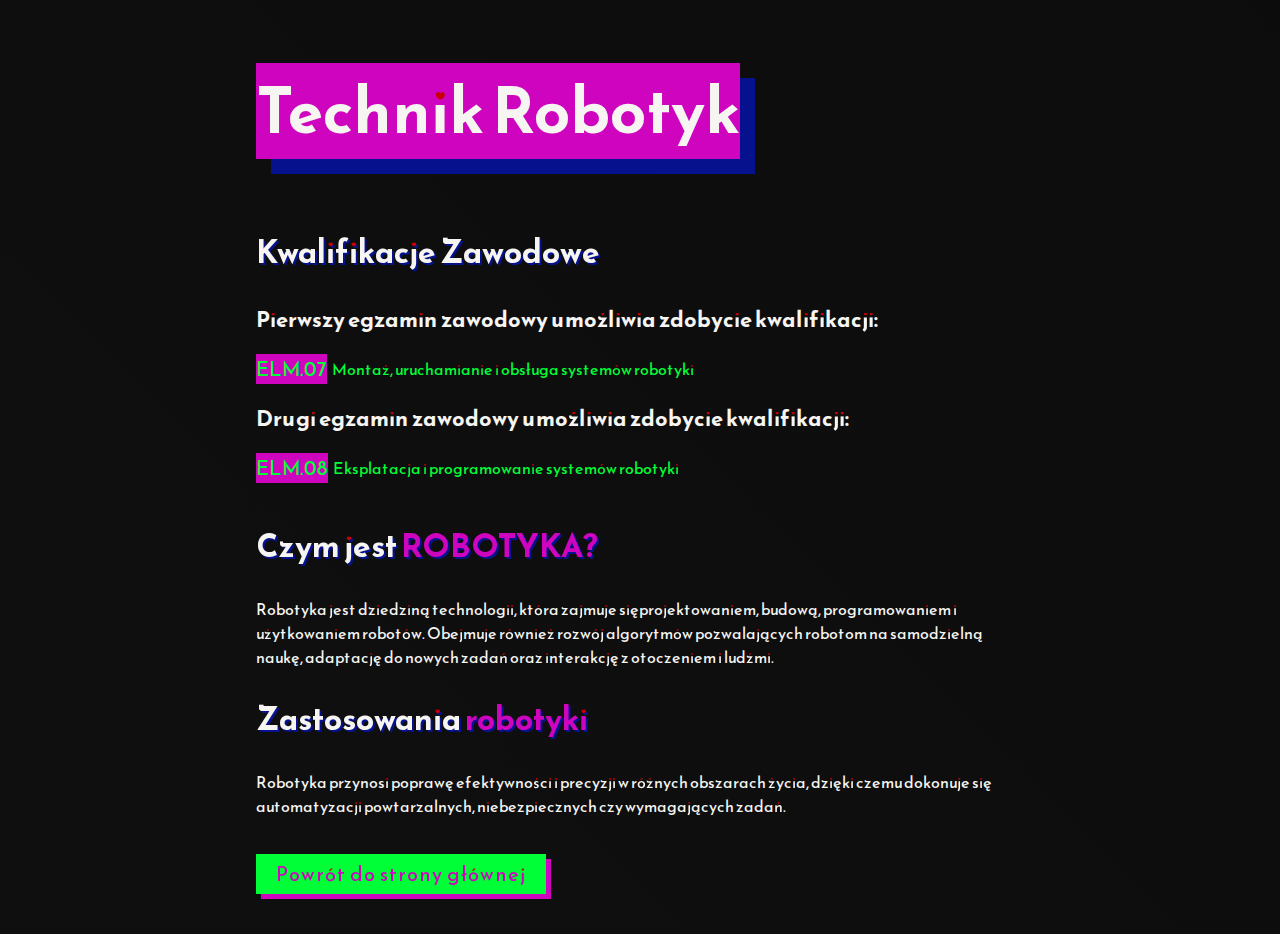
<file: podstrony/kierunki/robotyk.html>
<!DOCTYPE html>
<html lang="en">
<head>
    <meta charset="UTF-8">
    <meta name="viewport" content="width=device-width, initial-scale=1.0">
    <link rel="preconnect" href="https://fonts.googleapis.com">
    <link rel="preconnect" href="https://fonts.gstatic.com" crossorigin>
    <link href="https://fonts.googleapis.com/css2?family=Kanit:ital,wght@0,100;0,200;0,300;0,400;0,500;0,600;0,700;0,800;0,900;1,100;1,200;1,300;1,400;1,500;1,600;1,700;1,800;1,900&family=Reem+Kufi+Fun:wght@400..700&family=Roboto:ital,wght@0,100;0,300;0,400;0,500;0,700;0,900;1,100;1,300;1,400;1,500;1,700;1,900&display=swap" rel="stylesheet">
    <link rel="stylesheet" href="kierunki.css">
    <title>Technik Robotyk</title>
</head>
<body>
    <body>
        <header>
            <h1>Technik Robotyk</h1>
        </header>
        <main>
            <div class="kwalifikacja">
                <h2>Kwalifikacje Zawodowe</h2>
                <div>
                    <h4>Pierwszy egzamin zawodowy umożliwia zdobycie kwalifikacji:</h4>
                    <div class="egzamin"><span class="kwal">ELM.07</span><p>Montaż, uruchamianie i obsługa systemów robotyki</p></div>
                </div>
                <div>
                    <h4>Drugi egzamin zawodowy umożliwia zdobycie kwalifikacji:</h4>
                    <div class="egzamin">
                        <span class="kwal">ELM.08</span><p>Eksplatacja i programowanie systemów robotyki</p>
                    </div>
                </div>
            </div>
            <div class="programista">
                <h2>Czym jest <span>ROBOTYKA?</span></h2>
                <p>Robotyka jest dziedziną technologii, która zajmuje sięprojektowaniem, budową, programowaniem i użytkowaniem robotów. Obejmuje również rozwój algorytmów pozwalających robotom na samodzielną naukę, adaptację do nowych zadań oraz interakcję z otoczeniem i ludźmi. </p>
            </div>
            <div class="zastosowania">
                <h2>Zastosowania<span> robotyki</span></h2>
                <p>Robotyka przynosi poprawę efektywności i precyzji w różnych obszarach życia, dzięki czemu dokonuje się automatyzacji powtarzalnych, niebezpiecznych czy wymagających zadań.</p>
            </div>
        </main>
        <footer>
            <a href="../../index.html">Powrót do strony głównej</a>
        </footer>
    </body>
</body>
</html>
</file>
<file: style.css>
body{
    margin: 0;
    padding: 20px 0px;
    overflow-x: hidden;
    width: 100vw;
    height: 100vh;
    background: rgb(15,15,15);

    font-family: "Reem Kufi Fun", sans-serif;
    color: #F6F5F2;
    box-sizing: border-box;
    position: relative;
    text-align: center;
    background-image: radial-gradient(#cf04be 1px, transparent 0);
    background-size: 40px 40px;
    background-position: -5px -5px;
    /* animation: move;
    animation-duration: 2s;
    animation-iteration-count: infinite; */
}
#anim{
    animation: move;
    animation-duration: 2s;
    animation-iteration-count: infinite;
}
.info{
    font-size: 20px;
}
@keyframes move {
    0%{
        transform: translateX(0);
    }
    50%{
        transform: translateX(10px);
    }
    100%{
        transform: translateX(0);
    }
}
@keyframes move2{
    0%{
        transform: translateY(0) translateX(0);
    }
    50%{
        transform: translateY(10px) translateX(10px);
    }
    100%{
        transform: translateY(0) translateX(0);
    }
}
@keyframes move3{
    0%{
        transform: translateY(0) translateX(0);
    }
    50%{
        transform: translateY(-10px) translateX(10px);
    }
    100%{
        transform: translateY(0) translateX(0);
    }
}
::-webkit-scrollbar {
    width: 8px;
}
::-webkit-scrollbar-track {
    box-shadow: inset 0 0 5px;
    background: black;
}
::-webkit-scrollbar-thumb {
    background: #cf04be;
}
::-webkit-scrollbar-thumb:hover {
    background: rgb(207, 4, 190); 
}
.logo>img{
    margin: 50px;
    width: 200px;
}
.logo2{
    position: fixed;
    top: 50px;
    z-index: 5;
    display: inline-block;
    left: 0px;
    background-color: black;
    border-bottom: 2px solid #00ff37;
    padding: 10px 30px;
}
h1{
    font-size: 40px;
    margin: 30px;
    display: inline-block;
    padding: 2px 5px;
    background-color: #cf04be;
    -webkit-box-shadow: 8px 8px 0px 0px rgba(0, 21, 255, 0.534);
    -moz-box-shadow: 8px 8px 0px 0px rgba(0, 21, 255,  0.534);
    z-index: 3;
    box-shadow: 8px 8px 0px 0px rgba(0, 21, 255,  0.534);
}
li{
    list-style-type:square;
    font-size: 25px;
    margin: 20px 5px;
    padding: 2px 5px;
    color: #F6F5F2;
    filter: drop-shadow(3px 3px 0px #0000ff);
}
.miasta{
    width: 100%;
}
.miasta>a:nth-of-type(1){
    animation: move2;
    animation-duration: 4s;
    animation-iteration-count: infinite;
}
.miasta>a:nth-of-type(2){
    animation: move3;
    animation-duration: 4s;
    animation-iteration-count: infinite;
}
.miasta>a{
    position: relative;
}
.miasta>a:nth-of-type(1)::after{
    content: '';
    position: absolute;
    width: 100%;
    height: 100%;
    top: 0px;
    right: 0;
    opacity: 50%;
    background: url(img/krakow2.svg) left/cover no-repeat;
    backface-visibility: hidden;
}
.miasta>a:nth-of-type(2)::after{
    content: '';
    position: absolute;
    width: 100%;
    height: 100%;
    top: 0px;
    right: 0;
    opacity: 50%;
    background: url(img/zamosc.svg) left/cover no-repeat;
    backface-visibility: hidden;
}
.miasta>a:nth-of-type(1)::before{
    content: 'KRAKÓW';
    position: absolute;
    width: 100%;
    height: 50px;
    top: 50%;
    color: #F6F5F2;
    right: 0;
    transform: translateY(-50%);
    backface-visibility: hidden;
    z-index: 5;
}
.miasta>a:nth-of-type(2)::before{
    content: 'ZAMOŚĆ';
    position: absolute;
    width: 100%;
    height: 50px;
    top: 50%;
    color: #F6F5F2;
    right: 0;
    transform: translateY(-50%);
    backface-visibility: hidden;
    z-index: 5;
}
.miasta>a:hover::before{
    color: rgb(15,15,15);
    transition: all .3s linear;
}
.miasta>a{
    display: inline-block;
    font-size: 50px;
    font-weight: bold;
    color: transparent;
    padding: 20vh;
    text-decoration: none;
    background: #cf04be;
    background: repeating-linear-gradient(
    -45deg,
    #cf04be,
    #cf04be 30px,
    #a8039b 30px,
    #a8039b 60px
    );
    margin: 5%;
    -webkit-box-shadow: 8px 8px 0px 0px rgba(0, 21, 255, 0.534);
    -moz-box-shadow: 8px 8px 0px 0px rgba(0, 21, 255,  0.534);
    z-index: 3;
    box-shadow: 8px 8px 0px 0px rgba(0, 21, 255,  0.534);
}
.miasta>a:hover{
    transform: scale(1.02);
    transition: all .3s linear;
}
.dlaczego{
    width: 80%;
    padding: 20px 10%;
    margin-left: auto;
    margin-right: auto;
    text-align: left;
    background-color: rgb(8, 8, 8);
}
.dlaczego>div{
    width: 100%;
    display: flex;
    justify-content: left;
    position: relative;
}
.span2{
    color: #cf04be;
}
.dlaczego>div>div{
    margin: 0px 60px 20px 0px;
    display: flex;
    width: 20%;
    align-items: center;
}
i:hover{
    background-color: #0aa82da8;
}
i{
    text-align: center;
    border: 2px solid #00ff37;
    padding: 15px;
    font-size: 60px;
    display: inline-block;
    margin: 40px 40px 40px 0px;
    -webkit-box-shadow: 8px 8px 0px 0px #00ff37;;
    -moz-box-shadow: 8px 8px 0px 0px #00ff37;;
    z-index: 3;
    box-shadow: 8px 8px 0px 0px #00ff37;;
}
div>div>p{
    font-size: 25px;
}
span{
    color: #00ff37;
}
h3{
    margin: 50px 0px;
    font-size: 40px;
    text-align: right;
    display: inline-block;
    padding: 2px 5px;
    background-color: #cf04be;
    -webkit-box-shadow: 8px 8px 0px 0px rgba(0, 21, 255, 0.534);
    -moz-box-shadow: 8px 8px 0px 0px rgba(0, 21, 255,  0.534);
    z-index: 3;
    box-shadow: 8px 8px 0px 0px rgba(0, 21, 255,  0.534);
}
h2{
    font-size: 40px;
    padding: 2px 5px;
    display: inline-block;
    background-color: rgb(0, 255, 55);
    color: rgb(15,15,15);
    -webkit-box-shadow: 8px 8px 0px 0px #cf04be;
    -moz-box-shadow: 8px 8px 0px 0px #cf04be;
    box-shadow: 8px 8px 0px 0px #cf04be;
}
.logo{
    background-color: rgb(8, 8, 8);
}
@media (max-width:800px){
    .miasta>a{
        padding: 13vh;
        font-size: 30px;
    }
}
@media (max-width:500px){
    .logo2{
        top: 20%;
    }
    body{
        padding: 20px 0px;
    }
    .dlaczego{
        width: 100%;
        padding: 30px 0;
        text-align: center;
    }
    .dlaczego>h2{
        font-size: 30px;
        width: 80%;
        margin-left: auto;
        margin-right: auto;
    }
    .dlaczego>ul>li{
        font-size: 18px;
    }
    .dlaczego>ul{
        padding: 0px 40px;
        text-align: left;
    }
    .miasta>a{
        font-size: 30px;
        padding: 13vh;
    }
    .dlaczego>div>div{
        margin: 0px 60px 20px 0px;
        display: block;
        width: 100%;
    }
    .dlaczego>div{
        width: 100%;
        display: block;
        text-align: center;
    }
    h3{
        text-align: center!important;
        margin-left: auto;
        margin-right: auto;
        display: block;
        font-size: 30px;
        width: 70%;
    }
    .info{
        width: 90%;
        margin-left: auto;
        margin-right: auto;
        font-size: 18px;
    }
    i{
        text-align: center;
        border: 2px solid #00ff37;
        padding: 15px;
        font-size: 60px;
        display: inline-block;
        margin: 40px 0px 40px 0px;
        -webkit-box-shadow: 8px 8px 0px 0px #00ff37;;
        -moz-box-shadow: 8px 8px 0px 0px #00ff37;;
        z-index: 3;
        box-shadow: 8px 8px 0px 0px #00ff37;;
    }
}
</file>
<file: fontello-42922061/css/fontello.css>
@font-face {
  font-family: 'fontello';
  src: url('../font/fontello.eot?87631011');
  src: url('../font/fontello.eot?87631011#iefix') format('embedded-opentype'),
       url('../font/fontello.woff2?87631011') format('woff2'),
       url('../font/fontello.woff?87631011') format('woff'),
       url('../font/fontello.ttf?87631011') format('truetype'),
       url('../font/fontello.svg?87631011#fontello') format('svg');
  font-weight: normal;
  font-style: normal;
}
/* Chrome hack: SVG is rendered more smooth in Windozze. 100% magic, uncomment if you need it. */
/* Note, that will break hinting! In other OS-es font will be not as sharp as it could be */
/*
@media screen and (-webkit-min-device-pixel-ratio:0) {
  @font-face {
    font-family: 'fontello';
    src: url('../font/fontello.svg?87631011#fontello') format('svg');
  }
}
*/
[class^="icon-"]:before, [class*=" icon-"]:before {
  font-family: "fontello";
  font-style: normal;
  font-weight: normal;
  speak: never;

  display: inline-block;
  text-decoration: inherit;
  width: 1em;
  margin-right: .2em;
  text-align: center;
  /* opacity: .8; */

  /* For safety - reset parent styles, that can break glyph codes*/
  font-variant: normal;
  text-transform: none;

  /* fix buttons height, for twitter bootstrap */
  line-height: 1em;

  /* Animation center compensation - margins should be symmetric */
  /* remove if not needed */
  margin-left: .2em;

  /* you can be more comfortable with increased icons size */
  /* font-size: 120%; */

  /* Font smoothing. That was taken from TWBS */
  -webkit-font-smoothing: antialiased;
  -moz-osx-font-smoothing: grayscale;

  /* Uncomment for 3D effect */
  /* text-shadow: 1px 1px 1px rgba(127, 127, 127, 0.3); */
}

.icon-key:before { content: '\e800'; } /* '' */
.icon-user-outline:before { content: '\e801'; } /* '' */
.icon-phone:before { content: '\e802'; } /* '' */
.icon-clock:before { content: '\e803'; } /* '' */
.icon-briefcase:before { content: '\e804'; } /* '' */
.icon-book:before { content: '\e805'; } /* '' */
.icon-code-outline:before { content: '\e806'; } /* '' */
.icon-location:before { content: '\f031'; } /* '' */
.icon-facebook:before { content: '\f09a'; } /* '' */
.icon-table:before { content: '\f0ce'; } /* '' */
.icon-exchange:before { content: '\f0ec'; } /* '' */
.icon-angle-double-left:before { content: '\f100'; } /* '' */
.icon-angle-double-right:before { content: '\f101'; } /* '' */
.icon-angle-double-up:before { content: '\f102'; } /* '' */
.icon-angle-double-down:before { content: '\f103'; } /* '' */
.icon-desktop:before { content: '\f108'; } /* '' */
.icon-rocket:before { content: '\f135'; } /* '' */
.icon-youtube-play:before { content: '\f16a'; } /* '' */
.icon-graduation-cap:before { content: '\f19d'; } /* '' */
.icon-facebook-1:before { content: '\f30c'; } /* '' */
.icon-instagram-filled:before { content: '\f31f'; } /* '' */
</file>
<file: Krakow/fontello/css/fontello.css>
@font-face {
  font-family: 'fontello';
  src: url('../font/fontello.eot?67990480');
  src: url('../font/fontello.eot?67990480#iefix') format('embedded-opentype'),
       url('../font/fontello.woff2?67990480') format('woff2'),
       url('../font/fontello.woff?67990480') format('woff'),
       url('../font/fontello.ttf?67990480') format('truetype'),
       url('../font/fontello.svg?67990480#fontello') format('svg');
  font-weight: normal;
  font-style: normal;
}
/* Chrome hack: SVG is rendered more smooth in Windozze. 100% magic, uncomment if you need it. */
/* Note, that will break hinting! In other OS-es font will be not as sharp as it could be */
/*
@media screen and (-webkit-min-device-pixel-ratio:0) {
  @font-face {
    font-family: 'fontello';
    src: url('../font/fontello.svg?67990480#fontello') format('svg');
  }
}
*/
[class^="icon-"]:before, [class*=" icon-"]:before {
  font-family: "fontello";
  font-style: normal;
  font-weight: normal;
  speak: never;

  display: inline-block;
  text-decoration: inherit;
  width: 1em;
  margin-right: .2em;
  text-align: center;
  /* opacity: .8; */

  /* For safety - reset parent styles, that can break glyph codes*/
  font-variant: normal;
  text-transform: none;

  /* fix buttons height, for twitter bootstrap */
  line-height: 1em;

  /* Animation center compensation - margins should be symmetric */
  /* remove if not needed */
  margin-left: .2em;

  /* you can be more comfortable with increased icons size */
  /* font-size: 120%; */

  /* Font smoothing. That was taken from TWBS */
  -webkit-font-smoothing: antialiased;
  -moz-osx-font-smoothing: grayscale;

  /* Uncomment for 3D effect */
  /* text-shadow: 1px 1px 1px rgba(127, 127, 127, 0.3); */
}

.icon-key:before { content: '\e800'; } /* '' */
.icon-user-outline:before { content: '\e801'; } /* '' */
.icon-phone:before { content: '\e802'; } /* '' */
.icon-clock:before { content: '\e803'; } /* '' */
.icon-location:before { content: '\f031'; } /* '' */
.icon-facebook:before { content: '\f09a'; } /* '' */
.icon-table:before { content: '\f0ce'; } /* '' */
.icon-exchange:before { content: '\f0ec'; } /* '' */
.icon-angle-double-left:before { content: '\f100'; } /* '' */
.icon-angle-double-right:before { content: '\f101'; } /* '' */
.icon-angle-double-up:before { content: '\f102'; } /* '' */
.icon-angle-double-down:before { content: '\f103'; } /* '' */
.icon-desktop:before { content: '\f108'; } /* '' */
.icon-rocket:before { content: '\f135'; } /* '' */
.icon-youtube-play:before { content: '\f16a'; } /* '' */
.icon-facebook-1:before { content: '\f30c'; } /* '' */
.icon-instagram-filled:before { content: '\f31f'; } /* '' */
</file>
<file: Krakow/style.css>
/*
    font-family: "Reem Kufi Fun", sans-serif;
    font-family: "Kanit", sans-serif;
    font-family: "Roboto", sans-serif;


zielony: #00ff37
fiolety: #cf04bea8
czarny: #0c0c0c
rozbialy : #FFF7FC
bialy: #F6F5F2
*/
@media (min-width:800px){
body{
    margin: 0;
    padding: 0;
    overflow-x: hidden;
    width: 100vw;
    background: rgb(15,15,15);
    background: linear-gradient(45deg, rgba(15,15,15,1) 23%, rgba(12,12,12,1) 100%);
    font-family: "Reem Kufi Fun", sans-serif;
    color: #F6F5F2;
    box-sizing: border-box;
}
::-webkit-scrollbar {
    width: 8px;
}
::-webkit-scrollbar-track {
    box-shadow: inset 0 0 5px;
    background: black;
}
::-webkit-scrollbar-thumb {
    background: #cf04be;
}
::-webkit-scrollbar-thumb:hover {
    background: #cf04be; 
}
.kierunki{
    width: 100vw;
    text-align: center;
    margin: 15px 0;
}
.kierunki>div>h3{
    font-size: 4em;
    position: relative;
    display: inline-block;
}
.kierunki>div>h3::before{
    content: 'K';
    color: #cf04be;
    position: absolute;
    left: -2px;
    top: -2px;
    z-index: 0;
}
.kierunki>div>h3::after{
    content: '';
    width: 20%;
    height: 3px;
    background-color: #00ff37;
    position: absolute;
    right: 10%;
    bottom: 0;
    animation: ruch2;
    animation-duration: 2s;
    animation-iteration-count: infinite;
}
.important{
    color: #cf04be;
    font-weight: bold;
}
.important2{
    color: rgb(0, 255, 55);
    font-weight: bold;
}
.ip3{
    border-bottom: 2px solid #cf04be;
    color: #cf04be;
    font-size: 22px;
}
.innowacje{
    width: 100vw;
    margin: 30px 0;
    text-align: center;
}
.innowacje>div>h3{
    font-size: 3em;
    display: inline-block;
    position: relative;
    margin-left: auto;
    padding: 10px 20px;
    margin-right: auto;
    margin-bottom: 25px;
}
.innowacje>div>p{
    font-size: 20px;
    color: #FFF7FC;
    display: inline-block;
    width: 80vw;
    padding: 10px 20px;
    margin: 10px 30px 20px 30px;
    font-weight: 100;
}
.innowacje>div>h3::before{
    content: '';
    width: 10%;
    height: 2px;
    background-color: #00ff37;
    position: absolute;
    top: 0px;
    transform: skewY(-5deg) translateX(5px);
    right: 0px;
}
.innowacje>div>h3::after{
    content: '';
    width: 15%;
    transform: skewY(5deg)  translateX(-5px);
    height: 2px;
    background-color: #cf04be;
    position: absolute;
    bottom: 0px;
    left: 0px;
}
.innowacje-box>div>img{
    display: inline-block;
    z-index: 4;
    position: absolute;
    top: 50%;
    left: 50%;
    height: 120%;
    transform: translateX(-50%) translateY(-50%);

}
.innowacje-box>div>a{
    background-color: #cf04be;
    position: absolute;
    font-size: 20px;
    color: #F6F5F2;
    text-decoration: none;
    right: -50px;
    bottom: 15%;
    padding: 10px 20px;
    z-index: 6;
    display: inline-block;
    transition: all .3s linear;
}
.innowacje-box>div>a:hover{
    background-color: #cf04bea8;
    transition: all .3s linear;
}
.cyfrowe{
    height: 70vh;
    background-image: radial-gradient(#cf04be 1px, transparent 0);
    background-size: 40px 40px;
    background-position: -19px -19px;
    margin: 50px 0;
}
.cyfrowe>div>h3{
    font-size: 3em;
    position: relative;
    color: #cf04be;
    padding: 2px 5px;
    background-color: rgb(15,15,15);
    border-left: 2px solid #cf04be;
    animation: ruch2;
    animation-duration: 2s;
    animation-iteration-count: infinite;
}
.cyfrowe>div>h3::before{
    content: 'Cyfrowe Nauczanie';
    position: absolute;
    top: 2px;
    left: 2px;
    z-index: 0;
    color:#FFF7FC;
}
.logo{
    height: 100%;
}
header{
    width: 100vw;
    height: 100px;
    display: flex;
    justify-content: center;
    align-items: center;
}
.logo>img{
    display: block;
    position: absolute;
    top: 20px;
    left: 20px;
    margin:2% 5%;
}
.cyfrowe>div>h3::after{
    content: '';
    position: absolute;
    bottom: 0px;
    left: 2px;
    z-index: 0;
    background-color:#00ff37;
    width: 15%;
    height: 3px;
    transform: skewY(5deg) translateX(5px) translateY(5px);
    animation: ruch;
    animation-duration: 2s;
    animation-iteration-count: infinite;
}
.content-cyfrowe>p{
    position: absolute;
    top: 50%;
    text-align: center;
    padding: 20px 10px;
    transform: translateY(-50%);
    font-size: 22px;
    border-top: 2px solid #cf04be;
    border-bottom: 2px solid #cf04be;
    background: rgb(15,15,15);
    background: linear-gradient(45deg, rgba(15,15,15,1) 23%, rgba(12,12,12,1) 100%) cover;
}
.content-cyfrowe{
    position: relative;
    height: 100%;
    /*background: url(images/vr.jpg) center/cover no-repeat;*/
    background-image: linear-gradient(
        -45deg, 
        transparent 5%, 
        #cf04be 5%, 
        #cf04be 10%, 
        transparent 10%, 
        transparent 15%, 
        rgb(59, 59, 59) 15%, 
        rgba(59,59,59,1) 20%,
        transparent 20%, 
        transparent 25%,
        #cf04be6c 25%, 
        #cf04be6c 30%,
        transparent 30%, 
        transparent 35%,
        rgb(59, 59, 59) 35%, 
        rgba(59,59,59,1) 40%,
        transparent 40%, 
        transparent 45%,
        #cf04be 45%, 
        #cf04be 50%,
        transparent 50%, 
        transparent 55%, 
        rgb(59, 59, 59) 55%, 
        rgba(59,59,59,1) 60%,
        transparent 60%, 
        transparent 65%,
        #cf04be6c 65%, 
        #cf04be6c 70%,
        transparent 70%, 
        transparent 75%, 
        rgb(59, 59, 59) 75%, 
        rgba(59,59,59,1) 80%,
        transparent 80%, 
        transparent 85%,
        #cf04be 85%, 
        #cf04be 90%,
        transparent 90%, 
        transparent 95%, 
        rgb(59, 59, 59) 95%, 
        rgba(59,59,59,1) 100%
        )
}
@keyframes ruch2 {
    0%{
        transform: translateX(0px);
    }
    50%{
        transform: translateX(10px);
    }
    100%{
        transform: translateX(0px);
    }
}
@keyframes ruch {
    0%{
        transform: skewY(5deg) translateX(5px) translateY(5px);
    }
    50%{
        transform: skewY(5deg) translateX(10px) translateY(10px);
    }
    100%{
        transform: skewY(5deg) translateX(5px) translateY(5px);
    }
}
.main-page{
    box-sizing: border-box;
    width: 100vw;
    height: 80vh;
    margin: 0 5%;
}
.main-title{
    position: absolute;
    top: 50%;
    z-index: 5;
    transform: translateY(-50%);
}
.main-page>div>h1{
    z-index: 5;
    font-size: 50px;
    margin: 10px 20px;
}
.moreAboutUs:hover{
    background-color: #cf04bea8;
    transition: all .3s linear;
    -webkit-box-shadow: 8px 8px 0px 0px rgba(0, 21, 255, 0.534);
    -moz-box-shadow: 8px 8px 0px 0px rgba(0, 21, 255,  0.534);
    z-index: 3;
    box-shadow: 8px 8px 0px 0px rgba(0, 21, 255,  0.534);
}
.moreAboutUs{
    display: inline-block;
    font-size: 22px;
    background-color: #cf04be;
    padding: 5px 10px;
    text-decoration: none;
    margin: 10px 20px;
    width: 200px;
    color: #F6F5F2;
    -webkit-box-shadow: 8px 8px 0px 0px rgba(0, 21, 255, 1);
    -moz-box-shadow: 8px 8px 0px 0px rgba(0, 21, 255, 1);
    z-index: 3;
    box-shadow: 8px 8px 0px 0px rgba(0, 21, 255, 1);
}
.tech-sp{
    position: relative;
    color: #cf04be;
}
.tech-sp::after{
    content: "PROGRAMISTYCZNO - ROBOTYCZNE";
    position: absolute;
    top: 3px;
    left: 3px;
    width: 100%;
    color: #FFF7FC;
}
.hamburger{
    z-index: 22;
    padding: 10px;
    cursor: pointer;
    display: inline-block;
    background-color: transparent;
    border: 0;
    outline: 0;
    margin: 0 10px;
    position: absolute;
    top: 5%;
    right: 5%;
}
.hamburger-box{
    width: 40px;
    height: 24px;
    display: inline-block;
    position: relative;
}
.hamburger-inner::before{
    content: '';
    width: 100%;
    height: 3px;
    background-color: #00ff37;
    position: absolute;
    left: 0;
    top: 10px;
    transition: .3s linear;
}
.hamburger-inner{
    width: 100%;
    height: 3px;
    background-color: #00ff37;
    position: absolute;
    left: 0;
    top: 50%;
    transform: translateY(-50%);
    transition: .3s linear;
}
.hamburger-inner::after{
    content: '';
    width: 100%;
    height: 3px;
    background-color: #00ff37;
    position: absolute;
    left: 0;
    top: -10px;
    transition: .3s linear;
}
.hamburger-active .hamburger-inner{
    background-color: transparent;
}
.hamburger-active .hamburger-inner::before{
    transform: translateY(-10px) rotate(45deg);
    background-color: #00ff37;
    transition: .3s linear;
}
.lokacje>p>i{
    color: #cf04be;
    transform: scale(1.1);
}
@keyframes size {
    0%{
        width: 150px;
    }
    50%{
        width: 120px;
    }
    100%{
        width: 150px;
    }
}
@keyframes size2 {
    0%{
        width: 120px;
    }
    50%{
        width: 150px;
    }
    100%{
        width: 120px;
    }
}
#firstLok{
    width: 150px;
    font-weight: bold;
    animation: size;
    animation-duration: 2s;
    animation-iteration-count: infinite;
}
#secLok{
    width: 120px;
    font-weight: bold;
    animation: size2;
    animation-duration: 2s;
    animation-iteration-count: infinite;
}
.lokacje>p{
    font-size: 20px;
    color: #cf04be;
    padding: 2px 10px 2px 2px;
    position: relative;
    background-color: #00ff37;
    -webkit-box-shadow: 8px 8px 0px 0px #cf04be;
    -moz-box-shadow: 8px 8px 0px 0px #cf04be;
    box-shadow: 8px 8px 0px 0px #cf04be;
}
.video{
    position: absolute;
    top: 0px;
    right: 0px;
    z-index: 1;
    width: 50vw;
    height: 100vh;
    background: transparent;
    clip-path: polygon(24% 20%, 100% 0, 100% 200%, 0 50%);
    background: url(images/robo2.png) center/cover no-repeat;
    backface-visibility: hidden;
}
.switch{
    position: absolute;
    right: 20px;
    bottom: 20px;
    z-index: 5;
    margin: 2% 5%;
}
.switch>.active{
    border: 5px solid #00ff37;
    transform: scale(1.1);
}
.switch>span:hover{
    cursor: pointer;
}
.switch>span{
    display: inline-block;
    box-sizing: border-box;
    width: 30px;
    cursor: pointer;
    height: 30px;
    background-color: #cf04be;
    margin: 5px;
}
.lokacje{
    position: absolute;
    left: 20px;
    bottom: 20px;
    margin: 2% 5%;
    z-index: 2;
}
.hamburger-active .hamburger-inner::after{
    transform: translateY(10px) rotate(-45deg);
    background-color: #00ff37;
    transition: .3s linear;
}
    .rewolucja{
        width: 100vw;
        box-sizing: border-box;
        height: 70vh;
        position: relative;
        margin-top: 5%;
    }
    .rewolucja::after{
        content: '';
        background-image: url('images/spirala2.png');
        background-size: cover;
        background-repeat: no-repeat;
        position: absolute;
        top: 0;
        z-index: -1;
        left: 0;
        width: 100%;
        height: 100%;
        opacity: 50%;

    }
    .zawody{
        width: 80vw;
        margin-top: 50px;
        margin-left: auto;
        margin-right: auto;
        box-sizing: border-box;
    }
    .zawody>.opisZawody{
        font-size: 20px;
    }
    .lista-zawodow{
        display: flex;
        justify-content: center;
    }
    .lista-zawodow>div>i:hover{
        background-color: #00ff37a8;
        transition: all .2s linear;
        cursor: pointer;
    }
    .lista-zawodow>div>i{
        transition: all .2s linear;
        display: inline-block;
        text-align: left;
        font-size: 30px;
        padding: 20px;
        -webkit-box-shadow: 8px 8px 0px 0px #00ff37;
        -moz-box-shadow: 8px 8px 0px 0px #00ff37;
        box-shadow: 8px 8px 0px 0px #00ff37;
        border: 2px solid #00ff37;
        margin-bottom: 20px;
    }
    .lista-zawodow>div{
        width: calc(100%/6);
        margin: 10px;
    }
    .zawody>h4{
        text-align: left;
        font-size: 4em;
        position: relative;
        display: inline-block;
        border: 2px solid #cf04be;
        padding: 2px 5px;
        color: #F6F5F2;}
    /*.zawody>h4::after{
        content: "Zawody Przyszłości";
        position: absolute;
        left: 2px;
        top: 2px;
        color: #F6F5F2
    }*/
    .bg-span{
        position: absolute;
        right: 0;
        bottom: 0;
        font-size: 10vw;
        color: rgba(255, 247, 252, 0.431);
        margin: 2% 5%;
    }
    .rewolucja>h4{
        font-size: 4em;
        margin: 30px 5%;
        display: inline-block;
        -webkit-box-shadow: 8px 8px 0px 0px #00ff37;
        -moz-box-shadow: 8px 8px 0px 0px #00ff37;
        box-shadow: 8px 8px 0px 0px #00ff37;
    }
    .rewolucja>.descRew{
        font-size: 22px;
        margin: 30px 5%;
        width: 70%;
        padding: 0 10px;
        border-left: 5px solid rgb(207, 4, 190);
        position: absolute;
    }
    .star{
        color: #cf04be;
    }
    .gogle{
        display: flex;
        width: 100%;
        display: flex;
        justify-content: center;
        align-items: center;
        margin-top: 30px;
        overflow: hidden;
        height: 60vh;
    }
    .gogle>div>h4{
        margin: 0;
        font-size: 3em;
        color: #00ff37;
    }
    .gogle>div>p{
        margin: 0;
        font-size: 2em;
    }
    .gogle>div>h5{
        margin: 0;
        color: #cf04be;
        font-size: 2.2em;
    }
    .gogle>div>img{
        width: 100%;
        height: 100%;
    }
    .gogle>div{
        width: 40%;
        margin: 30px;
        overflow: hidden;
    }
    .descCyf{
        font-size: 18px!important;
        color: #d6d6d5;
        padding: 5px 10px 5px 0;
        border-right: 5px dotted #00ff37;
    }
    .hamburger{
        display: none;
        opacity: 0;
    }
    .menu>ul>img{
        display: none;
        opacity: 0;
    }
    .menu>ul{
        position: absolute;
        z-index: 5;
        top: 20px;
        right: 20px;
        margin: 2% 5%;
    }
    .active-menu{
        -webkit-box-shadow: 8px 8px 0px 0px #00ff37;
        -moz-box-shadow: 8px 8px 0px 0px #00ff37;
        box-shadow: 8px 8px 0px 0px #00ff37;
        background-color: #cf04bea8;
        border-right: 1px solid black;
        border-bottom: 1px solid black;
    }
    .menu>ul>a:hover{
        background-color: #cf04bea8;
        transition: all .2s linear;
    }
    .menu>ul>a{
        font-size: 18px;
        color: #FFF7FC;
        padding: 2px 5px;
        text-decoration: none;
        margin: 0 10px;
    }
    .guys{
        display: flex;
        width: 100%;
        display: flex;
        justify-content: center;
        align-items: center;
        margin-top: 30px;
        height: 70vh;
    }
    #robo{
        animation: ruch3;
        animation-duration: 2s;
        animation-iteration-count: infinite;
    }
    #prog{
        animation: ruch4;
        animation-duration: 2s;
        animation-iteration-count: infinite;
    }
    .guys>div>img{
        position: absolute;
        top: 50%;
        left: 0;
        transform: translateY(-50%);
        z-index: 2;
    }
    @keyframes ruch4 {
        0%{
            transform: translateY(-50%);
        }
        50%{
            transform: translateY(-48%);
        }
        100%{
            transform: translateY(-50%);
        }
}   
    @keyframes ruch3 {
            0%{
                transform: translateY(-50%);
            }
            50%{
                transform: translateY(-52%);
            }
            100%{
                transform: translateY(-50%);
            }
    }    
    .guys>.robo{
        width: 40%;
        height: 100%;
        opacity: 80%;
        position: relative;
        margin: 20px 30px;
        background-color: rgb(15,15,15);
        clip-path: polygon(0% 0, 100% 10%, 100% 100%, 0 90%);
        background-image: radial-gradient(#00ff37 1px, transparent 0);
        background-size: 30px 30px;
        background-position: -19px -19px;
        box-sizing: border-box;
        border-left: 4px solid #00ff37;
        border-right: 4px solid #00ff37;
        z-index: 5;
    }
    .guys>.robo>h4{
        font-size: 3em;
        position: absolute;
        padding: 2px 5px;
        color: #F6F5F2;
        right: 10px;
        bottom: 30px;
        background-color: rgb(15,15,15);
        -webkit-box-shadow: 8px 8px 0px 0px rgba(0, 21, 255, 1);
        -moz-box-shadow: 8px 8px 0px 0px rgba(0, 21, 255, 1);
        z-index: 3;
        box-shadow: 8px 8px 0px 0px rgba(0, 21, 255, 1);
    }
    .guys>.prog>a:hover{
        background-color: #cf04bea8;
        transition: all .3s linear;
    }
    .guys>.robo>a:hover{
        background-color: #cf04bea8;
        transition: all .3s linear;
    }
    .guys>.prog>a{
        transition: all .3s linear;
        display: inline-block;
        font-size: 20px;
        position: absolute;
        z-index: 3;
        color: #F6F5F2;
        z-index: 3;
        text-decoration: none;
        background-color: #cf04be;
        left: 10px;
        padding: 5px 12px;
        -webkit-box-shadow: 8px 8px 0px 0px rgba(0, 21, 255, 1);
        -moz-box-shadow: 8px 8px 0px 0px rgba(0, 21, 255, 1);
        box-shadow: 8px 8px 0px 0px rgba(0, 21, 255, 1);
        bottom: 90px;
        color: #FFF7FC;
    }
    .guys>.robo>a{
        display: inline-block;
        font-size: 20px;
        position: absolute;
        transition: all .3s linear;
        color: #F6F5F2;
        z-index: 3;
        text-decoration: none;
        background-color: #cf04be;
        right: 10px;
        padding: 5px 12px;
        -webkit-box-shadow: 8px 8px 0px 0px rgba(0, 21, 255, 1);
        -moz-box-shadow: 8px 8px 0px 0px rgba(0, 21, 255, 1);
        box-shadow: 8px 8px 0px 0px rgba(0, 21, 255, 1);
        bottom: 40px;
        color: #FFF7FC;
    }
    .guys>.prog>h4{
        font-size: 3em;
        position: absolute;
        color: #F6F5F2;
        z-index: 3;
        left: 10px;
        -webkit-box-shadow: 8px 8px 0px 0px rgba(0, 21, 255, 1);
        -moz-box-shadow: 8px 8px 0px 0px rgba(0, 21, 255, 1);
        box-shadow: 8px 8px 0px 0px rgba(0, 21, 255, 1);
        padding: 2px 5px;
        bottom: 80px;
        background-color: rgb(15,15,15);
    }
    .guys>.prog{
        width: 40%;
        height: 100%;
        opacity: 80%;
        position: relative;
        margin: 20px 30px;
        background-color: rgb(15,15,15);
        clip-path: polygon(0% 0, 100% 10%, 100% 100%, 0 90%);
        background-image: radial-gradient(#00ff37 1px, transparent 0);
        background-size: 30px 30px;
        background-position: -19px -19px;
        z-index: 5;
        box-sizing: border-box;
        border-left: 4px solid #00ff37;
        border-right: 4px solid #00ff37;
    }
    .cyfrowe{
        display: flex;
        width: 100%;
        display: flex;
        justify-content: center;
        align-items: center;
        margin-top: 50px;
    }
    .cyfrowe>div{
        width: 40%;
    }
    .innowacje{
        margin: 50px 0;
    }
    .innowacje-box{
        width: 100%;
        display: flex;
        justify-content: center;
        align-items: center;
    }
    .innowacje-box>div{
        margin: 40px;
        width: 35%; 
        height: 60vh;
        position: relative;
    }
    .innowacje-box>div>h4{
        z-index: 6;
        position: absolute;
        color: #F6F5F2;
        font-size: 4em;
        font-family: "Kanit", sans-serif;
        width: 100%;
        text-align: left;
        position: absolute;
        bottom: 5px;
        margin: 0;
        padding: 0;
        left: 10px;
    }
    .innowacje-box>div::after{
        z-index: 2;
        background: rgb(15,15,15);
        background: linear-gradient(45deg, rgba(15,15,15,1) 23%, rgba(12,12,12,1) 100%) cover;
        content: '';
        position: absolute;
        width: 100%; 
        height: 100%;
        left: 0px;
        top: 0px;
        border:2px solid #00ff37;
    }
    .innowacje-box>div::before{
        z-index: 0;
        background-color: #cf04be;
        content: '';
        position: absolute;
        width: 100%; 
        height: 100%;
        left: -10px;
        top: -10px;
        border:2px solid #cf04be;
    }
    .kompetencje{
        margin-top: 10vh;
        width: 100vw;
        background-image: radial-gradient(#00ff37, 1px, transparent 0);
        background-size: 40px 40px;
        background-position: -19px -19px;
        height: 60vh;
        margin-left: auto;
        margin-right: auto;
        display: flex;
        justify-content: center;
        align-items: center;
    }
    .kompetencje>div>h4{
        font-size: 3em;
        display: inline-block;
        color: #cf04be;
        position: relative;
        margin: 20px 10px 10px 0px;
    }
    .kompetencje>div>p{
        font-size: 19px;
        color: #b4b2b2;
    }
    .kompetencje>div>h4::after{
        content: 'Kompetencje Przyszłości';
        color: #FFF7FC;
        position: absolute;
        top: -4px;
        left: -4px;
    }
    .kompetencje>div{
        width: 40%;
        margin: 30px;
    }
    .moveBox{
        position: relative;
        transform: translateX(150px);
        background-color: rgb(15,15,15);
        padding: 30px 0px 30px 50px;
        border-left:2px solid #00ff37 ;
    }

    @keyframes span3{
        0% {
            transform: translate(0, 0);
        }
        50% {
            transform: translate(-5px, 0px);
        }
        100% {
            transform: translate(0, 0);
        }
    }
    @keyframes span4{
        0% {
            transform: translate(0, 0);
        }
        50% {
            transform: translate(5px, 0px);
        }
        100% {
            transform: translate(0, 0);
        }
    }
    .moveBox>span:nth-child(1)::before{
        content: '';
        background-color: rgba(0, 21, 255, 1);
        filter: drop-shadow(2px 2px 0px #00eeff);
    }
    .moveBox>span:nth-child(2)::before{
        content: '';
        background-color: rgba(0, 21, 255, 1);
        filter: drop-shadow(2px 2px 0px #00eeff);
    }
    .moveBox>span:nth-child(3)::before{
        content: '';
        background-color: rgba(0, 21, 255, 1);
        filter: drop-shadow(2px 2px 0px #00eeff);
    }
    .moveBox>span:nth-child(4)::before{
        content: '';
        background-color: rgba(0, 21, 255, 1);
        filter: drop-shadow(2px 2px 0px #00eeff);
    }
    .moveBox>span:nth-child(5)::before{
        content: '';
        background-color: rgba(0, 21, 255, 1);
        filter: drop-shadow(2px 2px 0px #00eeff);
    }
    .moveBox>span:nth-child(6)::before{
        content: '';
        background-color: rgba(0, 21, 255, 1);
        filter: drop-shadow(2px 2px 0px #00eeff);
    }
    .moveBox>span:nth-child(7)::before{
        content: '';
        background-color: rgba(0, 21, 255, 1);
        filter: drop-shadow(2px 2px 0px #00eeff);
    }
    .moveBox>span::before{
        content: '';
        width: 30px;
        left: -40px;
        top: 0;
        height: 30px;
        position: absolute;
    }
    .moveBox>span:hover{
        box-sizing: border-box;
        color: #00eeff;
        transition: all .3s linear;
        cursor: pointer;
    }
    .moveBox>span{
        display: block;
        font-size: 22px;
        transition: all .3s linear;
        position: relative;
        margin: 15px 10px;
        transition: transform 0.5s ease-in-out;
        color: #fcf9f9;
    }
    .aktualnosci{
        position: relative;
        height: 80vh;
        margin-top: 0;
        overflow: hidden;
        /* background: url(images/iphone.svg) center;
        backface-visibility: hidden; */
    }
    .aktualnosci>div>img{
        height: calc(80vh/3);
        opacity: 80%;
        transform: translateY(-20px);
    }
    .aktualnosci>div>img:hover{
        filter: contrast(175%) brightness(3%);
    }
    @keyframes ruchL {
        0%{
            transform: translateX(0);
        }
        33%{
            transform: translateX(10%);
        }
        66%{
            transform: translateX(-10%);
        }
        100%{
            transform: translateX(0);
        }
    }
    @keyframes ruchP {
        0%{
            transform: translateX(0);
        }
        33%{
            transform: translateX(-10%);
        }
        66%{
            transform: translateX(10%);
        }
        100%{
            transform: translateX(0);
        }
    }
    .aktualnosci>div:nth-of-type(odd){
        animation: ruchL;
        animation-duration: 12s;
        animation-iteration-count: infinite;
    }
    .aktualnosci>div:nth-of-type(even){
        animation: ruchP;
        animation-duration: 12s;
        animation-iteration-count: infinite;
    }
    .aktualnosci>div{
        width: 100%;
        display: flex;
        justify-content: center;
        align-items: center;
    }
    .media{
        display: flex;
        justify-content: center;
        align-items: center;
    }
    .media>div{
        width: 50%;
        margin: 50px 0px 50px 0;
        padding: 20px 50px 0 50px;
    }
    .media>div:first-child{
        border-right: 2px solid #00eeff;
    }
    .aktualnosciInside>div>i:hover{
        color: #cf04be;
        cursor: pointer;
    }
    .aktualnosciFB {
        overflow: hidden;
        display: inline-block;
      }
    .social>h4::before{
        content: '';
        width: 120px;
        height: 2px;
        background-color: #cf04be;
        position: absolute;
        top: -10px;
        left: 20px;
        animation: more2;
        animation-duration: 4s;
        animation-iteration-count: infinite;
    }
    .social>h4::after{
        animation: more;
        animation-duration: 4s;
        animation-iteration-count: infinite;
        content: '';
        width: 120px;
        height: 2px;
        background-color: #00ff37;
        position: absolute;
        bottom: -20px;
        right: 20px;
    }
    @keyframes more2 {
        0%{
            width: 120px;
        }
        50%{
            width: 250px;
        }
        100%{
            width: 120px;
        }
    }
    @keyframes more {
        0%{
            width: 120px;
        }
        50%{
            width: 200px;
        }
        100%{
            width: 120px;
        }
    }
    .social>h4{
        font-size: 3em;
        color: #FFF7FC;
        text-align: center;
        position: relative;
    }
    .mediaSoc{
        color: #cf04be;
    }
    .mediaSocial{
        display: flex;
        justify-content: center;
        align-items: center;
    }
    .mediaSocial>a{
        text-align: center;
        width: 25%;
        height: 200px;
        color: rgb(255, 247, 252);
        text-decoration: none;
        margin: 5px;
    }
    .mediaSocial>a:hover{
        color: rgb(0, 238, 255);
        cursor: pointer;
    }
    .mediaSocial>a>img{
        height: 140px;
        margin: 10px;
    }
    .mediaSocial>a>i{
        font-size: 7em;
        height: 140px;
        text-align: center;
    }
    .mediaSocial>a>p{
        margin: 5px;
        font-size: 25px;
    }
    .infoAK{
        width: 100%;
        display: flex;
        justify-content: center;
        align-items: center;
    }
    .infoAK>div{
        width: 300px;
        height: 300px;
        margin: 20px;
    }
.infoAK>div::before{
    content: '';
    width: 20px;
    height: 20px;
    background-color: rgb(15,15,15);
    border-radius: 50%;
    z-index: 12;
    position: absolute;
    top: 10px;
    left: 50%;
    transform: translateX(-50%);
}
.infoAK>div{
    color: rgb(15,15,15);
    position: relative;
    background-image: repeating-linear-gradient(
        -45deg,
        #cf04be,
        #cf04be 30px,
        #a10694 30px,
        #a10694 60px
      );
    border: 2px solid #cf04bea8;
    filter: drop-shadow(10px 10px 0px #00ff37);
}
.infoAK>div>h3{
    font-size: 3em;
    margin: 25px 0 0 0;
}
.infoAK>div>p{
    font-size: 25px;
    margin: 10px;
    font-weight: bold;
}
.infoAK>div>a:hover{
    color: #00eeff;
}
.infoAK>div>a{
    font-size: 25px;
    text-decoration: none;
    color: #00ff37;
    position: absolute;
    bottom: 10px;
    width: 100%;
    left: 50%;
    transform: translateX(-50%);
}
.ak>h4{
    margin-top: 10px;
    font-size: 4em;
    margin-bottom: 10px;
    filter: drop-shadow(3px 3px 0px #a10694);
}
.ak{
    padding-top: 5px;
    padding-bottom: 30px;
    width: 100%;
    text-align: center;
    background-image: repeating-linear-gradient(
        90deg,
        transparent,
        transparent 30px,
        rgb(26, 25, 25) 30px,
        rgb(26,26,26)60px
      );
}

footer{
    display: flex;
    justify-content: center;
    width: 100%;
    margin-top: 30px;
}
footer>div{
    margin: 10px 20px;
}
footer>div>h3{
    font-size: 25px;
    color: #00eeff;
}
footer>div>p{
    font-size: 18px;
    display: flex;
    justify-content: left;
    align-items: center;
}
footer>div>p:hover{
    color: #00eeff;
    cursor: pointer;
}
footer>div>p>i{
    color: #a10694;
    font-size: 21px;
}
}
</file>
<file: Krakow/styleMobile.css>
@media (max-width:800px){
    body{
        margin: 0;
        padding: 0;
        overflow-x: hidden!important;
        width: 100%;
        background: rgb(15,15,15);
        background: linear-gradient(45deg, rgba(15,15,15,1) 23%, rgba(12,12,12,1) 100%);
        font-family: "Reem Kufi Fun", sans-serif;
        color: #F6F5F2;
        box-sizing: border-box;
    }
    header{
        width: 100%;
        height: 100px;
        display: flex;
        justify-content: center;
        align-items: center;
    }
    header>.logo{
        width: 60%;
        text-align: center;
    }
    header>.menu{
        width: 40%;
    }
    .hamburger{
        z-index: 22;
        padding: 10px;
        cursor: pointer;
        display: inline-block;
        background-color: transparent;
        border: 0;
        outline: 0;
        margin: 0 10px;
        position: absolute;
        top: 30px;
        right: 20px;
    }
    .hamburger-box{
        width: 40px;
        height: 24px;
        display: inline-block;
        position: relative;
    }
    .hamburger-inner::before{
        content: '';
        width: 100%;
        height: 3px;
        background-color: #00ff37;
        position: absolute;
        left: 0;
        top: 10px;
        transition: .3s linear;
    }
    .hamburger-inner{
        width: 100%;
        height: 3px;
        background-color: #00ff37;
        position: absolute;
        left: 0;
        top: 50%;
        transform: translateY(-50%);
        transition: .3s linear;
    }
    .hamburger-inner::after{
        content: '';
        width: 100%;
        height: 3px;
        background-color: #00ff37;
        position: absolute;
        left: 0;
        top: -10px;
        transition: .3s linear;
    }
    .hamburger-active .hamburger-inner{
        background-color: transparent;
    }
    .hamburger-active .hamburger-inner::before{
        transform: translateY(-10px) rotate(45deg);
        background-color: #00ff37;
        transition: .3s linear;
    }
    .hamburger-active .hamburger-inner::after{
        transform: translateY(10px) rotate(-45deg);
        background-color: #00ff37;
        transition: .3s linear;
    }
    .list-active{
        transform: translateY(120vh);
        transition: all .3s linear;
        overflow: hidden!important;
    }
    .menu-list{
        z-index: 15;
        position: absolute;
        margin: 0;
        transition: all .3s linear;
        text-align: center;
        padding: 0;
        padding-top: 40%;
        top: -120vh;
        left: 0;
        width: 100vw;
        height: 100vh;
        background: rgb(15,15,15);
    }
    .menu-list>#menu-logo{
        position: absolute;
        bottom: 30%;
        left: 50%;
        transform: translateX(-50%);
    }
    .active-menu{
        background-color: #cf04be;
        font-weight: bold;
        color: #ffffff!important;
    }
    .menu-list>a{
        width: 100%;
        text-align: center;
        color: #F6F5F2;
        text-decoration: none;
        font-size: 25px;
        display: block;
        padding: 10px 0px;
    }
    .main-page{
        box-sizing: border-box;
        width: 100vw;
        height: 80vh;
        overflow-x: hidden!important;
        margin: 0;
    }
    .main-title{
        position: absolute;
        top: 50%;
        z-index: 2;
        transform: translateY(-50%);
    }
    .main-page>div>h1{
        z-index: 5;
        margin: 0 5px;
        font-size: 32px;
    }
    .tech-sp{
        position: relative;
        filter: drop-shadow(3px 3px 0px #cf04be);
        background-color: black;
    }
    .tech-t{
        background-color: black;
        filter: drop-shadow(3px 3px 0px #cf04be);
    }
    .tech-n{
        background-color: black;
        filter: drop-shadow(3px 3px 0px #cf04be);
    }
    .moreAboutUs:hover{
        background-color: #cf04bea8;
        transition: all .3s linear;
        -webkit-box-shadow: 8px 8px 0px 0px rgba(0, 21, 255, 0.534);
        -moz-box-shadow: 8px 8px 0px 0px rgba(0, 21, 255,  0.534);
        z-index: 3;
        box-shadow: 8px 8px 0px 0px rgba(0, 21, 255,  0.534);
    }
    .moreAboutUs{
        display: inline-block;
        font-size: 22px;
        background-color: #cf04be;
        padding: 5px 10px;
        text-decoration: none;
        margin: 10px 10px;
        width: 200px;
        color: #F6F5F2;
        -webkit-box-shadow: 8px 8px 0px 0px rgba(0, 21, 255, 1);
        -moz-box-shadow: 8px 8px 0px 0px rgba(0, 21, 255, 1);
        z-index: 3;
        box-shadow: 8px 8px 0px 0px rgba(0, 21, 255, 1);
    }

    .lokacje>p>i{
        color: #cf04be;
        transform: scale(1.1);
    }
    @keyframes size {
        0%{
            width: 150px;
        }
        50%{
            width: 120px;
        }
        100%{
            width: 150px;
        }
    }
    @keyframes size2 {
        0%{
            width: 120px;
        }
        50%{
            width: 150px;
        }
        100%{
            width: 120px;
        }
    }
    #firstLok{
        width: 150px;
        font-weight: bold;
        animation: size;
        animation-duration: 2s;
        animation-iteration-count: infinite;
    }
    #secLok{
        width: 120px;
        font-weight: bold;
        animation: size2;
        animation-duration: 2s;
        animation-iteration-count: infinite;
    }
    .lokacje{
        position: absolute;
        bottom: 20px;
        z-index: 2;
        left: 20px;
    }
    .lokacje>p{
        font-size: 20px;
        color: #cf04be;
        padding: 2px 10px 2px 2px;
        position: relative;
        background-color: #00ff37;
        -webkit-box-shadow: 8px 8px 0px 0px #cf04be;
        -moz-box-shadow: 8px 8px 0px 0px #cf04be;
        box-shadow: 8px 8px 0px 0px #cf04be;
    }
    .video{
        position: absolute;
        right: 0px;
        opacity: 80%;
        bottom: 0px;
        z-index: 1;
        width: 100vw;
        height: 100vh;
        background: transparent;
        clip-path: polygon(24% 20%, 100% 0, 100% 200%, 0 50%);
        background: url(images/robo2.png) center/cover no-repeat;
        backface-visibility: hidden;
    }
    @keyframes ruch2 {
        0%{
            transform: translateX(0px);
        }
        50%{
            transform: translateX(10px);
        }
        100%{
            transform: translateX(0px);
        }
    }
    @keyframes ruch {
        0%{
            transform: skewY(5deg) translateX(5px) translateY(5px);
        }
        50%{
            transform: skewY(5deg) translateX(10px) translateY(10px);
        }
        100%{
            transform: skewY(5deg) translateX(5px) translateY(5px);
        }
    }
    @keyframes ruch4 {
        0%{
            transform: translateY(-50%) scale(0.6);
        }
        50%{
            transform: translateY(-48%) scale(0.6);
        }
        100%{
            transform: translateY(-50%) scale(0.6);
        }
}   
    @keyframes ruch3 {
            0%{
                transform: translateY(-50%) scale(0.6);
            }
            50%{
                transform: translateY(-52%) scale(0.6);
            }
            100%{
                transform: translateY(-50%) scale(0.6);
            }
    }   
    #robo{
        animation: ruch3;
        animation-duration: 2s;
        animation-iteration-count: infinite;
    }
    #prog{
        animation: ruch4;
        animation-duration: 2s;
        animation-iteration-count: infinite;
    }
    .kierunki{
        width: 100vw;
        text-align: center;
        margin: 50px 0;
    }
    .kierunki>div>h3{
        font-size: 2em;
        position: relative;
        display: inline-block;
    }
    .kierunki>div>h3::before{
        content: 'K';
        color: #cf04be;
        position: absolute;
        left: -2px;
        top: -2px;
        z-index: 0;
    }
    .kierunki>div>h3::after{
        content: '';
        width: 20%;
        height: 3px;
        background-color: #00ff37;
        position: absolute;
        right: 10%;
        bottom: 0;
        animation: ruch2;
        animation-duration: 2s;
        animation-iteration-count: infinite;
    }
    .guys>div{
        height: 70vh!important;
        margin: 0px 5%!important;
    }
    .guys>.robo{
        width: 90%;
        opacity: 80%;
        position: relative;
        margin: 20px 5%;
        background-color: rgb(15,15,15);
        clip-path: polygon(0% 0, 100% 10%, 100% 100%, 0 90%);
        background-image: radial-gradient(#00ff37 1px, transparent 0);
        background-size: 30px 30px;
        background-position: -19px -19px;
        z-index: 5;
    }
    .guys>.robo>h4{
        font-size: 2em;
        position: absolute;
        padding: 2px 5px;
        color: #F6F5F2;
        right: 10px;
        bottom: 60px;
        background-color: rgb(15,15,15);
        -webkit-box-shadow: 8px 8px 0px 0px rgba(0, 21, 255, 1);
        -moz-box-shadow: 8px 8px 0px 0px rgba(0, 21, 255, 1);
        z-index: 3;
        box-shadow: 8px 8px 0px 0px rgba(0, 21, 255, 1);
    }
    .guys>.prog>a:hover{
        background-color: #cf04bea8;
        transition: all .3s linear;
    }
    .guys>.robo>a:hover{
        background-color: #cf04bea8;
        transition: all .3s linear;
    }
    .guys>.prog>a{
        transition: all .3s linear;
        display: inline-block;
        font-size: 20px;
        position: absolute;
        z-index: 3;
        color: #F6F5F2;
        z-index: 3;
        text-decoration: none;
        background-color: #cf04be;
        left: 10px;
        padding: 5px 12px;
        -webkit-box-shadow: 8px 8px 0px 0px rgba(0, 21, 255, 1);
        -moz-box-shadow: 8px 8px 0px 0px rgba(0, 21, 255, 1);
        box-shadow: 8px 8px 0px 0px rgba(0, 21, 255, 1);
        bottom: 80px;
        color: #FFF7FC;
    }
    .guys>.robo>a{
        display: inline-block;
        font-size: 20px;
        position: absolute;
        transition: all .3s linear;
        color: #F6F5F2;
        z-index: 3;
        text-decoration: none;
        background-color: #cf04be;
        right: 10px;
        padding: 5px 12px;
        -webkit-box-shadow: 8px 8px 0px 0px rgba(0, 21, 255, 1);
        -moz-box-shadow: 8px 8px 0px 0px rgba(0, 21, 255, 1);
        box-shadow: 8px 8px 0px 0px rgba(0, 21, 255, 1);
        bottom: 50px;
        color: #FFF7FC;
    }
    .guys>.prog>h4{
        font-size: 2em;
        position: absolute;
        color: #F6F5F2;
        z-index: 3;
        left: 10px;
        -webkit-box-shadow: 8px 8px 0px 0px rgba(0, 21, 255, 1);
        -moz-box-shadow: 8px 8px 0px 0px rgba(0, 21, 255, 1);
        box-shadow: 8px 8px 0px 0px rgba(0, 21, 255, 1);
        padding: 2px 5px;
        bottom: 90px;
        background-color: rgb(15,15,15);
    }
    .guys>.prog{
        width: 90%;
        height: 50%;
        position: relative;
        opacity: 80%;
        margin: 50px 5%;
        background-color: rgb(15,15,15);
        clip-path: polygon(0% 0, 100% 10%, 100% 100%, 0 90%);
        background-image: radial-gradient(#00ff37 1px, transparent 0);
        background-size: 30px 30px;
        background-position: -19px -19px;
        z-index: 5;
    }
    .guys>div>img{
        position: absolute;
        top: 50%;
        left: -50%;
        transform: translateY(-50%) scale(0.6);
        z-index: 2;
    }
    .important{
        color: #cf04be;
        font-weight: bold;
    }
    .important2{
        color: rgb(0, 255, 55);
        font-weight: bold;
    }
    .ip3{
        border-bottom: 2px solid #cf04be;
        color: #cf04be;
        font-size: 22px;
    }
    .innowacje{
        width: 100vw;
        margin: 30px 0;
        text-align: center;
        margin-bottom: 50px;
    }
    .innowacje>div>h3{
        font-size: 3em;
        display: inline-block;
        position: relative;
        margin-left: auto;
        padding: 10px 20px;
        margin-right: auto;
        margin-bottom: 25px;
    }
    .innowacje>div>p{
        font-size: 20px;
        color: #FFF7FC;
        display: inline-block;
        width: 80vw;
        padding: 10px 20px;
        margin: 10px 30px 20px 30px;
        font-weight: 100;
    }
    .innowacje>div>h3::before{
        content: '';
        width: 10%;
        height: 2px;
        background-color: #00ff37;
        position: absolute;
        top: 0px;
        transform: skewY(-5deg) translateX(5px);
        right: 0px;
    }
    .innowacje>div>h3::after{
        content: '';
        width: 15%;
        transform: skewY(5deg)  translateX(-5px);
        height: 2px;
        background-color: #cf04be;
        position: absolute;
        bottom: 0px;
        left: 0px;
    }
    .innowacje-box>div>img{
        display: inline-block;
        z-index: 4;
        position: absolute;
        top: 40%;
        left: 50%;
        height: 100%;
        transform: translateX(-50%) translateY(-50%);
    
    }
    .innowacje-box>div>a{
        background-color: #cf04be;
        position: absolute;
        font-size: 14px;
        color: #F6F5F2;
        text-decoration: none;
        right: -20px;
        bottom: 12%;
        padding: 10px 20px;
        z-index: 6;
        display: inline-block;
        transition: all .3s linear;
    }
    .innowacje-box>div>a:hover{
        background-color: #cf04bea8;
        transition: all .3s linear;
    }
    .innowacje{
        margin: 50px 0;
    }
    .innowacje-box{
        width: 100%;
        height: 130vh;
    }
    .innowacje-box>div{
        position: relative;
        height: 50vh;
        margin: 0 20px;
    }
    .innowacje{
        width: 100vw;
        margin: 30px 0;
        text-align: center;
    }
    .innowacje>div>h3{
        font-size: 2em;
        display: inline-block;
        position: relative;
        text-align: center;
        margin-left: auto;
        padding: 10px auto;
        margin-right: auto;
        margin-bottom: 25px;
    }
    .innowacje>div>p{
        font-size: 18px;
        color: #FFF7FC;
        text-align: center;
        display: inline-block;
        width: 80vw;
        padding: 10px 0px;
        margin: 10px auto 20px auto;
        font-weight: 100;
    }
    .innowacje>div>h3::before{
        content: '';
        width: 10%;
        height: 2px;
        background-color: #00ff37;
        position: absolute;
        top: 0px;
        transform: skewY(-5deg) translateX(5px);
        right: 0px;
    }
    .innowacje>div>h3::after{
        content: '';
        width: 15%;
        transform: skewY(5deg)  translateX(-5px);
        height: 2px;
        background-color: #cf04be;
        position: absolute;
        bottom: 0px;
        left: 0px;
    }
    .innowacje-box{
        width: 100%;
    }
    .innowacje-box>div{
        margin: 40px 5vw;
        width: 90vw; 
        height: 60vh;
        position: relative;
    }
    .innowacje-box>div>h4{
        z-index: 6;
        position: absolute;
        color: #F6F5F2;
        font-size: 3em;
        font-family: "Kanit", sans-serif;
        width: 100%;
        text-align: left;
        position: absolute;
        bottom: 5px;
        margin: 0;
        padding: 0;
        left: 10px;
    }
    .innowacje-box>div::after{
        z-index: 2;
        background: rgb(15,15,15);
        background: linear-gradient(45deg, rgba(15,15,15,1) 23%, rgba(12,12,12,1) 100%) cover;
        content: '';
        position: absolute;
        width: 100%; 
        height: 100%;
        left: 0px;
        top: 0px;
        border:2px solid #00ff37;
    }
    .innowacje-box>div::before{
        z-index: 0;
        background-color: #cf04be;
        content: '';
        position: absolute;
        width: 100%; 
        height: 100%;
        left: -10px;
        top: -10px;
        border:2px solid #cf04be;
    }
    .cyfrowe{
        background-image: radial-gradient(#cf04be 1px, transparent 0);
        background-size: 40px 40px;
        background-position: -25px 22px;
        margin: 50px 0 20px 0;
        text-align: center;
        padding-bottom: 30px;
    }
    .cyfrowe>div>h3{
        font-size: 2em;
        position: relative;
        color: #F6F5F2;
        filter: drop-shadow(2px 2px 0px #cf04be);
        display: inline-block;
        padding: 2px 15px;
        border-left: 2px solid #cf04be;
        animation: ruch2;
        animation-duration: 2s;
        animation-iteration-count: infinite;
    }
    .content-cyfrowe>p{
        text-align: center;
        padding: 20px 10px;
        font-size: 18px;
    }
    .gogle>div>img{
        width: 100%;
        transform: translateY(-50px);
    }
    .gogle{
        position: relative;
        margin: 0 0 50px 0;
    }
    .gogleDesc{
        text-align: center;
        position: absolute;
        bottom: -10%;
        left: 0%;
    }
    .gogle>div>h4{
        margin: 0;
        font-size: 2.2em;
        opacity: 0;
        width: 70%;
        margin-left: auto;
        margin-right: auto;
        color: #cf04be;
        background-color: rgba(0, 255, 55, 0.781);
        filter: drop-shadow(5px 5px 0px #cf04be);
    }
    .gogle>div>p{
        margin: 0;
        font-size: 1em;
        width: 70%;
        margin-left: auto;
        margin-right: auto;
        background-color: black;
        padding: 5px 2px;
        filter: drop-shadow(2px 2px 0px #cf04be);
    }
    .gogle>div>h5{
        margin: 10px;
        margin-left: auto;
        margin-right: auto;
        width: 60%;
        color: #F6F5F2;
        font-size: 1.5em;
        background-color: #cf04be;
        filter: drop-shadow(5px 5px 0px rgba(0, 21, 255, 1));
    }
    .rewolucja{
        width: 100vw;
        height: 100vh;
        box-sizing: border-box;
        position: relative;
        margin-top: 5%;
        text-align: center;
    }
    .rewolucja::after{
        content: '';
        background-image: url('images/spirala2.png');
        background-size: cover;
        background-repeat: no-repeat;
        position: absolute;
        top: 0;
        z-index: -1;
        left: 0;
        width: 100%;
        height: 100%;
        opacity: 50%;
    }
    .rewolucja>h4{
        font-size: 2em;
        margin: 30px 5% 10px 5%;
        display: inline-block;
        -webkit-box-shadow: 4px 4px 0px 0px #00ff37;
        -moz-box-shadow:4px 4px 0px 0px #00ff37;
        box-shadow: 4px 4px 0px 0px #00ff37;
    }
    .rewolucja>.descRew{
        font-size: 18px;
        margin: 10px 5%;
        padding: 2px;
        width: 90%;
        position: absolute;
        background-color: rgba(0, 0, 0, 0.5);
    }
    .star{
        color: #cf04be;
    }
    .bg-span{
        opacity: 0;
    }
    .zawody{
        text-align: center;
        width: 100vw;
        margin-top: 0px;
        margin-left: auto;
        margin-right: auto;
        box-sizing: border-box;
    }
    .zawody>.opisZawody{
        font-size: 15px;
        width: 90vw;
        margin-left: auto;
        margin-right: auto;
    }
    .lista-zawodow>div>i:hover{
        background-color: #00ff37a8;
        transition: all .2s linear;
        cursor: pointer;
    }
    .lista-zawodow>div>i{
        transition: all .2s linear;
        display: inline-block;
        text-align: left;
        font-size: 30px;
        padding: 20px;
        -webkit-box-shadow: 8px 8px 0px 0px #00ff37;
        -moz-box-shadow: 8px 8px 0px 0px #00ff37;
        box-shadow: 8px 8px 0px 0px #00ff37;
        border: 2px solid #00ff37;
        margin-bottom: 20px;
    }
    .lista-zawodow>div{
        display: inline-block;
        width: calc(100%/2);
        margin: 10px;
    }
    .zawody>h4{
        text-align: left;
        font-size: 2em;
        position: relative;
        display: inline-block;
        border: 2px solid #cf04be;
        padding: 2px 5px;
        color: #F6F5F2;
    }
    .kompetencje{
        width: 100vw;
        background-image: radial-gradient(#00ff37, 1px, transparent 0);
        background-size: 40px 40px;
        background-position: -29px -19px;
        margin-left: auto;
        margin-right: auto;
    }
    .kompetencje>div>h4{
        font-size: 3em;
        display: inline-block;
        color: #cf04be;
        position: relative;
        margin: 20px 10px 10px 0px;
    }
    .kompetencje>div>p{
        font-size: 19px;
        color: #b4b2b2;
    }
    .kompetencje>div>h4::after{
        content: 'Kompetencje Przyszłości';
        color: #FFF7FC;
        position: absolute;
        top: -4px;
        left: -4px;
    }
    .kompetencje>div{
        width: 90%;
        margin: 30px;
        margin-left: auto;
        margin-right: auto;
    }
    .moveBox{
        position: relative;
        padding: 30px 0px 30px 50px;
    }
    .moveBox>span::before{
        content: '';
        width: 30px;
        left: -40px;
        top: 0;
        height: 30px;
        position: absolute;
    }
    .moveBox>span:hover{
        box-sizing: border-box;
        color: #00eeff;
        transition: all .3s linear;
        cursor: pointer;
    }
    .moveBox>span{
        display: block;
        font-size: 22px;
        transition: all .3s linear;
        position: relative;
        margin: 15px 25px;
        transition: transform 0.5s ease-in-out;
        color: #fcf9f9;
    }
    .moveBox>span::before{
        content: '';
        background-color: rgba(0, 21, 255, 1);
        filter: drop-shadow(2px 2px 0px #00eeff);
    }
    .aktualnosci{
        display: none;
    }
    .media{
        display: flex;
        justify-content: center;
        align-items: center;
    }
    .media>div{
        width: 100%;
        margin: 50px 0px 50px 0;
        padding: 20px 50px 0 50px;
    }
    .media>div:first-child{
        border-right: 2px solid #00eeff;
    }
    .aktualnosciInside>div>i:hover{
        color: #cf04be;
        cursor: pointer;
    }
    .aktualnosciFB {
        overflow: hidden;
        display: inline-block;
      }
    .social>h4::before{
        content: '';
        width: 120px;
        height: 2px;
        background-color: #cf04be;
        position: absolute;
        top: -10px;
        left: 20px;
        animation: more2;
        animation-duration: 4s;
        animation-iteration-count: infinite;
    }
    .social>h4::after{
        animation: more;
        animation-duration: 4s;
        animation-iteration-count: infinite;
        content: '';
        width: 120px;
        height: 2px;
        background-color: #00ff37;
        position: absolute;
        bottom: -20px;
        right: 20px;
    }
    @keyframes more2 {
        0%{
            width: 120px;
        }
        50%{
            width: 250px;
        }
        100%{
            width: 120px;
        }
    }
    @keyframes more {
        0%{
            width: 120px;
        }
        50%{
            width: 200px;
        }
        100%{
            width: 120px;
        }
    }
    .social>h4{
        width: 100%;
        font-size: 2em;
        color: #FFF7FC;
        text-align: center;
        position: relative;
    }
    .mediaSoc{
        color: #cf04be;
    }
    .mediaSocial{
        width: 100%;
        display: flex;
        justify-content: center;
        align-items: center;
    }
    .mediaSocial>a{
        text-align: center;
        width: 25%!important;
        height: 100px;
        color: rgb(255, 247, 252);
        text-decoration: none;
        margin: 5px 0;
    }
    .mediaSocial>a:hover{
        color: rgb(0, 238, 255);
        cursor: pointer;
    }
    .mediaSocial>a>img{
        height: 20px;
        margin: 10px;
    }
    .mediaSocial>a>i{
        font-size: 2em;
        text-align: center;
    }
    .mediaSocial>a>p{
        margin: 5px;
        font-size: 20px;
    }
    .social{
        padding: 0!important;
    }
    .infoAK>div::before{
        content: '';
        width: 20px;
        height: 20px;
        background-color: rgb(15,15,15);
        border-radius: 50%;
        z-index: 12;
        position: absolute;
        top: 10px;
        left: 50%;
        transform: translateX(-50%);
    }
    .infoAK>div{
        color: rgb(15,15,15);
        position: relative;
        background-image: repeating-linear-gradient(
            -45deg,
            #cf04be,
            #cf04be 30px,
            #a10694 30px,
            #a10694 60px
          );
        border: 2px solid #cf04bea8;
        filter: drop-shadow(10px 10px 0px #00ff37);
    }
    .infoAK{
        width: 100%;
    }
    .infoAK>div{
        width: 300px;
        height: 300px;
        margin: 20px;
        margin-left: auto;
        margin-right: auto;
    }
    .infoAK>div>h3{
        font-size: 3em;
        margin: 25px 0 0 0;
    }
    .infoAK>div>p{
        font-size: 25px;
        margin: 10px;
        font-weight: bold;
    }
    .infoAK>div>a:hover{
        color: #00eeff;
    }
    .infoAK>div>a{
        font-size: 25px;
        text-decoration: none;
        color: #00ff37;
        position: absolute;
        bottom: 10px;
        width: 100%;
        left: 50%;
        transform: translateX(-50%);
    }
    .ak>h4{
        margin-top: 10px;
        font-size: 4em;
        margin-bottom: 10px;
        filter: drop-shadow(3px 3px 0px #a10694);
    }
    .ak{
        padding-top: 5px;
        padding-bottom: 30px;
        width: 100%;
        text-align: center;
        background-image: repeating-linear-gradient(
            90deg,
            transparent,
            transparent 30px,
            rgb(26, 25, 25) 30px,
            rgb(26,26,26)60px
          );
    }
footer{
    width: 100%;
    margin-top: 30px;
}
footer>div{
    margin: 10px 20px;
}
footer>div>h3{
    font-size: 25px;
    color: #00eeff;
}
footer>div>p{
    font-size: 18px;
    display: flex;
    justify-content: left;
    align-items: center;
}
footer>div>p:hover{
    color: #00eeff;
    cursor: pointer;
}
footer>div>p>i{
    color: #a10694;
    font-size: 21px;
}
}
</file>
<file: Zamosc/fontello/css/fontello.css>
@font-face {
  font-family: 'fontello';
  src: url('../font/fontello.eot?67990480');
  src: url('../font/fontello.eot?67990480#iefix') format('embedded-opentype'),
       url('../font/fontello.woff2?67990480') format('woff2'),
       url('../font/fontello.woff?67990480') format('woff'),
       url('../font/fontello.ttf?67990480') format('truetype'),
       url('../font/fontello.svg?67990480#fontello') format('svg');
  font-weight: normal;
  font-style: normal;
}
/* Chrome hack: SVG is rendered more smooth in Windozze. 100% magic, uncomment if you need it. */
/* Note, that will break hinting! In other OS-es font will be not as sharp as it could be */
/*
@media screen and (-webkit-min-device-pixel-ratio:0) {
  @font-face {
    font-family: 'fontello';
    src: url('../font/fontello.svg?67990480#fontello') format('svg');
  }
}
*/
[class^="icon-"]:before, [class*=" icon-"]:before {
  font-family: "fontello";
  font-style: normal;
  font-weight: normal;
  speak: never;

  display: inline-block;
  text-decoration: inherit;
  width: 1em;
  margin-right: .2em;
  text-align: center;
  /* opacity: .8; */

  /* For safety - reset parent styles, that can break glyph codes*/
  font-variant: normal;
  text-transform: none;

  /* fix buttons height, for twitter bootstrap */
  line-height: 1em;

  /* Animation center compensation - margins should be symmetric */
  /* remove if not needed */
  margin-left: .2em;

  /* you can be more comfortable with increased icons size */
  /* font-size: 120%; */

  /* Font smoothing. That was taken from TWBS */
  -webkit-font-smoothing: antialiased;
  -moz-osx-font-smoothing: grayscale;

  /* Uncomment for 3D effect */
  /* text-shadow: 1px 1px 1px rgba(127, 127, 127, 0.3); */
}

.icon-key:before { content: '\e800'; } /* '' */
.icon-user-outline:before { content: '\e801'; } /* '' */
.icon-phone:before { content: '\e802'; } /* '' */
.icon-clock:before { content: '\e803'; } /* '' */
.icon-location:before { content: '\f031'; } /* '' */
.icon-facebook:before { content: '\f09a'; } /* '' */
.icon-table:before { content: '\f0ce'; } /* '' */
.icon-exchange:before { content: '\f0ec'; } /* '' */
.icon-angle-double-left:before { content: '\f100'; } /* '' */
.icon-angle-double-right:before { content: '\f101'; } /* '' */
.icon-angle-double-up:before { content: '\f102'; } /* '' */
.icon-angle-double-down:before { content: '\f103'; } /* '' */
.icon-desktop:before { content: '\f108'; } /* '' */
.icon-rocket:before { content: '\f135'; } /* '' */
.icon-youtube-play:before { content: '\f16a'; } /* '' */
.icon-facebook-1:before { content: '\f30c'; } /* '' */
.icon-instagram-filled:before { content: '\f31f'; } /* '' */
</file>
<file: Zamosc/style.css>
/*
    font-family: "Reem Kufi Fun", sans-serif;
    font-family: "Kanit", sans-serif;
    font-family: "Roboto", sans-serif;


zielony: #00ff37
fiolety: #cf04bea8
czarny: #0c0c0c
rozbialy : #FFF7FC
bialy: #F6F5F2
*/
@media (min-width:800px){
body{
    margin: 0;
    padding: 0;
    overflow-x: hidden;
    width: 100vw;
    background: rgb(15,15,15);
    background: linear-gradient(45deg, rgba(15,15,15,1) 23%, rgba(12,12,12,1) 100%);
    font-family: "Reem Kufi Fun", sans-serif;
    color: #F6F5F2;
    box-sizing: border-box;
}
::-webkit-scrollbar {
    width: 8px;
}
::-webkit-scrollbar-track {
    box-shadow: inset 0 0 5px;
    background: black;
}
::-webkit-scrollbar-thumb {
    background: #cf04be;
}
::-webkit-scrollbar-thumb:hover {
    background: #cf04be; 
}
.kierunki{
    width: 100vw;
    text-align: center;
    margin: 15px 0;
}
.kierunki>div>h3{
    font-size: 4em;
    position: relative;
    display: inline-block;
}
.kierunki>div>h3::before{
    content: 'K';
    color: #cf04be;
    position: absolute;
    left: -2px;
    top: -2px;
    z-index: 0;
}
.kierunki>div>h3::after{
    content: '';
    width: 20%;
    height: 3px;
    background-color: #00ff37;
    position: absolute;
    right: 10%;
    bottom: 0;
    animation: ruch2;
    animation-duration: 2s;
    animation-iteration-count: infinite;
}
.important{
    color: #cf04be;
    font-weight: bold;
}
.important2{
    color: rgb(0, 255, 55);
    font-weight: bold;
}
.ip3{
    border-bottom: 2px solid #cf04be;
    color: #cf04be;
    font-size: 22px;
}
.innowacje{
    width: 100vw;
    margin: 30px 0;
    text-align: center;
}
.innowacje>div>h3{
    font-size: 3em;
    display: inline-block;
    position: relative;
    margin-left: auto;
    padding: 10px 20px;
    margin-right: auto;
    margin-bottom: 25px;
}
.innowacje>div>p{
    font-size: 20px;
    color: #FFF7FC;
    display: inline-block;
    width: 80vw;
    padding: 10px 20px;
    margin: 10px 30px 20px 30px;
    font-weight: 100;
}
.innowacje>div>h3::before{
    content: '';
    width: 10%;
    height: 2px;
    background-color: #00ff37;
    position: absolute;
    top: 0px;
    transform: skewY(-5deg) translateX(5px);
    right: 0px;
}
.innowacje>div>h3::after{
    content: '';
    width: 15%;
    transform: skewY(5deg)  translateX(-5px);
    height: 2px;
    background-color: #cf04be;
    position: absolute;
    bottom: 0px;
    left: 0px;
}
.innowacje-box>div>img{
    display: inline-block;
    z-index: 4;
    position: absolute;
    top: 50%;
    left: 50%;
    height: 120%;
    transform: translateX(-50%) translateY(-50%);

}
.innowacje-box>div>a{
    background-color: #cf04be;
    position: absolute;
    font-size: 20px;
    color: #F6F5F2;
    text-decoration: none;
    right: -50px;
    bottom: 15%;
    padding: 10px 20px;
    z-index: 6;
    display: inline-block;
    transition: all .3s linear;
}
.innowacje-box>div>a:hover{
    background-color: #cf04bea8;
    transition: all .3s linear;
}
.cyfrowe{
    height: 70vh;
    background-image: radial-gradient(#cf04be 1px, transparent 0);
    background-size: 40px 40px;
    background-position: -19px -19px;
    margin: 50px 0;
}
.cyfrowe>div>h3{
    font-size: 3em;
    position: relative;
    color: #cf04be;
    padding: 2px 5px;
    background-color: rgb(15,15,15);
    border-left: 2px solid #cf04be;
    animation: ruch2;
    animation-duration: 2s;
    animation-iteration-count: infinite;
}
.cyfrowe>div>h3::before{
    content: 'Cyfrowe Nauczanie';
    position: absolute;
    top: 2px;
    left: 2px;
    z-index: 0;
    color:#FFF7FC;
}
.logo{
    height: 100%;
}
header{
    width: 100vw;
    height: 100px;
    display: flex;
    justify-content: center;
    align-items: center;
}
.logo>img{
    display: block;
    position: absolute;
    top: 20px;
    left: 20px;
    margin:2% 5%;
}
.cyfrowe>div>h3::after{
    content: '';
    position: absolute;
    bottom: 0px;
    left: 2px;
    z-index: 0;
    background-color:#00ff37;
    width: 15%;
    height: 3px;
    transform: skewY(5deg) translateX(5px) translateY(5px);
    animation: ruch;
    animation-duration: 2s;
    animation-iteration-count: infinite;
}
.content-cyfrowe>p{
    position: absolute;
    top: 50%;
    text-align: center;
    padding: 20px 10px;
    transform: translateY(-50%);
    font-size: 22px;
    border-top: 2px solid #cf04be;
    border-bottom: 2px solid #cf04be;
    background: rgb(15,15,15);
    background: linear-gradient(45deg, rgba(15,15,15,1) 23%, rgba(12,12,12,1) 100%) cover;
}
.content-cyfrowe{
    position: relative;
    height: 100%;
    /*background: url(images/vr.jpg) center/cover no-repeat;*/
    background-image: linear-gradient(
        -45deg, 
        transparent 5%, 
        #cf04be 5%, 
        #cf04be 10%, 
        transparent 10%, 
        transparent 15%, 
        rgb(59, 59, 59) 15%, 
        rgba(59,59,59,1) 20%,
        transparent 20%, 
        transparent 25%,
        #cf04be6c 25%, 
        #cf04be6c 30%,
        transparent 30%, 
        transparent 35%,
        rgb(59, 59, 59) 35%, 
        rgba(59,59,59,1) 40%,
        transparent 40%, 
        transparent 45%,
        #cf04be 45%, 
        #cf04be 50%,
        transparent 50%, 
        transparent 55%, 
        rgb(59, 59, 59) 55%, 
        rgba(59,59,59,1) 60%,
        transparent 60%, 
        transparent 65%,
        #cf04be6c 65%, 
        #cf04be6c 70%,
        transparent 70%, 
        transparent 75%, 
        rgb(59, 59, 59) 75%, 
        rgba(59,59,59,1) 80%,
        transparent 80%, 
        transparent 85%,
        #cf04be 85%, 
        #cf04be 90%,
        transparent 90%, 
        transparent 95%, 
        rgb(59, 59, 59) 95%, 
        rgba(59,59,59,1) 100%
        )
}
@keyframes ruch2 {
    0%{
        transform: translateX(0px);
    }
    50%{
        transform: translateX(10px);
    }
    100%{
        transform: translateX(0px);
    }
}
@keyframes ruch {
    0%{
        transform: skewY(5deg) translateX(5px) translateY(5px);
    }
    50%{
        transform: skewY(5deg) translateX(10px) translateY(10px);
    }
    100%{
        transform: skewY(5deg) translateX(5px) translateY(5px);
    }
}
.main-page{
    box-sizing: border-box;
    width: 100vw;
    height: 80vh;
    margin: 0 5%;
}
.main-title{
    position: absolute;
    top: 50%;
    z-index: 5;
    transform: translateY(-50%);
}
.main-page>div>h1{
    z-index: 5;
    font-size: 50px;
    margin: 10px 20px;
}
.moreAboutUs:hover{
    background-color: #cf04bea8;
    transition: all .3s linear;
    -webkit-box-shadow: 8px 8px 0px 0px rgba(0, 21, 255, 0.534);
    -moz-box-shadow: 8px 8px 0px 0px rgba(0, 21, 255,  0.534);
    z-index: 3;
    box-shadow: 8px 8px 0px 0px rgba(0, 21, 255,  0.534);
}
.moreAboutUs{
    display: inline-block;
    font-size: 22px;
    background-color: #cf04be;
    padding: 5px 10px;
    text-decoration: none;
    margin: 10px 20px;
    width: 200px;
    color: #F6F5F2;
    -webkit-box-shadow: 8px 8px 0px 0px rgba(0, 21, 255, 1);
    -moz-box-shadow: 8px 8px 0px 0px rgba(0, 21, 255, 1);
    z-index: 3;
    box-shadow: 8px 8px 0px 0px rgba(0, 21, 255, 1);
}
.tech-sp{
    position: relative;
    color: #cf04be;
}
.tech-sp::after{
    content: "PROGRAMISTYCZNO - ROBOTYCZNE";
    position: absolute;
    top: 3px;
    left: 3px;
    width: 100%;
    color: #FFF7FC;
}
.hamburger{
    z-index: 22;
    padding: 10px;
    cursor: pointer;
    display: inline-block;
    background-color: transparent;
    border: 0;
    outline: 0;
    margin: 0 10px;
    position: absolute;
    top: 5%;
    right: 5%;
}
.hamburger-box{
    width: 40px;
    height: 24px;
    display: inline-block;
    position: relative;
}
.hamburger-inner::before{
    content: '';
    width: 100%;
    height: 3px;
    background-color: #00ff37;
    position: absolute;
    left: 0;
    top: 10px;
    transition: .3s linear;
}
.hamburger-inner{
    width: 100%;
    height: 3px;
    background-color: #00ff37;
    position: absolute;
    left: 0;
    top: 50%;
    transform: translateY(-50%);
    transition: .3s linear;
}
.hamburger-inner::after{
    content: '';
    width: 100%;
    height: 3px;
    background-color: #00ff37;
    position: absolute;
    left: 0;
    top: -10px;
    transition: .3s linear;
}
.hamburger-active .hamburger-inner{
    background-color: transparent;
}
.hamburger-active .hamburger-inner::before{
    transform: translateY(-10px) rotate(45deg);
    background-color: #00ff37;
    transition: .3s linear;
}
.lokacje>p>i{
    color: #cf04be;
    transform: scale(1.1);
}
@keyframes size {
    0%{
        width: 150px;
    }
    50%{
        width: 120px;
    }
    100%{
        width: 150px;
    }
}
@keyframes size2 {
    0%{
        width: 120px;
    }
    50%{
        width: 150px;
    }
    100%{
        width: 120px;
    }
}
#firstLok{
    width: 150px;
    font-weight: bold;
    animation: size;
    animation-duration: 2s;
    animation-iteration-count: infinite;
}
#secLok{
    width: 120px;
    font-weight: bold;
    animation: size2;
    animation-duration: 2s;
    animation-iteration-count: infinite;
}
.lokacje>p{
    font-size: 20px;
    color: #cf04be;
    padding: 2px 10px 2px 2px;
    position: relative;
    background-color: #00ff37;
    -webkit-box-shadow: 8px 8px 0px 0px #cf04be;
    -moz-box-shadow: 8px 8px 0px 0px #cf04be;
    box-shadow: 8px 8px 0px 0px #cf04be;
}
.video{
    position: absolute;
    top: 0px;
    right: 0px;
    z-index: 1;
    width: 50vw;
    height: 100vh;
    background: transparent;
    clip-path: polygon(24% 20%, 100% 0, 100% 200%, 0 50%);
    background: url(images/robo2.png) center/cover no-repeat;
    backface-visibility: hidden;
}
.switch{
    position: absolute;
    right: 20px;
    bottom: 20px;
    z-index: 5;
    margin: 2% 5%;
}
.switch>.active{
    border: 5px solid #00ff37;
    transform: scale(1.1);
}
.switch>span:hover{
    cursor: pointer;
}
.switch>span{
    display: inline-block;
    box-sizing: border-box;
    width: 30px;
    cursor: pointer;
    height: 30px;
    background-color: #cf04be;
    margin: 5px;
}
.lokacje{
    position: absolute;
    left: 20px;
    bottom: 20px;
    margin: 2% 5%;
    z-index: 2;
}
.hamburger-active .hamburger-inner::after{
    transform: translateY(10px) rotate(-45deg);
    background-color: #00ff37;
    transition: .3s linear;
}
    .rewolucja{
        width: 100vw;
        box-sizing: border-box;
        height: 70vh;
        position: relative;
        margin-top: 5%;
    }
    .rewolucja::after{
        content: '';
        background-image: url('images/spirala2.png');
        background-size: cover;
        background-repeat: no-repeat;
        position: absolute;
        top: 0;
        z-index: -1;
        left: 0;
        width: 100%;
        height: 100%;
        opacity: 50%;

    }
    .zawody{
        width: 80vw;
        margin-top: 50px;
        margin-left: auto;
        margin-right: auto;
        box-sizing: border-box;
    }
    .zawody>.opisZawody{
        font-size: 20px;
    }
    .lista-zawodow{
        display: flex;
        justify-content: center;
    }
    .lista-zawodow>div>i:hover{
        background-color: #00ff37a8;
        transition: all .2s linear;
        cursor: pointer;
    }
    .lista-zawodow>div>i{
        transition: all .2s linear;
        display: inline-block;
        text-align: left;
        font-size: 30px;
        padding: 20px;
        -webkit-box-shadow: 8px 8px 0px 0px #00ff37;
        -moz-box-shadow: 8px 8px 0px 0px #00ff37;
        box-shadow: 8px 8px 0px 0px #00ff37;
        border: 2px solid #00ff37;
        margin-bottom: 20px;
    }
    .lista-zawodow>div{
        width: calc(100%/6);
        margin: 10px;
    }
    .zawody>h4{
        text-align: left;
        font-size: 4em;
        position: relative;
        display: inline-block;
        border: 2px solid #cf04be;
        padding: 2px 5px;
        color: #F6F5F2;}
    /*.zawody>h4::after{
        content: "Zawody Przyszłości";
        position: absolute;
        left: 2px;
        top: 2px;
        color: #F6F5F2
    }*/
    .bg-span{
        position: absolute;
        right: 0;
        bottom: 0;
        font-size: 10vw;
        color: rgba(255, 247, 252, 0.431);
        margin: 2% 5%;
    }
    .rewolucja>h4{
        font-size: 4em;
        margin: 30px 5%;
        display: inline-block;
        -webkit-box-shadow: 8px 8px 0px 0px #00ff37;
        -moz-box-shadow: 8px 8px 0px 0px #00ff37;
        box-shadow: 8px 8px 0px 0px #00ff37;
    }
    .rewolucja>.descRew{
        font-size: 22px;
        margin: 30px 5%;
        width: 70%;
        padding: 0 10px;
        border-left: 5px solid rgb(207, 4, 190);
        position: absolute;
    }
    .star{
        color: #cf04be;
    }
    .gogle{
        display: flex;
        width: 100%;
        display: flex;
        justify-content: center;
        align-items: center;
        margin-top: 30px;
        overflow: hidden;
        height: 60vh;
    }
    .gogle>div>h4{
        margin: 0;
        font-size: 3em;
        color: #00ff37;
    }
    .gogle>div>p{
        margin: 0;
        font-size: 2em;
    }
    .gogle>div>h5{
        margin: 0;
        color: #cf04be;
        font-size: 2.2em;
    }
    .gogle>div>img{
        width: 100%;
        height: 100%;
    }
    .gogle>div{
        width: 40%;
        margin: 30px;
        overflow: hidden;
    }
    .descCyf{
        font-size: 18px!important;
        color: #d6d6d5;
        padding: 5px 10px 5px 0;
        border-right: 5px dotted #00ff37;
    }
    .hamburger{
        display: none;
        opacity: 0;
    }
    .menu>ul>img{
        display: none;
        opacity: 0;
    }
    .menu>ul{
        position: absolute;
        z-index: 5;
        top: 20px;
        right: 20px;
        margin: 2% 5%;
    }
    .active-menu{
        -webkit-box-shadow: 8px 8px 0px 0px #00ff37;
        -moz-box-shadow: 8px 8px 0px 0px #00ff37;
        box-shadow: 8px 8px 0px 0px #00ff37;
        background-color: #cf04bea8;
        border-right: 1px solid black;
        border-bottom: 1px solid black;
    }
    .menu>ul>a:hover{
        background-color: #cf04bea8;
        transition: all .2s linear;
    }
    .menu>ul>a{
        font-size: 18px;
        color: #FFF7FC;
        padding: 2px 5px;
        text-decoration: none;
        margin: 0 10px;
    }
    .guys{
        display: flex;
        width: 100%;
        display: flex;
        justify-content: center;
        align-items: center;
        margin-top: 30px;
        height: 70vh;
    }
    #robo{
        animation: ruch3;
        animation-duration: 2s;
        animation-iteration-count: infinite;
    }
    #prog{
        animation: ruch4;
        animation-duration: 2s;
        animation-iteration-count: infinite;
    }
    .guys>div>img{
        position: absolute;
        top: 50%;
        left: 0;
        transform: translateY(-50%);
        z-index: 2;
    }
    @keyframes ruch4 {
        0%{
            transform: translateY(-50%);
        }
        50%{
            transform: translateY(-48%);
        }
        100%{
            transform: translateY(-50%);
        }
}   
    @keyframes ruch3 {
            0%{
                transform: translateY(-50%);
            }
            50%{
                transform: translateY(-52%);
            }
            100%{
                transform: translateY(-50%);
            }
    }    
    .guys>.robo{
        width: 40%;
        height: 100%;
        opacity: 80%;
        position: relative;
        margin: 20px 30px;
        background-color: rgb(15,15,15);
        clip-path: polygon(0% 0, 100% 10%, 100% 100%, 0 90%);
        background-image: radial-gradient(#00ff37 1px, transparent 0);
        background-size: 30px 30px;
        background-position: -19px -19px;
        box-sizing: border-box;
        border-left: 4px solid #00ff37;
        border-right: 4px solid #00ff37;
        z-index: 5;
    }
    .guys>.robo>h4{
        font-size: 3em;
        position: absolute;
        padding: 2px 5px;
        color: #F6F5F2;
        right: 10px;
        bottom: 30px;
        background-color: rgb(15,15,15);
        -webkit-box-shadow: 8px 8px 0px 0px rgba(0, 21, 255, 1);
        -moz-box-shadow: 8px 8px 0px 0px rgba(0, 21, 255, 1);
        z-index: 3;
        box-shadow: 8px 8px 0px 0px rgba(0, 21, 255, 1);
    }
    .guys>.prog>a:hover{
        background-color: #cf04bea8;
        transition: all .3s linear;
    }
    .guys>.robo>a:hover{
        background-color: #cf04bea8;
        transition: all .3s linear;
    }
    .guys>.prog>a{
        transition: all .3s linear;
        display: inline-block;
        font-size: 20px;
        position: absolute;
        z-index: 3;
        color: #F6F5F2;
        z-index: 3;
        text-decoration: none;
        background-color: #cf04be;
        left: 10px;
        padding: 5px 12px;
        -webkit-box-shadow: 8px 8px 0px 0px rgba(0, 21, 255, 1);
        -moz-box-shadow: 8px 8px 0px 0px rgba(0, 21, 255, 1);
        box-shadow: 8px 8px 0px 0px rgba(0, 21, 255, 1);
        bottom: 90px;
        color: #FFF7FC;
    }
    .guys>.robo>a{
        display: inline-block;
        font-size: 20px;
        position: absolute;
        transition: all .3s linear;
        color: #F6F5F2;
        z-index: 3;
        text-decoration: none;
        background-color: #cf04be;
        right: 10px;
        padding: 5px 12px;
        -webkit-box-shadow: 8px 8px 0px 0px rgba(0, 21, 255, 1);
        -moz-box-shadow: 8px 8px 0px 0px rgba(0, 21, 255, 1);
        box-shadow: 8px 8px 0px 0px rgba(0, 21, 255, 1);
        bottom: 40px;
        color: #FFF7FC;
    }
    .guys>.prog>h4{
        font-size: 3em;
        position: absolute;
        color: #F6F5F2;
        z-index: 3;
        left: 10px;
        -webkit-box-shadow: 8px 8px 0px 0px rgba(0, 21, 255, 1);
        -moz-box-shadow: 8px 8px 0px 0px rgba(0, 21, 255, 1);
        box-shadow: 8px 8px 0px 0px rgba(0, 21, 255, 1);
        padding: 2px 5px;
        bottom: 80px;
        background-color: rgb(15,15,15);
    }
    .guys>.prog{
        width: 40%;
        height: 100%;
        opacity: 80%;
        position: relative;
        margin: 20px 30px;
        background-color: rgb(15,15,15);
        clip-path: polygon(0% 0, 100% 10%, 100% 100%, 0 90%);
        background-image: radial-gradient(#00ff37 1px, transparent 0);
        background-size: 30px 30px;
        background-position: -19px -19px;
        z-index: 5;
        box-sizing: border-box;
        border-left: 4px solid #00ff37;
        border-right: 4px solid #00ff37;
    }
    .cyfrowe{
        display: flex;
        width: 100%;
        display: flex;
        justify-content: center;
        align-items: center;
        margin-top: 50px;
    }
    .cyfrowe>div{
        width: 40%;
    }
    .innowacje{
        margin: 50px 0;
    }
    .innowacje-box{
        width: 100%;
        display: flex;
        justify-content: center;
        align-items: center;
    }
    .innowacje-box>div{
        margin: 40px;
        width: 35%; 
        height: 60vh;
        position: relative;
    }
    .innowacje-box>div>h4{
        z-index: 6;
        position: absolute;
        color: #F6F5F2;
        font-size: 4em;
        font-family: "Kanit", sans-serif;
        width: 100%;
        text-align: left;
        position: absolute;
        bottom: 5px;
        margin: 0;
        padding: 0;
        left: 10px;
    }
    .innowacje-box>div::after{
        z-index: 2;
        background: rgb(15,15,15);
        background: linear-gradient(45deg, rgba(15,15,15,1) 23%, rgba(12,12,12,1) 100%) cover;
        content: '';
        position: absolute;
        width: 100%; 
        height: 100%;
        left: 0px;
        top: 0px;
        border:2px solid #00ff37;
    }
    .innowacje-box>div::before{
        z-index: 0;
        background-color: #cf04be;
        content: '';
        position: absolute;
        width: 100%; 
        height: 100%;
        left: -10px;
        top: -10px;
        border:2px solid #cf04be;
    }
    .kompetencje{
        margin-top: 10vh;
        width: 100vw;
        background-image: radial-gradient(#00ff37, 1px, transparent 0);
        background-size: 40px 40px;
        background-position: -19px -19px;
        height: 60vh;
        margin-left: auto;
        margin-right: auto;
        display: flex;
        justify-content: center;
        align-items: center;
    }
    .kompetencje>div>h4{
        font-size: 3em;
        display: inline-block;
        color: #cf04be;
        position: relative;
        margin: 20px 10px 10px 0px;
    }
    .kompetencje>div>p{
        font-size: 19px;
        color: #b4b2b2;
    }
    .kompetencje>div>h4::after{
        content: 'Kompetencje Przyszłości';
        color: #FFF7FC;
        position: absolute;
        top: -4px;
        left: -4px;
    }
    .kompetencje>div{
        width: 40%;
        margin: 30px;
    }
    .moveBox{
        position: relative;
        transform: translateX(150px);
        background-color: rgb(15,15,15);
        padding: 30px 0px 30px 50px;
        border-left:2px solid #00ff37 ;
    }

    @keyframes span3{
        0% {
            transform: translate(0, 0);
        }
        50% {
            transform: translate(-5px, 0px);
        }
        100% {
            transform: translate(0, 0);
        }
    }
    @keyframes span4{
        0% {
            transform: translate(0, 0);
        }
        50% {
            transform: translate(5px, 0px);
        }
        100% {
            transform: translate(0, 0);
        }
    }
    .moveBox>span:nth-child(1)::before{
        content: '';
        background-color: rgba(0, 21, 255, 1);
        filter: drop-shadow(2px 2px 0px #00eeff);
    }
    .moveBox>span:nth-child(2)::before{
        content: '';
        background-color: rgba(0, 21, 255, 1);
        filter: drop-shadow(2px 2px 0px #00eeff);
    }
    .moveBox>span:nth-child(3)::before{
        content: '';
        background-color: rgba(0, 21, 255, 1);
        filter: drop-shadow(2px 2px 0px #00eeff);
    }
    .moveBox>span:nth-child(4)::before{
        content: '';
        background-color: rgba(0, 21, 255, 1);
        filter: drop-shadow(2px 2px 0px #00eeff);
    }
    .moveBox>span:nth-child(5)::before{
        content: '';
        background-color: rgba(0, 21, 255, 1);
        filter: drop-shadow(2px 2px 0px #00eeff);
    }
    .moveBox>span:nth-child(6)::before{
        content: '';
        background-color: rgba(0, 21, 255, 1);
        filter: drop-shadow(2px 2px 0px #00eeff);
    }
    .moveBox>span:nth-child(7)::before{
        content: '';
        background-color: rgba(0, 21, 255, 1);
        filter: drop-shadow(2px 2px 0px #00eeff);
    }
    .moveBox>span::before{
        content: '';
        width: 30px;
        left: -40px;
        top: 0;
        height: 30px;
        position: absolute;
    }
    .moveBox>span:hover{
        box-sizing: border-box;
        color: #00eeff;
        transition: all .3s linear;
        cursor: pointer;
    }
    .moveBox>span{
        display: block;
        font-size: 22px;
        transition: all .3s linear;
        position: relative;
        margin: 15px 10px;
        transition: transform 0.5s ease-in-out;
        color: #fcf9f9;
    }
    .aktualnosci{
        position: relative;
        height: 80vh;
        margin-top: 0;
        overflow: hidden;
        /* background: url(images/iphone.svg) center;
        backface-visibility: hidden; */
    }
    .aktualnosci>div>img{
        height: calc(80vh/3);
        opacity: 80%;
        transform: translateY(-20px);
    }
    .aktualnosci>div>img:hover{
        filter: contrast(175%) brightness(3%);
    }
    @keyframes ruchL {
        0%{
            transform: translateX(0);
        }
        33%{
            transform: translateX(10%);
        }
        66%{
            transform: translateX(-10%);
        }
        100%{
            transform: translateX(0);
        }
    }
    @keyframes ruchP {
        0%{
            transform: translateX(0);
        }
        33%{
            transform: translateX(-10%);
        }
        66%{
            transform: translateX(10%);
        }
        100%{
            transform: translateX(0);
        }
    }
    .aktualnosci>div:nth-of-type(odd){
        animation: ruchL;
        animation-duration: 12s;
        animation-iteration-count: infinite;
    }
    .aktualnosci>div:nth-of-type(even){
        animation: ruchP;
        animation-duration: 12s;
        animation-iteration-count: infinite;
    }
    .aktualnosci>div{
        width: 100%;
        display: flex;
        justify-content: center;
        align-items: center;
    }
    .media{
        display: flex;
        justify-content: center;
        align-items: center;
    }
    .media>div{
        width: 50%;
        margin: 50px 0px 50px 0;
        padding: 20px 50px 0 50px;
    }
    .media>div:first-child{
        border-right: 2px solid #00eeff;
    }
    .aktualnosciInside>div>i:hover{
        color: #cf04be;
        cursor: pointer;
    }
    .aktualnosciFB {
        overflow: hidden;
        display: inline-block;
      }
    .social>h4::before{
        content: '';
        width: 120px;
        height: 2px;
        background-color: #cf04be;
        position: absolute;
        top: -10px;
        left: 20px;
        animation: more2;
        animation-duration: 4s;
        animation-iteration-count: infinite;
    }
    .social>h4::after{
        animation: more;
        animation-duration: 4s;
        animation-iteration-count: infinite;
        content: '';
        width: 120px;
        height: 2px;
        background-color: #00ff37;
        position: absolute;
        bottom: -20px;
        right: 20px;
    }
    @keyframes more2 {
        0%{
            width: 120px;
        }
        50%{
            width: 250px;
        }
        100%{
            width: 120px;
        }
    }
    @keyframes more {
        0%{
            width: 120px;
        }
        50%{
            width: 200px;
        }
        100%{
            width: 120px;
        }
    }
    .social>h4{
        font-size: 3em;
        color: #FFF7FC;
        text-align: center;
        position: relative;
    }
    .mediaSoc{
        color: #cf04be;
    }
    .mediaSocial{
        display: flex;
        justify-content: center;
        align-items: center;
    }
    .mediaSocial>a{
        text-align: center;
        width: 25%;
        height: 200px;
        color: rgb(255, 247, 252);
        text-decoration: none;
        margin: 5px;
    }
    .mediaSocial>a:hover{
        color: rgb(0, 238, 255);
        cursor: pointer;
    }
    .mediaSocial>a>img{
        height: 140px;
        margin: 10px;
    }
    .mediaSocial>a>i{
        font-size: 7em;
        height: 140px;
        text-align: center;
    }
    .mediaSocial>a>p{
        margin: 5px;
        font-size: 25px;
    }
    .infoAK{
        width: 100%;
        display: flex;
        justify-content: center;
        align-items: center;
    }
    .infoAK>div{
        width: 300px;
        height: 300px;
        margin: 20px;
    }
.infoAK>div::before{
    content: '';
    width: 20px;
    height: 20px;
    background-color: rgb(15,15,15);
    border-radius: 50%;
    z-index: 12;
    position: absolute;
    top: 10px;
    left: 50%;
    transform: translateX(-50%);
}
.infoAK>div{
    color: rgb(15,15,15);
    position: relative;
    background-image: repeating-linear-gradient(
        -45deg,
        #cf04be,
        #cf04be 30px,
        #a10694 30px,
        #a10694 60px
      );
    border: 2px solid #cf04bea8;
    filter: drop-shadow(10px 10px 0px #00ff37);
}
.infoAK>div>h3{
    font-size: 3em;
    margin: 25px 0 0 0;
}
.infoAK>div>p{
    font-size: 25px;
    margin: 10px;
    font-weight: bold;
}
.infoAK>div>a:hover{
    color: #00eeff;
}
.infoAK>div>a{
    font-size: 25px;
    text-decoration: none;
    color: #00ff37;
    position: absolute;
    bottom: 10px;
    width: 100%;
    left: 50%;
    transform: translateX(-50%);
}
.ak>h4{
    margin-top: 10px;
    font-size: 4em;
    margin-bottom: 10px;
    filter: drop-shadow(3px 3px 0px #a10694);
}
.ak{
    padding-top: 5px;
    padding-bottom: 30px;
    width: 100%;
    text-align: center;
    background-image: repeating-linear-gradient(
        90deg,
        transparent,
        transparent 30px,
        rgb(26, 25, 25) 30px,
        rgb(26,26,26)60px
      );
}

footer{
    display: flex;
    justify-content: center;
    width: 100%;
    margin-top: 30px;
}
footer>div{
    margin: 10px 20px;
}
footer>div>h3{
    font-size: 25px;
    color: #00eeff;
}
footer>div>p{
    font-size: 18px;
    display: flex;
    justify-content: left;
    align-items: center;
}
footer>div>p:hover{
    color: #00eeff;
    cursor: pointer;
}
footer>div>p>i{
    color: #a10694;
    font-size: 21px;
}
}
</file>
<file: Zamosc/styleMobile.css>
@media (max-width:800px){
    body{
        margin: 0;
        padding: 0;
        overflow-x: hidden!important;
        width: 100%;
        background: rgb(15,15,15);
        background: linear-gradient(45deg, rgba(15,15,15,1) 23%, rgba(12,12,12,1) 100%);
        font-family: "Reem Kufi Fun", sans-serif;
        color: #F6F5F2;
        box-sizing: border-box;
    }
    header{
        width: 100%;
        height: 100px;
        display: flex;
        justify-content: center;
        align-items: center;
    }
    header>.logo{
        width: 60%;
        text-align: center;
    }
    header>.menu{
        width: 40%;
    }
    .hamburger{
        z-index: 22;
        padding: 10px;
        cursor: pointer;
        display: inline-block;
        background-color: transparent;
        border: 0;
        outline: 0;
        margin: 0 10px;
        position: absolute;
        top: 30px;
        right: 20px;
    }
    .hamburger-box{
        width: 40px;
        height: 24px;
        display: inline-block;
        position: relative;
    }
    .hamburger-inner::before{
        content: '';
        width: 100%;
        height: 3px;
        background-color: #00ff37;
        position: absolute;
        left: 0;
        top: 10px;
        transition: .3s linear;
    }
    .hamburger-inner{
        width: 100%;
        height: 3px;
        background-color: #00ff37;
        position: absolute;
        left: 0;
        top: 50%;
        transform: translateY(-50%);
        transition: .3s linear;
    }
    .hamburger-inner::after{
        content: '';
        width: 100%;
        height: 3px;
        background-color: #00ff37;
        position: absolute;
        left: 0;
        top: -10px;
        transition: .3s linear;
    }
    .hamburger-active .hamburger-inner{
        background-color: transparent;
    }
    .hamburger-active .hamburger-inner::before{
        transform: translateY(-10px) rotate(45deg);
        background-color: #00ff37;
        transition: .3s linear;
    }
    .hamburger-active .hamburger-inner::after{
        transform: translateY(10px) rotate(-45deg);
        background-color: #00ff37;
        transition: .3s linear;
    }
    .list-active{
        transform: translateY(120vh);
        transition: all .3s linear;
        overflow: hidden!important;
    }
    .menu-list{
        z-index: 15;
        position: absolute;
        margin: 0;
        transition: all .3s linear;
        text-align: center;
        padding: 0;
        padding-top: 40%;
        top: -120vh;
        left: 0;
        width: 100vw;
        height: 100vh;
        background: rgb(15,15,15);
    }
    .menu-list>#menu-logo{
        position: absolute;
        bottom: 30%;
        left: 50%;
        transform: translateX(-50%);
    }
    .active-menu{
        background-color: #cf04be;
        font-weight: bold;
        color: #ffffff!important;
    }
    .menu-list>a{
        width: 100%;
        text-align: center;
        color: #F6F5F2;
        text-decoration: none;
        font-size: 25px;
        display: block;
        padding: 10px 0px;
    }
    .main-page{
        box-sizing: border-box;
        width: 100vw;
        height: 80vh;
        overflow-x: hidden!important;
        margin: 0;
    }
    .main-title{
        position: absolute;
        top: 50%;
        z-index: 2;
        transform: translateY(-50%);
    }
    .main-page>div>h1{
        z-index: 5;
        margin: 0 5px;
        font-size: 32px;
    }
    .tech-sp{
        position: relative;
        filter: drop-shadow(3px 3px 0px #cf04be);
        background-color: black;
    }
    .tech-t{
        background-color: black;
        filter: drop-shadow(3px 3px 0px #cf04be);
    }
    .tech-n{
        background-color: black;
        filter: drop-shadow(3px 3px 0px #cf04be);
    }
    .moreAboutUs:hover{
        background-color: #cf04bea8;
        transition: all .3s linear;
        -webkit-box-shadow: 8px 8px 0px 0px rgba(0, 21, 255, 0.534);
        -moz-box-shadow: 8px 8px 0px 0px rgba(0, 21, 255,  0.534);
        z-index: 3;
        box-shadow: 8px 8px 0px 0px rgba(0, 21, 255,  0.534);
    }
    .moreAboutUs{
        display: inline-block;
        font-size: 22px;
        background-color: #cf04be;
        padding: 5px 10px;
        text-decoration: none;
        margin: 10px 10px;
        width: 200px;
        color: #F6F5F2;
        -webkit-box-shadow: 8px 8px 0px 0px rgba(0, 21, 255, 1);
        -moz-box-shadow: 8px 8px 0px 0px rgba(0, 21, 255, 1);
        z-index: 3;
        box-shadow: 8px 8px 0px 0px rgba(0, 21, 255, 1);
    }

    .lokacje>p>i{
        color: #cf04be;
        transform: scale(1.1);
    }
    @keyframes size {
        0%{
            width: 150px;
        }
        50%{
            width: 120px;
        }
        100%{
            width: 150px;
        }
    }
    @keyframes size2 {
        0%{
            width: 120px;
        }
        50%{
            width: 150px;
        }
        100%{
            width: 120px;
        }
    }
    #firstLok{
        width: 150px;
        font-weight: bold;
        animation: size;
        animation-duration: 2s;
        animation-iteration-count: infinite;
    }
    #secLok{
        width: 120px;
        font-weight: bold;
        animation: size2;
        animation-duration: 2s;
        animation-iteration-count: infinite;
    }
    .lokacje{
        position: absolute;
        bottom: 20px;
        z-index: 2;
        left: 20px;
    }
    .lokacje>p{
        font-size: 20px;
        color: #cf04be;
        padding: 2px 10px 2px 2px;
        position: relative;
        background-color: #00ff37;
        -webkit-box-shadow: 8px 8px 0px 0px #cf04be;
        -moz-box-shadow: 8px 8px 0px 0px #cf04be;
        box-shadow: 8px 8px 0px 0px #cf04be;
    }
    .video{
        position: absolute;
        right: 0px;
        opacity: 80%;
        bottom: 0px;
        z-index: 1;
        width: 100vw;
        height: 100vh;
        background: transparent;
        clip-path: polygon(24% 20%, 100% 0, 100% 200%, 0 50%);
        background: url(images/robo2.png) center/cover no-repeat;
        backface-visibility: hidden;
    }
    @keyframes ruch2 {
        0%{
            transform: translateX(0px);
        }
        50%{
            transform: translateX(10px);
        }
        100%{
            transform: translateX(0px);
        }
    }
    @keyframes ruch {
        0%{
            transform: skewY(5deg) translateX(5px) translateY(5px);
        }
        50%{
            transform: skewY(5deg) translateX(10px) translateY(10px);
        }
        100%{
            transform: skewY(5deg) translateX(5px) translateY(5px);
        }
    }
    @keyframes ruch4 {
        0%{
            transform: translateY(-50%) scale(0.6);
        }
        50%{
            transform: translateY(-48%) scale(0.6);
        }
        100%{
            transform: translateY(-50%) scale(0.6);
        }
}   
    @keyframes ruch3 {
            0%{
                transform: translateY(-50%) scale(0.6);
            }
            50%{
                transform: translateY(-52%) scale(0.6);
            }
            100%{
                transform: translateY(-50%) scale(0.6);
            }
    }   
    #robo{
        animation: ruch3;
        animation-duration: 2s;
        animation-iteration-count: infinite;
    }
    #prog{
        animation: ruch4;
        animation-duration: 2s;
        animation-iteration-count: infinite;
    }
    .kierunki{
        width: 100vw;
        text-align: center;
        margin: 50px 0;
    }
    .kierunki>div>h3{
        font-size: 2em;
        position: relative;
        display: inline-block;
    }
    .kierunki>div>h3::before{
        content: 'K';
        color: #cf04be;
        position: absolute;
        left: -2px;
        top: -2px;
        z-index: 0;
    }
    .kierunki>div>h3::after{
        content: '';
        width: 20%;
        height: 3px;
        background-color: #00ff37;
        position: absolute;
        right: 10%;
        bottom: 0;
        animation: ruch2;
        animation-duration: 2s;
        animation-iteration-count: infinite;
    }
    .guys>div{
        height: 70vh!important;
        margin: 0px 5%!important;
    }
    .guys>.robo{
        width: 90%;
        opacity: 80%;
        position: relative;
        margin: 20px 5%;
        background-color: rgb(15,15,15);
        clip-path: polygon(0% 0, 100% 10%, 100% 100%, 0 90%);
        background-image: radial-gradient(#00ff37 1px, transparent 0);
        background-size: 30px 30px;
        background-position: -19px -19px;
        z-index: 5;
    }
    .guys>.robo>h4{
        font-size: 2em;
        position: absolute;
        padding: 2px 5px;
        color: #F6F5F2;
        right: 10px;
        bottom: 60px;
        background-color: rgb(15,15,15);
        -webkit-box-shadow: 8px 8px 0px 0px rgba(0, 21, 255, 1);
        -moz-box-shadow: 8px 8px 0px 0px rgba(0, 21, 255, 1);
        z-index: 3;
        box-shadow: 8px 8px 0px 0px rgba(0, 21, 255, 1);
    }
    .guys>.prog>a:hover{
        background-color: #cf04bea8;
        transition: all .3s linear;
    }
    .guys>.robo>a:hover{
        background-color: #cf04bea8;
        transition: all .3s linear;
    }
    .guys>.prog>a{
        transition: all .3s linear;
        display: inline-block;
        font-size: 20px;
        position: absolute;
        z-index: 3;
        color: #F6F5F2;
        z-index: 3;
        text-decoration: none;
        background-color: #cf04be;
        left: 10px;
        padding: 5px 12px;
        -webkit-box-shadow: 8px 8px 0px 0px rgba(0, 21, 255, 1);
        -moz-box-shadow: 8px 8px 0px 0px rgba(0, 21, 255, 1);
        box-shadow: 8px 8px 0px 0px rgba(0, 21, 255, 1);
        bottom: 80px;
        color: #FFF7FC;
    }
    .guys>.robo>a{
        display: inline-block;
        font-size: 20px;
        position: absolute;
        transition: all .3s linear;
        color: #F6F5F2;
        z-index: 3;
        text-decoration: none;
        background-color: #cf04be;
        right: 10px;
        padding: 5px 12px;
        -webkit-box-shadow: 8px 8px 0px 0px rgba(0, 21, 255, 1);
        -moz-box-shadow: 8px 8px 0px 0px rgba(0, 21, 255, 1);
        box-shadow: 8px 8px 0px 0px rgba(0, 21, 255, 1);
        bottom: 50px;
        color: #FFF7FC;
    }
    .guys>.prog>h4{
        font-size: 2em;
        position: absolute;
        color: #F6F5F2;
        z-index: 3;
        left: 10px;
        -webkit-box-shadow: 8px 8px 0px 0px rgba(0, 21, 255, 1);
        -moz-box-shadow: 8px 8px 0px 0px rgba(0, 21, 255, 1);
        box-shadow: 8px 8px 0px 0px rgba(0, 21, 255, 1);
        padding: 2px 5px;
        bottom: 90px;
        background-color: rgb(15,15,15);
    }
    .guys>.prog{
        width: 90%;
        height: 50%;
        position: relative;
        opacity: 80%;
        margin: 50px 5%;
        background-color: rgb(15,15,15);
        clip-path: polygon(0% 0, 100% 10%, 100% 100%, 0 90%);
        background-image: radial-gradient(#00ff37 1px, transparent 0);
        background-size: 30px 30px;
        background-position: -19px -19px;
        z-index: 5;
    }
    .guys>div>img{
        position: absolute;
        top: 50%;
        left: -50%;
        transform: translateY(-50%) scale(0.6);
        z-index: 2;
    }
    .important{
        color: #cf04be;
        font-weight: bold;
    }
    .important2{
        color: rgb(0, 255, 55);
        font-weight: bold;
    }
    .ip3{
        border-bottom: 2px solid #cf04be;
        color: #cf04be;
        font-size: 22px;
    }
    .innowacje{
        width: 100vw;
        margin: 30px 0;
        text-align: center;
        margin-bottom: 50px;
    }
    .innowacje>div>h3{
        font-size: 3em;
        display: inline-block;
        position: relative;
        margin-left: auto;
        padding: 10px 20px;
        margin-right: auto;
        margin-bottom: 25px;
    }
    .innowacje>div>p{
        font-size: 20px;
        color: #FFF7FC;
        display: inline-block;
        width: 80vw;
        padding: 10px 20px;
        margin: 10px 30px 20px 30px;
        font-weight: 100;
    }
    .innowacje>div>h3::before{
        content: '';
        width: 10%;
        height: 2px;
        background-color: #00ff37;
        position: absolute;
        top: 0px;
        transform: skewY(-5deg) translateX(5px);
        right: 0px;
    }
    .innowacje>div>h3::after{
        content: '';
        width: 15%;
        transform: skewY(5deg)  translateX(-5px);
        height: 2px;
        background-color: #cf04be;
        position: absolute;
        bottom: 0px;
        left: 0px;
    }
    .innowacje-box>div>img{
        display: inline-block;
        z-index: 4;
        position: absolute;
        top: 40%;
        left: 50%;
        height: 100%;
        transform: translateX(-50%) translateY(-50%);
    
    }
    .innowacje-box>div>a{
        background-color: #cf04be;
        position: absolute;
        font-size: 14px;
        color: #F6F5F2;
        text-decoration: none;
        right: -20px;
        bottom: 12%;
        padding: 10px 20px;
        z-index: 6;
        display: inline-block;
        transition: all .3s linear;
    }
    .innowacje-box>div>a:hover{
        background-color: #cf04bea8;
        transition: all .3s linear;
    }
    .innowacje{
        margin: 50px 0;
    }
    .innowacje-box{
        width: 100%;
        height: 130vh;
    }
    .innowacje-box>div{
        position: relative;
        height: 50vh;
        margin: 0 20px;
    }
    .innowacje{
        width: 100vw;
        margin: 30px 0;
        text-align: center;
    }
    .innowacje>div>h3{
        font-size: 2em;
        display: inline-block;
        position: relative;
        text-align: center;
        margin-left: auto;
        padding: 10px auto;
        margin-right: auto;
        margin-bottom: 25px;
    }
    .innowacje>div>p{
        font-size: 18px;
        color: #FFF7FC;
        text-align: center;
        display: inline-block;
        width: 80vw;
        padding: 10px 0px;
        margin: 10px auto 20px auto;
        font-weight: 100;
    }
    .innowacje>div>h3::before{
        content: '';
        width: 10%;
        height: 2px;
        background-color: #00ff37;
        position: absolute;
        top: 0px;
        transform: skewY(-5deg) translateX(5px);
        right: 0px;
    }
    .innowacje>div>h3::after{
        content: '';
        width: 15%;
        transform: skewY(5deg)  translateX(-5px);
        height: 2px;
        background-color: #cf04be;
        position: absolute;
        bottom: 0px;
        left: 0px;
    }
    .innowacje-box{
        width: 100%;
    }
    .innowacje-box>div{
        margin: 40px 5vw;
        width: 90vw; 
        height: 60vh;
        position: relative;
    }
    .innowacje-box>div>h4{
        z-index: 6;
        position: absolute;
        color: #F6F5F2;
        font-size: 3em;
        font-family: "Kanit", sans-serif;
        width: 100%;
        text-align: left;
        position: absolute;
        bottom: 5px;
        margin: 0;
        padding: 0;
        left: 10px;
    }
    .innowacje-box>div::after{
        z-index: 2;
        background: rgb(15,15,15);
        background: linear-gradient(45deg, rgba(15,15,15,1) 23%, rgba(12,12,12,1) 100%) cover;
        content: '';
        position: absolute;
        width: 100%; 
        height: 100%;
        left: 0px;
        top: 0px;
        border:2px solid #00ff37;
    }
    .innowacje-box>div::before{
        z-index: 0;
        background-color: #cf04be;
        content: '';
        position: absolute;
        width: 100%; 
        height: 100%;
        left: -10px;
        top: -10px;
        border:2px solid #cf04be;
    }
    .cyfrowe{
        background-image: radial-gradient(#cf04be 1px, transparent 0);
        background-size: 40px 40px;
        background-position: -25px 22px;
        margin: 50px 0 20px 0;
        text-align: center;
        padding-bottom: 30px;
    }
    .cyfrowe>div>h3{
        font-size: 2em;
        position: relative;
        color: #F6F5F2;
        filter: drop-shadow(2px 2px 0px #cf04be);
        display: inline-block;
        padding: 2px 15px;
        border-left: 2px solid #cf04be;
        animation: ruch2;
        animation-duration: 2s;
        animation-iteration-count: infinite;
    }
    .content-cyfrowe>p{
        text-align: center;
        padding: 20px 10px;
        font-size: 18px;
    }
    .gogle>div>img{
        width: 100%;
        transform: translateY(-50px);
    }
    .gogle{
        position: relative;
        margin: 0 0 50px 0;
    }
    .gogleDesc{
        text-align: center;
        position: absolute;
        bottom: -10%;
        left: 0%;
    }
    .gogle>div>h4{
        margin: 0;
        font-size: 2.2em;
        opacity: 0;
        width: 70%;
        margin-left: auto;
        margin-right: auto;
        color: #cf04be;
        background-color: rgba(0, 255, 55, 0.781);
        filter: drop-shadow(5px 5px 0px #cf04be);
    }
    .gogle>div>p{
        margin: 0;
        font-size: 1em;
        width: 70%;
        margin-left: auto;
        margin-right: auto;
        background-color: black;
        padding: 5px 2px;
        filter: drop-shadow(2px 2px 0px #cf04be);
    }
    .gogle>div>h5{
        margin: 10px;
        margin-left: auto;
        margin-right: auto;
        width: 60%;
        color: #F6F5F2;
        font-size: 1.5em;
        background-color: #cf04be;
        filter: drop-shadow(5px 5px 0px rgba(0, 21, 255, 1));
    }
    .rewolucja{
        width: 100vw;
        height: 100vh;
        box-sizing: border-box;
        position: relative;
        margin-top: 5%;
        text-align: center;
    }
    .rewolucja::after{
        content: '';
        background-image: url('images/spirala2.png');
        background-size: cover;
        background-repeat: no-repeat;
        position: absolute;
        top: 0;
        z-index: -1;
        left: 0;
        width: 100%;
        height: 100%;
        opacity: 50%;
    }
    .rewolucja>h4{
        font-size: 2em;
        margin: 30px 5% 10px 5%;
        display: inline-block;
        -webkit-box-shadow: 4px 4px 0px 0px #00ff37;
        -moz-box-shadow:4px 4px 0px 0px #00ff37;
        box-shadow: 4px 4px 0px 0px #00ff37;
    }
    .rewolucja>.descRew{
        font-size: 18px;
        margin: 10px 5%;
        padding: 2px;
        width: 90%;
        position: absolute;
        background-color: rgba(0, 0, 0, 0.5);
    }
    .star{
        color: #cf04be;
    }
    .bg-span{
        opacity: 0;
    }
    .zawody{
        text-align: center;
        width: 100vw;
        margin-top: 0px;
        margin-left: auto;
        margin-right: auto;
        box-sizing: border-box;
    }
    .zawody>.opisZawody{
        font-size: 15px;
        width: 90vw;
        margin-left: auto;
        margin-right: auto;
    }
    .lista-zawodow>div>i:hover{
        background-color: #00ff37a8;
        transition: all .2s linear;
        cursor: pointer;
    }
    .lista-zawodow>div>i{
        transition: all .2s linear;
        display: inline-block;
        text-align: left;
        font-size: 30px;
        padding: 20px;
        -webkit-box-shadow: 8px 8px 0px 0px #00ff37;
        -moz-box-shadow: 8px 8px 0px 0px #00ff37;
        box-shadow: 8px 8px 0px 0px #00ff37;
        border: 2px solid #00ff37;
        margin-bottom: 20px;
    }
    .lista-zawodow>div{
        display: inline-block;
        width: calc(100%/2);
        margin: 10px;
    }
    .zawody>h4{
        text-align: left;
        font-size: 2em;
        position: relative;
        display: inline-block;
        border: 2px solid #cf04be;
        padding: 2px 5px;
        color: #F6F5F2;
    }
    .kompetencje{
        width: 100vw;
        background-image: radial-gradient(#00ff37, 1px, transparent 0);
        background-size: 40px 40px;
        background-position: -29px -19px;
        margin-left: auto;
        margin-right: auto;
    }
    .kompetencje>div>h4{
        font-size: 3em;
        display: inline-block;
        color: #cf04be;
        position: relative;
        margin: 20px 10px 10px 0px;
    }
    .kompetencje>div>p{
        font-size: 19px;
        color: #b4b2b2;
    }
    .kompetencje>div>h4::after{
        content: 'Kompetencje Przyszłości';
        color: #FFF7FC;
        position: absolute;
        top: -4px;
        left: -4px;
    }
    .kompetencje>div{
        width: 90%;
        margin: 30px;
        margin-left: auto;
        margin-right: auto;
    }
    .moveBox{
        position: relative;
        padding: 30px 0px 30px 50px;
    }
    .moveBox>span::before{
        content: '';
        width: 30px;
        left: -40px;
        top: 0;
        height: 30px;
        position: absolute;
    }
    .moveBox>span:hover{
        box-sizing: border-box;
        color: #00eeff;
        transition: all .3s linear;
        cursor: pointer;
    }
    .moveBox>span{
        display: block;
        font-size: 22px;
        transition: all .3s linear;
        position: relative;
        margin: 15px 25px;
        transition: transform 0.5s ease-in-out;
        color: #fcf9f9;
    }
    .moveBox>span::before{
        content: '';
        background-color: rgba(0, 21, 255, 1);
        filter: drop-shadow(2px 2px 0px #00eeff);
    }
    .aktualnosci{
        display: none;
    }
    .media{
        display: flex;
        justify-content: center;
        align-items: center;
    }
    .media>div{
        width: 100%;
        margin: 50px 0px 50px 0;
        padding: 20px 50px 0 50px;
    }
    .media>div:first-child{
        border-right: 2px solid #00eeff;
    }
    .aktualnosciInside>div>i:hover{
        color: #cf04be;
        cursor: pointer;
    }
    .aktualnosciFB {
        overflow: hidden;
        display: inline-block;
      }
    .social>h4::before{
        content: '';
        width: 120px;
        height: 2px;
        background-color: #cf04be;
        position: absolute;
        top: -10px;
        left: 20px;
        animation: more2;
        animation-duration: 4s;
        animation-iteration-count: infinite;
    }
    .social>h4::after{
        animation: more;
        animation-duration: 4s;
        animation-iteration-count: infinite;
        content: '';
        width: 120px;
        height: 2px;
        background-color: #00ff37;
        position: absolute;
        bottom: -20px;
        right: 20px;
    }
    @keyframes more2 {
        0%{
            width: 120px;
        }
        50%{
            width: 250px;
        }
        100%{
            width: 120px;
        }
    }
    @keyframes more {
        0%{
            width: 120px;
        }
        50%{
            width: 200px;
        }
        100%{
            width: 120px;
        }
    }
    .social>h4{
        width: 100%;
        font-size: 2em;
        color: #FFF7FC;
        text-align: center;
        position: relative;
    }
    .mediaSoc{
        color: #cf04be;
    }
    .mediaSocial{
        width: 100%;
        display: flex;
        justify-content: center;
        align-items: center;
    }
    .mediaSocial>a{
        text-align: center;
        width: 25%!important;
        height: 100px;
        color: rgb(255, 247, 252);
        text-decoration: none;
        margin: 5px 0;
    }
    .mediaSocial>a:hover{
        color: rgb(0, 238, 255);
        cursor: pointer;
    }
    .mediaSocial>a>img{
        height: 20px;
        margin: 10px;
    }
    .mediaSocial>a>i{
        font-size: 2em;
        text-align: center;
    }
    .mediaSocial>a>p{
        margin: 5px;
        font-size: 20px;
    }
    .social{
        padding: 0!important;
    }
    .infoAK>div::before{
        content: '';
        width: 20px;
        height: 20px;
        background-color: rgb(15,15,15);
        border-radius: 50%;
        z-index: 12;
        position: absolute;
        top: 10px;
        left: 50%;
        transform: translateX(-50%);
    }
    .infoAK>div{
        color: rgb(15,15,15);
        position: relative;
        background-image: repeating-linear-gradient(
            -45deg,
            #cf04be,
            #cf04be 30px,
            #a10694 30px,
            #a10694 60px
          );
        border: 2px solid #cf04bea8;
        filter: drop-shadow(10px 10px 0px #00ff37);
    }
    .infoAK{
        width: 100%;
    }
    .infoAK>div{
        width: 300px;
        height: 300px;
        margin: 20px;
        margin-left: auto;
        margin-right: auto;
    }
    .infoAK>div>h3{
        font-size: 3em;
        margin: 25px 0 0 0;
    }
    .infoAK>div>p{
        font-size: 25px;
        margin: 10px;
        font-weight: bold;
    }
    .infoAK>div>a:hover{
        color: #00eeff;
    }
    .infoAK>div>a{
        font-size: 25px;
        text-decoration: none;
        color: #00ff37;
        position: absolute;
        bottom: 10px;
        width: 100%;
        left: 50%;
        transform: translateX(-50%);
    }
    .ak>h4{
        margin-top: 10px;
        font-size: 4em;
        margin-bottom: 10px;
        filter: drop-shadow(3px 3px 0px #a10694);
    }
    .ak{
        padding-top: 5px;
        padding-bottom: 30px;
        width: 100%;
        text-align: center;
        background-image: repeating-linear-gradient(
            90deg,
            transparent,
            transparent 30px,
            rgb(26, 25, 25) 30px,
            rgb(26,26,26)60px
          );
    }
footer{
    width: 100%;
    margin-top: 30px;
}
footer>div{
    margin: 10px 20px;
}
footer>div>h3{
    font-size: 25px;
    color: #00eeff;
}
footer>div>p{
    font-size: 18px;
    display: flex;
    justify-content: left;
    align-items: center;
}
footer>div>p:hover{
    color: #00eeff;
    cursor: pointer;
}
footer>div>p>i{
    color: #a10694;
    font-size: 21px;
}
}
</file>
<file: podstrony/podstrony.css>
body{
    margin: 0;
    padding: 0;
    overflow-x: hidden!important;
    width: 100%;
    height: 100vh;
    background: rgb(15,15,15);
    background: linear-gradient(45deg, rgba(15,15,15,1) 23%, rgba(12,12,12,1) 100%);
    font-family: "Reem Kufi Fun", sans-serif;
    color: #F6F5F2;
    box-sizing: border-box;
}
.budowa{
    transform: translateY(30vh);
    text-align: center;
    width: 100%;
    height: 100%
}
.budowa>h3{
    font-size: 3em;
    margin: 10px;
}
.budowa>p{
    font-size: 20px;
    margin: 5px;
}
.load{
    margin: 30px 0px 30px 0px;
}
.budowa>.load>span{
    display: inline-block;
}
.budowa span:nth-of-type(1){
    color: #cf04be;
}
.budowa span:nth-of-type(2){
    width: 200px;
    height: 3px;
    overflow: hidden;
    position: relative;
    margin: 5px;
    background-color: black;
}
@keyframes loading {
    0%{
        width: 0%;
    }
    100%{
        width: 100%;
    }
}
.budowa span:nth-of-type(2)::after{
    content: '';
    position: absolute;
    width: 0px;
    top: 0;
    left: 0;
    animation: loading;
    animation-duration: 4s;
    animation-iteration-count: infinite;
    height: 3px;
    background-color: aqua;
}
.budowa span:nth-of-type(3){
    color: #00ff37;
}
a:hover{
    color: #00ff37;
}
a{
    text-align: center;
    display: inline-block;
    font-size: 25px;
    position: absolute;
    left: 50%;
    bottom: 50px;
    transform: translateX(-50%);
    text-decoration: none;
    color: aqua;
}
</file>
<file: podstrony/kierunki/kierunki.css>
/*
#00ff37
#cf04be
rgba(0, 21, 255, 0.534)
*/
body{
    margin: 0;
    padding: 20px 20%;
    overflow-x: hidden!important;
    width: 100%;
    background: rgb(15,15,15);
    background: linear-gradient(45deg, rgba(15,15,15,1) 23%, rgba(12,12,12,1) 100%);
    font-family: "Reem Kufi Fun", sans-serif;
    color: #F6F5F2;
    box-sizing: border-box;
}
h1{
    font-size: 5vw;
    display: inline-block;
    background-color: #cf04be;
    filter: drop-shadow(15px 15px 0px rgba(0, 21, 255, 0.534));
}
div>h2{
    font-size: 2em;
    filter: drop-shadow(2px 2px 0px rgba(0, 21, 255, 0.534));
}
footer>a{
    display: inline-block;
    color: #cf04be;
    padding: 5px 20px;
    letter-spacing: 1px;
    font-size: 20px;
    margin: 20px 0px;
    text-decoration: none;
    filter: drop-shadow(5px 5px 0px #cf04be);
    background-color: #00ff37;
}
footer>a:hover{
    background-color: rgba(0, 255, 55, 0.81);
}
span{
    color: #cf04be;
}
h4{
    margin: 5px 0;
    font-size: 22px;
}
.kwal{
    background-color: #cf04be;
    font-size: 20px;
    color: #00ff37;
    margin-right: 5px;
}
.egzamin{
    display: flex;
    align-items: center;
}
.egzamin>p{
    color: #00ff37;
}
::-webkit-scrollbar {
    width: 8px;
}
::-webkit-scrollbar-track {
    box-shadow: inset 0 0 5px;
    background: black;
}
::-webkit-scrollbar-thumb {
    background: #cf04be;
}
::-webkit-scrollbar-thumb:hover {
    background: #cf04be; 
}

@media (max-width: 700px){
    h1{
        font-size: 45px;
        display: inline-block;
        background-color: #cf04be;
        filter: drop-shadow(15px 15px 0px rgba(0, 21, 255, 0.534));
    }
    body{
        padding: 20px 10px;
    }
}
</file>
<file: fontello-42922061/css/animation.css>
/*
   Animation example, for spinners
*/
.animate-spin {
  -moz-animation: spin 2s infinite linear;
  -o-animation: spin 2s infinite linear;
  -webkit-animation: spin 2s infinite linear;
  animation: spin 2s infinite linear;
  display: inline-block;
}
@-moz-keyframes spin {
  0% {
    -moz-transform: rotate(0deg);
    -o-transform: rotate(0deg);
    -webkit-transform: rotate(0deg);
    transform: rotate(0deg);
  }

  100% {
    -moz-transform: rotate(359deg);
    -o-transform: rotate(359deg);
    -webkit-transform: rotate(359deg);
    transform: rotate(359deg);
  }
}
@-webkit-keyframes spin {
  0% {
    -moz-transform: rotate(0deg);
    -o-transform: rotate(0deg);
    -webkit-transform: rotate(0deg);
    transform: rotate(0deg);
  }

  100% {
    -moz-transform: rotate(359deg);
    -o-transform: rotate(359deg);
    -webkit-transform: rotate(359deg);
    transform: rotate(359deg);
  }
}
@-o-keyframes spin {
  0% {
    -moz-transform: rotate(0deg);
    -o-transform: rotate(0deg);
    -webkit-transform: rotate(0deg);
    transform: rotate(0deg);
  }

  100% {
    -moz-transform: rotate(359deg);
    -o-transform: rotate(359deg);
    -webkit-transform: rotate(359deg);
    transform: rotate(359deg);
  }
}
@-ms-keyframes spin {
  0% {
    -moz-transform: rotate(0deg);
    -o-transform: rotate(0deg);
    -webkit-transform: rotate(0deg);
    transform: rotate(0deg);
  }

  100% {
    -moz-transform: rotate(359deg);
    -o-transform: rotate(359deg);
    -webkit-transform: rotate(359deg);
    transform: rotate(359deg);
  }
}
@keyframes spin {
  0% {
    -moz-transform: rotate(0deg);
    -o-transform: rotate(0deg);
    -webkit-transform: rotate(0deg);
    transform: rotate(0deg);
  }

  100% {
    -moz-transform: rotate(359deg);
    -o-transform: rotate(359deg);
    -webkit-transform: rotate(359deg);
    transform: rotate(359deg);
  }
}
</file>
<file: fontello-58678cc8/css/animation.css>
/*
   Animation example, for spinners
*/
.animate-spin {
  -moz-animation: spin 2s infinite linear;
  -o-animation: spin 2s infinite linear;
  -webkit-animation: spin 2s infinite linear;
  animation: spin 2s infinite linear;
  display: inline-block;
}
@-moz-keyframes spin {
  0% {
    -moz-transform: rotate(0deg);
    -o-transform: rotate(0deg);
    -webkit-transform: rotate(0deg);
    transform: rotate(0deg);
  }

  100% {
    -moz-transform: rotate(359deg);
    -o-transform: rotate(359deg);
    -webkit-transform: rotate(359deg);
    transform: rotate(359deg);
  }
}
@-webkit-keyframes spin {
  0% {
    -moz-transform: rotate(0deg);
    -o-transform: rotate(0deg);
    -webkit-transform: rotate(0deg);
    transform: rotate(0deg);
  }

  100% {
    -moz-transform: rotate(359deg);
    -o-transform: rotate(359deg);
    -webkit-transform: rotate(359deg);
    transform: rotate(359deg);
  }
}
@-o-keyframes spin {
  0% {
    -moz-transform: rotate(0deg);
    -o-transform: rotate(0deg);
    -webkit-transform: rotate(0deg);
    transform: rotate(0deg);
  }

  100% {
    -moz-transform: rotate(359deg);
    -o-transform: rotate(359deg);
    -webkit-transform: rotate(359deg);
    transform: rotate(359deg);
  }
}
@-ms-keyframes spin {
  0% {
    -moz-transform: rotate(0deg);
    -o-transform: rotate(0deg);
    -webkit-transform: rotate(0deg);
    transform: rotate(0deg);
  }

  100% {
    -moz-transform: rotate(359deg);
    -o-transform: rotate(359deg);
    -webkit-transform: rotate(359deg);
    transform: rotate(359deg);
  }
}
@keyframes spin {
  0% {
    -moz-transform: rotate(0deg);
    -o-transform: rotate(0deg);
    -webkit-transform: rotate(0deg);
    transform: rotate(0deg);
  }

  100% {
    -moz-transform: rotate(359deg);
    -o-transform: rotate(359deg);
    -webkit-transform: rotate(359deg);
    transform: rotate(359deg);
  }
}
</file>
<file: fontello-cee23b89/css/animation.css>
/*
   Animation example, for spinners
*/
.animate-spin {
  -moz-animation: spin 2s infinite linear;
  -o-animation: spin 2s infinite linear;
  -webkit-animation: spin 2s infinite linear;
  animation: spin 2s infinite linear;
  display: inline-block;
}
@-moz-keyframes spin {
  0% {
    -moz-transform: rotate(0deg);
    -o-transform: rotate(0deg);
    -webkit-transform: rotate(0deg);
    transform: rotate(0deg);
  }

  100% {
    -moz-transform: rotate(359deg);
    -o-transform: rotate(359deg);
    -webkit-transform: rotate(359deg);
    transform: rotate(359deg);
  }
}
@-webkit-keyframes spin {
  0% {
    -moz-transform: rotate(0deg);
    -o-transform: rotate(0deg);
    -webkit-transform: rotate(0deg);
    transform: rotate(0deg);
  }

  100% {
    -moz-transform: rotate(359deg);
    -o-transform: rotate(359deg);
    -webkit-transform: rotate(359deg);
    transform: rotate(359deg);
  }
}
@-o-keyframes spin {
  0% {
    -moz-transform: rotate(0deg);
    -o-transform: rotate(0deg);
    -webkit-transform: rotate(0deg);
    transform: rotate(0deg);
  }

  100% {
    -moz-transform: rotate(359deg);
    -o-transform: rotate(359deg);
    -webkit-transform: rotate(359deg);
    transform: rotate(359deg);
  }
}
@-ms-keyframes spin {
  0% {
    -moz-transform: rotate(0deg);
    -o-transform: rotate(0deg);
    -webkit-transform: rotate(0deg);
    transform: rotate(0deg);
  }

  100% {
    -moz-transform: rotate(359deg);
    -o-transform: rotate(359deg);
    -webkit-transform: rotate(359deg);
    transform: rotate(359deg);
  }
}
@keyframes spin {
  0% {
    -moz-transform: rotate(0deg);
    -o-transform: rotate(0deg);
    -webkit-transform: rotate(0deg);
    transform: rotate(0deg);
  }

  100% {
    -moz-transform: rotate(359deg);
    -o-transform: rotate(359deg);
    -webkit-transform: rotate(359deg);
    transform: rotate(359deg);
  }
}
</file>
<file: fontello/css/animation.css>
/*
   Animation example, for spinners
*/
.animate-spin {
  -moz-animation: spin 2s infinite linear;
  -o-animation: spin 2s infinite linear;
  -webkit-animation: spin 2s infinite linear;
  animation: spin 2s infinite linear;
  display: inline-block;
}
@-moz-keyframes spin {
  0% {
    -moz-transform: rotate(0deg);
    -o-transform: rotate(0deg);
    -webkit-transform: rotate(0deg);
    transform: rotate(0deg);
  }

  100% {
    -moz-transform: rotate(359deg);
    -o-transform: rotate(359deg);
    -webkit-transform: rotate(359deg);
    transform: rotate(359deg);
  }
}
@-webkit-keyframes spin {
  0% {
    -moz-transform: rotate(0deg);
    -o-transform: rotate(0deg);
    -webkit-transform: rotate(0deg);
    transform: rotate(0deg);
  }

  100% {
    -moz-transform: rotate(359deg);
    -o-transform: rotate(359deg);
    -webkit-transform: rotate(359deg);
    transform: rotate(359deg);
  }
}
@-o-keyframes spin {
  0% {
    -moz-transform: rotate(0deg);
    -o-transform: rotate(0deg);
    -webkit-transform: rotate(0deg);
    transform: rotate(0deg);
  }

  100% {
    -moz-transform: rotate(359deg);
    -o-transform: rotate(359deg);
    -webkit-transform: rotate(359deg);
    transform: rotate(359deg);
  }
}
@-ms-keyframes spin {
  0% {
    -moz-transform: rotate(0deg);
    -o-transform: rotate(0deg);
    -webkit-transform: rotate(0deg);
    transform: rotate(0deg);
  }

  100% {
    -moz-transform: rotate(359deg);
    -o-transform: rotate(359deg);
    -webkit-transform: rotate(359deg);
    transform: rotate(359deg);
  }
}
@keyframes spin {
  0% {
    -moz-transform: rotate(0deg);
    -o-transform: rotate(0deg);
    -webkit-transform: rotate(0deg);
    transform: rotate(0deg);
  }

  100% {
    -moz-transform: rotate(359deg);
    -o-transform: rotate(359deg);
    -webkit-transform: rotate(359deg);
    transform: rotate(359deg);
  }
}
</file>
